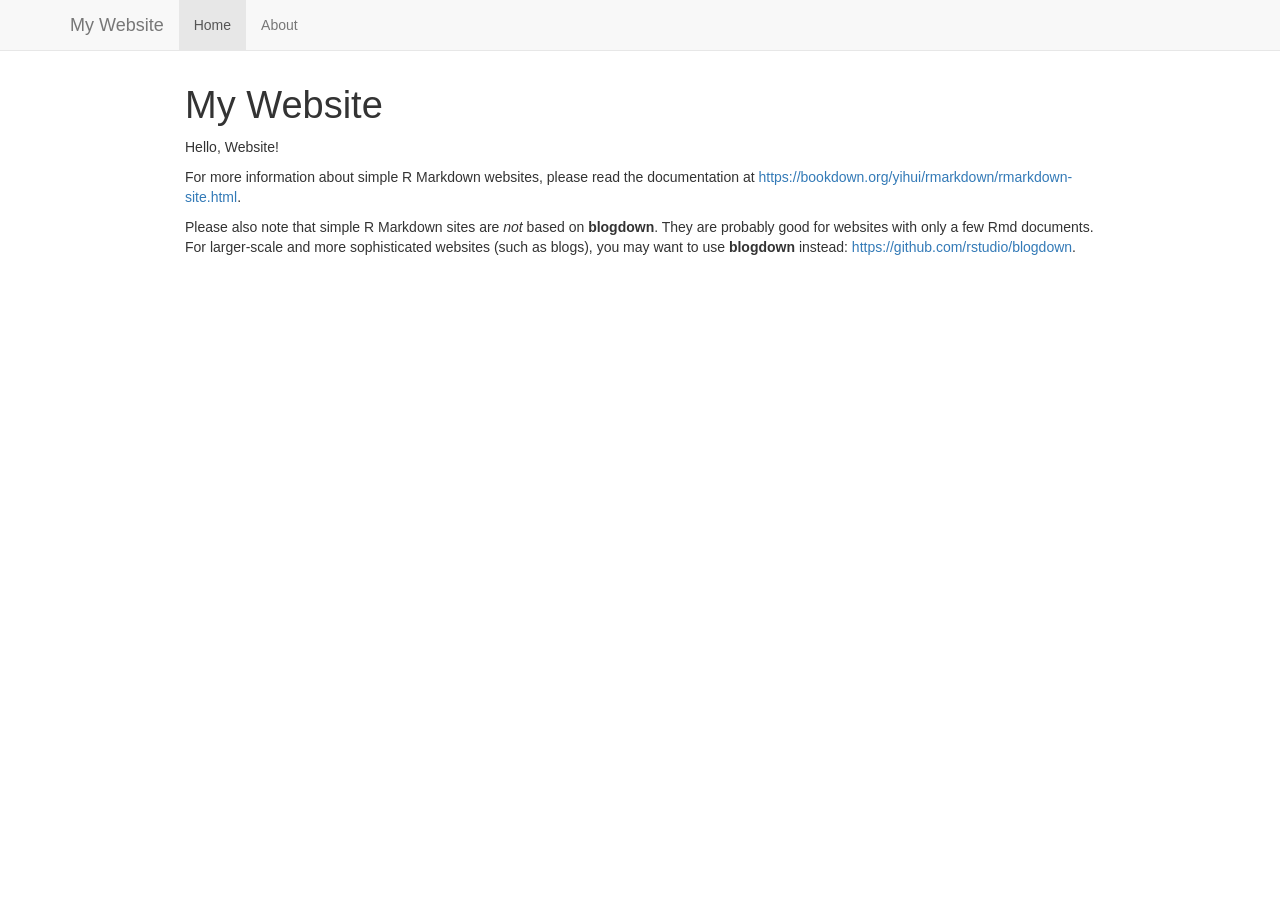
<file: _site/index.html>
<!DOCTYPE html>

<html>

<head>

<meta charset="utf-8" />
<meta name="generator" content="pandoc" />
<meta http-equiv="X-UA-Compatible" content="IE=EDGE" />




<title>My Website</title>

<script src="site_libs/header-attrs-2.29/header-attrs.js"></script>
<script src="site_libs/jquery-3.6.0/jquery-3.6.0.min.js"></script>
<meta name="viewport" content="width=device-width, initial-scale=1" />
<link href="site_libs/bootstrap-3.3.5/css/bootstrap.min.css" rel="stylesheet" />
<script src="site_libs/bootstrap-3.3.5/js/bootstrap.min.js"></script>
<script src="site_libs/bootstrap-3.3.5/shim/html5shiv.min.js"></script>
<script src="site_libs/bootstrap-3.3.5/shim/respond.min.js"></script>
<style>h1 {font-size: 34px;}
       h1.title {font-size: 38px;}
       h2 {font-size: 30px;}
       h3 {font-size: 24px;}
       h4 {font-size: 18px;}
       h5 {font-size: 16px;}
       h6 {font-size: 12px;}
       code {color: inherit; background-color: rgba(0, 0, 0, 0.04);}
       pre:not([class]) { background-color: white }</style>
<script src="site_libs/navigation-1.1/tabsets.js"></script>
<link href="site_libs/highlightjs-9.12.0/default.css" rel="stylesheet" />
<script src="site_libs/highlightjs-9.12.0/highlight.js"></script>

<style type="text/css">
  code{white-space: pre-wrap;}
  span.smallcaps{font-variant: small-caps;}
  span.underline{text-decoration: underline;}
  div.column{display: inline-block; vertical-align: top; width: 50%;}
  div.hanging-indent{margin-left: 1.5em; text-indent: -1.5em;}
  ul.task-list{list-style: none;}
    </style>

<style type="text/css">code{white-space: pre;}</style>
<script type="text/javascript">
if (window.hljs) {
  hljs.configure({languages: []});
  hljs.initHighlightingOnLoad();
  if (document.readyState && document.readyState === "complete") {
    window.setTimeout(function() { hljs.initHighlighting(); }, 0);
  }
}
</script>









<style type = "text/css">
.main-container {
  max-width: 940px;
  margin-left: auto;
  margin-right: auto;
}
img {
  max-width:100%;
}
.tabbed-pane {
  padding-top: 12px;
}
.html-widget {
  margin-bottom: 20px;
}
button.code-folding-btn:focus {
  outline: none;
}
summary {
  display: list-item;
}
details > summary > p:only-child {
  display: inline;
}
pre code {
  padding: 0;
}
</style>


<style type="text/css">
.dropdown-submenu {
  position: relative;
}
.dropdown-submenu>.dropdown-menu {
  top: 0;
  left: 100%;
  margin-top: -6px;
  margin-left: -1px;
  border-radius: 0 6px 6px 6px;
}
.dropdown-submenu:hover>.dropdown-menu {
  display: block;
}
.dropdown-submenu>a:after {
  display: block;
  content: " ";
  float: right;
  width: 0;
  height: 0;
  border-color: transparent;
  border-style: solid;
  border-width: 5px 0 5px 5px;
  border-left-color: #cccccc;
  margin-top: 5px;
  margin-right: -10px;
}
.dropdown-submenu:hover>a:after {
  border-left-color: #adb5bd;
}
.dropdown-submenu.pull-left {
  float: none;
}
.dropdown-submenu.pull-left>.dropdown-menu {
  left: -100%;
  margin-left: 10px;
  border-radius: 6px 0 6px 6px;
}
</style>

<script type="text/javascript">
// manage active state of menu based on current page
$(document).ready(function () {
  // active menu anchor
  href = window.location.pathname
  href = href.substr(href.lastIndexOf('/') + 1)
  if (href === "")
    href = "index.html";
  var menuAnchor = $('a[href="' + href + '"]');

  // mark the anchor link active (and if it's in a dropdown, also mark that active)
  var dropdown = menuAnchor.closest('li.dropdown');
  if (window.bootstrap) { // Bootstrap 4+
    menuAnchor.addClass('active');
    dropdown.find('> .dropdown-toggle').addClass('active');
  } else { // Bootstrap 3
    menuAnchor.parent().addClass('active');
    dropdown.addClass('active');
  }

  // Navbar adjustments
  var navHeight = $(".navbar").first().height() + 15;
  var style = document.createElement('style');
  var pt = "padding-top: " + navHeight + "px; ";
  var mt = "margin-top: -" + navHeight + "px; ";
  var css = "";
  // offset scroll position for anchor links (for fixed navbar)
  for (var i = 1; i <= 6; i++) {
    css += ".section h" + i + "{ " + pt + mt + "}\n";
  }
  style.innerHTML = "body {" + pt + "padding-bottom: 40px; }\n" + css;
  document.head.appendChild(style);
});
</script>

<!-- tabsets -->

<style type="text/css">
.tabset-dropdown > .nav-tabs {
  display: inline-table;
  max-height: 500px;
  min-height: 44px;
  overflow-y: auto;
  border: 1px solid #ddd;
  border-radius: 4px;
}

.tabset-dropdown > .nav-tabs > li.active:before, .tabset-dropdown > .nav-tabs.nav-tabs-open:before {
  content: "\e259";
  font-family: 'Glyphicons Halflings';
  display: inline-block;
  padding: 10px;
  border-right: 1px solid #ddd;
}

.tabset-dropdown > .nav-tabs.nav-tabs-open > li.active:before {
  content: "\e258";
  font-family: 'Glyphicons Halflings';
  border: none;
}

.tabset-dropdown > .nav-tabs > li.active {
  display: block;
}

.tabset-dropdown > .nav-tabs > li > a,
.tabset-dropdown > .nav-tabs > li > a:focus,
.tabset-dropdown > .nav-tabs > li > a:hover {
  border: none;
  display: inline-block;
  border-radius: 4px;
  background-color: transparent;
}

.tabset-dropdown > .nav-tabs.nav-tabs-open > li {
  display: block;
  float: none;
}

.tabset-dropdown > .nav-tabs > li {
  display: none;
}
</style>

<!-- code folding -->




</head>

<body>


<div class="container-fluid main-container">




<div class="navbar navbar-default  navbar-fixed-top" role="navigation">
  <div class="container">
    <div class="navbar-header">
      <button type="button" class="navbar-toggle collapsed" data-toggle="collapse" data-bs-toggle="collapse" data-target="#navbar" data-bs-target="#navbar">
        <span class="icon-bar"></span>
        <span class="icon-bar"></span>
        <span class="icon-bar"></span>
      </button>
      <a class="navbar-brand" href="index.html">My Website</a>
    </div>
    <div id="navbar" class="navbar-collapse collapse">
      <ul class="nav navbar-nav">
        <li>
  <a href="index.html">Home</a>
</li>
<li>
  <a href="about.html">About</a>
</li>
      </ul>
      <ul class="nav navbar-nav navbar-right">
        
      </ul>
    </div><!--/.nav-collapse -->
  </div><!--/.container -->
</div><!--/.navbar -->

<div id="header">



<h1 class="title toc-ignore">My Website</h1>

</div>


<p>Hello, Website!</p>
<p>For more information about simple R Markdown websites, please read
the documentation at <a
href="https://bookdown.org/yihui/rmarkdown/rmarkdown-site.html"
class="uri">https://bookdown.org/yihui/rmarkdown/rmarkdown-site.html</a>.</p>
<p>Please also note that simple R Markdown sites are <em>not</em> based
on <strong>blogdown</strong>. They are probably good for websites with
only a few Rmd documents. For larger-scale and more sophisticated
websites (such as blogs), you may want to use <strong>blogdown</strong>
instead: <a href="https://github.com/rstudio/blogdown"
class="uri">https://github.com/rstudio/blogdown</a>.</p>




</div>

<script>

// add bootstrap table styles to pandoc tables
function bootstrapStylePandocTables() {
  $('tr.odd').parent('tbody').parent('table').addClass('table table-condensed');
}
$(document).ready(function () {
  bootstrapStylePandocTables();
});


</script>

<!-- tabsets -->

<script>
$(document).ready(function () {
  window.buildTabsets("TOC");
});

$(document).ready(function () {
  $('.tabset-dropdown > .nav-tabs > li').click(function () {
    $(this).parent().toggleClass('nav-tabs-open');
  });
});
</script>

<!-- code folding -->


<!-- dynamically load mathjax for compatibility with self-contained -->
<script>
  (function () {
    var script = document.createElement("script");
    script.type = "text/javascript";
    script.src  = "https://mathjax.rstudio.com/latest/MathJax.js?config=TeX-AMS-MML_HTMLorMML";
    document.getElementsByTagName("head")[0].appendChild(script);
  })();
</script>

</body>
</html>
</file>
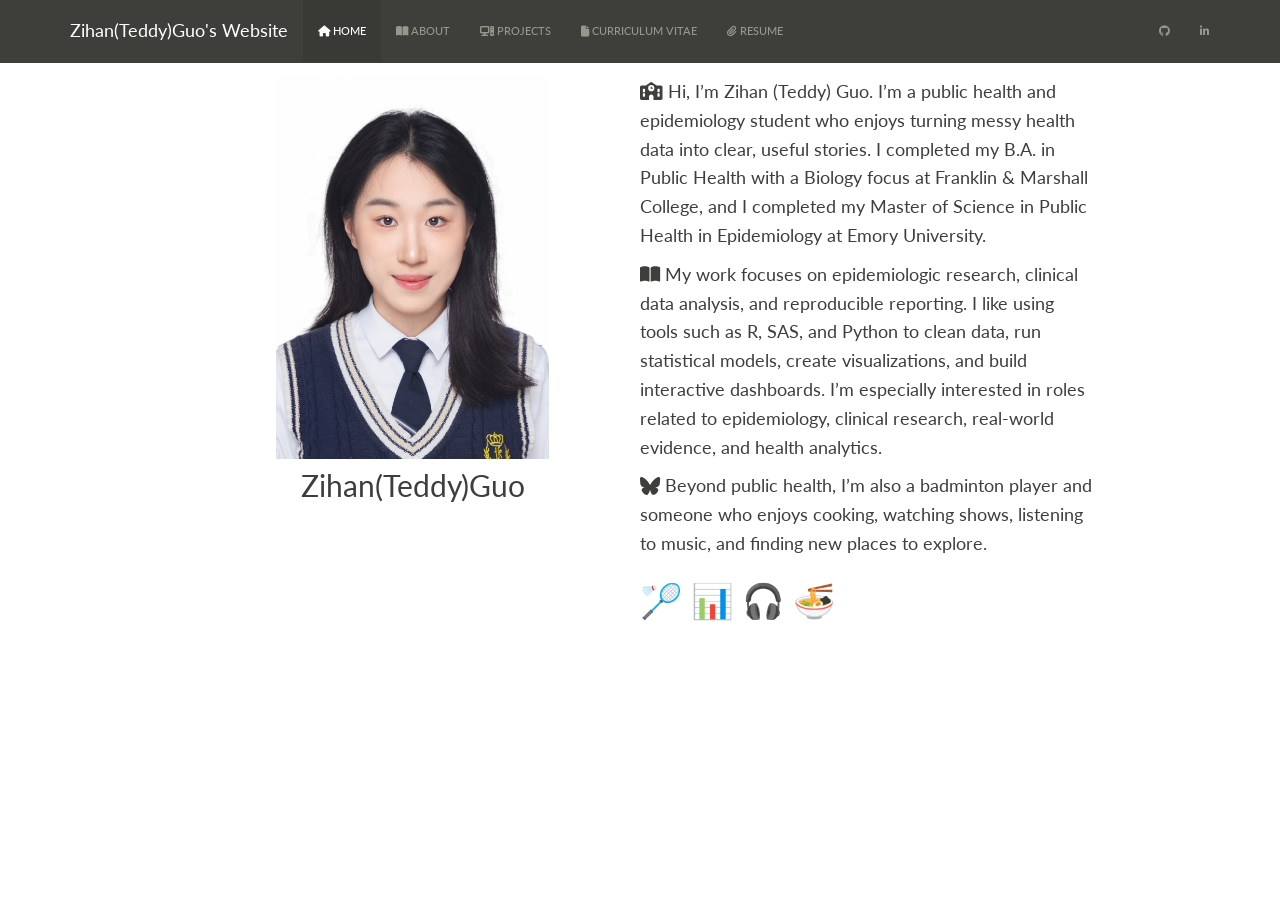
<file: docs/index.html>
<!DOCTYPE html>

<html>

<head>

<meta charset="utf-8" />
<meta name="generator" content="pandoc" />
<meta http-equiv="X-UA-Compatible" content="IE=EDGE" />




<title>index.knit</title>

<script src="site_libs/header-attrs-2.32/header-attrs.js"></script>
<script src="site_libs/jquery-3.6.0/jquery-3.6.0.min.js"></script>
<meta name="viewport" content="width=device-width, initial-scale=1" />
<link href="site_libs/bootstrap-3.3.5/css/sandstone.min.css" rel="stylesheet" />
<script src="site_libs/bootstrap-3.3.5/js/bootstrap.min.js"></script>
<script src="site_libs/bootstrap-3.3.5/shim/html5shiv.min.js"></script>
<script src="site_libs/bootstrap-3.3.5/shim/respond.min.js"></script>
<style>h1 {font-size: 34px;}
       h1.title {font-size: 38px;}
       h2 {font-size: 30px;}
       h3 {font-size: 24px;}
       h4 {font-size: 18px;}
       h5 {font-size: 16px;}
       h6 {font-size: 12px;}
       code {color: inherit; background-color: rgba(0, 0, 0, 0.04);}
       pre:not([class]) { background-color: white }</style>
<script src="site_libs/navigation-1.1/tabsets.js"></script>
<link href="site_libs/highlightjs-9.12.0/default.css" rel="stylesheet" />
<script src="site_libs/highlightjs-9.12.0/highlight.js"></script>
<link href="site_libs/font-awesome-6.5.2/css/all.min.css" rel="stylesheet" />
<link href="site_libs/font-awesome-6.5.2/css/v4-shims.min.css" rel="stylesheet" />
<link rel="icon" type="image/png" href="images/IMG_5248.ico"/>


<style type="text/css">
  code{white-space: pre-wrap;}
  span.smallcaps{font-variant: small-caps;}
  span.underline{text-decoration: underline;}
  div.column{display: inline-block; vertical-align: top; width: 50%;}
  div.hanging-indent{margin-left: 1.5em; text-indent: -1.5em;}
  ul.task-list{list-style: none;}
    </style>

<style type="text/css">code{white-space: pre;}</style>
<script type="text/javascript">
if (window.hljs) {
  hljs.configure({languages: []});
  hljs.initHighlightingOnLoad();
  if (document.readyState && document.readyState === "complete") {
    window.setTimeout(function() { hljs.initHighlighting(); }, 0);
  }
}
</script>






<link rel="stylesheet" href="style.css" type="text/css" />



<style type = "text/css">
.main-container {
  max-width: 940px;
  margin-left: auto;
  margin-right: auto;
}
img {
  max-width:100%;
}
.tabbed-pane {
  padding-top: 12px;
}
.html-widget {
  margin-bottom: 20px;
}
button.code-folding-btn:focus {
  outline: none;
}
summary {
  display: list-item;
}
details > summary > p:only-child {
  display: inline;
}
pre code {
  padding: 0;
}
</style>


<style type="text/css">
.dropdown-submenu {
  position: relative;
}
.dropdown-submenu>.dropdown-menu {
  top: 0;
  left: 100%;
  margin-top: -6px;
  margin-left: -1px;
  border-radius: 0 6px 6px 6px;
}
.dropdown-submenu:hover>.dropdown-menu {
  display: block;
}
.dropdown-submenu>a:after {
  display: block;
  content: " ";
  float: right;
  width: 0;
  height: 0;
  border-color: transparent;
  border-style: solid;
  border-width: 5px 0 5px 5px;
  border-left-color: #cccccc;
  margin-top: 5px;
  margin-right: -10px;
}
.dropdown-submenu:hover>a:after {
  border-left-color: #adb5bd;
}
.dropdown-submenu.pull-left {
  float: none;
}
.dropdown-submenu.pull-left>.dropdown-menu {
  left: -100%;
  margin-left: 10px;
  border-radius: 6px 0 6px 6px;
}
</style>

<script type="text/javascript">
// manage active state of menu based on current page
$(document).ready(function () {
  // active menu anchor
  href = window.location.pathname
  href = href.substr(href.lastIndexOf('/') + 1)
  if (href === "")
    href = "index.html";
  var menuAnchor = $('a[href="' + href + '"]');

  // mark the anchor link active (and if it's in a dropdown, also mark that active)
  var dropdown = menuAnchor.closest('li.dropdown');
  if (window.bootstrap) { // Bootstrap 4+
    menuAnchor.addClass('active');
    dropdown.find('> .dropdown-toggle').addClass('active');
  } else { // Bootstrap 3
    menuAnchor.parent().addClass('active');
    dropdown.addClass('active');
  }

  // Navbar adjustments
  var navHeight = $(".navbar").first().height() + 15;
  var style = document.createElement('style');
  var pt = "padding-top: " + navHeight + "px; ";
  var mt = "margin-top: -" + navHeight + "px; ";
  var css = "";
  // offset scroll position for anchor links (for fixed navbar)
  for (var i = 1; i <= 6; i++) {
    css += ".section h" + i + "{ " + pt + mt + "}\n";
  }
  style.innerHTML = "body {" + pt + "padding-bottom: 40px; }\n" + css;
  document.head.appendChild(style);
});
</script>

<!-- tabsets -->

<style type="text/css">
.tabset-dropdown > .nav-tabs {
  display: inline-table;
  max-height: 500px;
  min-height: 44px;
  overflow-y: auto;
  border: 1px solid #ddd;
  border-radius: 4px;
}

.tabset-dropdown > .nav-tabs > li.active:before, .tabset-dropdown > .nav-tabs.nav-tabs-open:before {
  content: "\e259";
  font-family: 'Glyphicons Halflings';
  display: inline-block;
  padding: 10px;
  border-right: 1px solid #ddd;
}

.tabset-dropdown > .nav-tabs.nav-tabs-open > li.active:before {
  content: "\e258";
  font-family: 'Glyphicons Halflings';
  border: none;
}

.tabset-dropdown > .nav-tabs > li.active {
  display: block;
}

.tabset-dropdown > .nav-tabs > li > a,
.tabset-dropdown > .nav-tabs > li > a:focus,
.tabset-dropdown > .nav-tabs > li > a:hover {
  border: none;
  display: inline-block;
  border-radius: 4px;
  background-color: transparent;
}

.tabset-dropdown > .nav-tabs.nav-tabs-open > li {
  display: block;
  float: none;
}

.tabset-dropdown > .nav-tabs > li {
  display: none;
}
</style>

<!-- code folding -->




</head>

<body>


<div class="container-fluid main-container">




<div class="navbar navbar-default  navbar-fixed-top" role="navigation">
  <div class="container">
    <div class="navbar-header">
      <button type="button" class="navbar-toggle collapsed" data-toggle="collapse" data-bs-toggle="collapse" data-target="#navbar" data-bs-target="#navbar">
        <span class="icon-bar"></span>
        <span class="icon-bar"></span>
        <span class="icon-bar"></span>
      </button>
      <a class="navbar-brand" href="index.html">Zihan(Teddy)Guo's Website</a>
    </div>
    <div id="navbar" class="navbar-collapse collapse">
      <ul class="nav navbar-nav">
        <li>
  <a href="index.html">
    <span class="fa fa-home"></span>
     
    Home
  </a>
</li>
<li>
  <a href="about.html">
    <span class="fa fa-book-open"></span>
     
    About
  </a>
</li>
<li>
  <a href="project.html">
    <span class="fa fa-computer"></span>
     
    Projects
  </a>
</li>
<li>
  <a href="files/zihan_teddy_guo-CV-2026.pdf">
    <span class="fa fa-file"></span>
     
    Curriculum Vitae
  </a>
</li>
<li>
  <a href="files/Zihan_Guo_Resume-2026.pdf">
    <span class="fa fa-paperclip"></span>
     
    Resume
  </a>
</li>
      </ul>
      <ul class="nav navbar-nav navbar-right">
        <li>
  <a href="https://github.com/teddy-guo933">
    <span class="fa fa-github"></span>
     
  </a>
</li>
<li>
  <a href="https://www.linkedin.com/in/zihan-guo-533598204/">
    <span class="fa fa-linkedin"></span>
     
  </a>
</li>
      </ul>
    </div><!--/.nav-collapse -->
  </div><!--/.container -->
</div><!--/.navbar -->

<div id="header">




</div>


<div class="columns">
<div class="column" style="text-align: center;">
<p><img src="images/profile.png" alt="" width="60%" style="display: block; margin: auto;" /></p>
<div id="zihanteddyguo" class="section level2">
<h2>Zihan(Teddy)Guo</h2>
</div>
</div><div class="column about-text" style="text-align: left;">
<p><svg aria-hidden="true" role="img" viewBox="0 0 640 512" style="height:1em;width:1.25em;vertical-align:-0.125em;margin-left:auto;margin-right:auto;font-size:inherit;fill:currentColor;overflow:visible;position:relative;"><path d="M337.8 5.4C327-1.8 313-1.8 302.2 5.4L166.3 96H48C21.5 96 0 117.5 0 144V464c0 26.5 21.5 48 48 48H256V416c0-35.3 28.7-64 64-64s64 28.7 64 64v96H592c26.5 0 48-21.5 48-48V144c0-26.5-21.5-48-48-48H473.7L337.8 5.4zM96 192h32c8.8 0 16 7.2 16 16v64c0 8.8-7.2 16-16 16H96c-8.8 0-16-7.2-16-16V208c0-8.8 7.2-16 16-16zm400 16c0-8.8 7.2-16 16-16h32c8.8 0 16 7.2 16 16v64c0 8.8-7.2 16-16 16H512c-8.8 0-16-7.2-16-16V208zM96 320h32c8.8 0 16 7.2 16 16v64c0 8.8-7.2 16-16 16H96c-8.8 0-16-7.2-16-16V336c0-8.8 7.2-16 16-16zm400 16c0-8.8 7.2-16 16-16h32c8.8 0 16 7.2 16 16v64c0 8.8-7.2 16-16 16H512c-8.8 0-16-7.2-16-16V336zM232 176a88 88 0 1 1 176 0 88 88 0 1 1 -176 0zm88-48c-8.8 0-16 7.2-16 16v32c0 8.8 7.2 16 16 16h32c8.8 0 16-7.2 16-16s-7.2-16-16-16H336V144c0-8.8-7.2-16-16-16z"/></svg>
Hi, I’m Zihan (Teddy) Guo. I’m a public health and epidemiology student
who enjoys turning messy health data into clear, useful stories. I
completed my B.A. in Public Health with a Biology focus at Franklin
&amp; Marshall College, and I completed my Master of Science in Public
Health in Epidemiology at Emory University.</p>
<p><svg aria-hidden="true" role="img" viewBox="0 0 576 512" style="height:1em;width:1.12em;vertical-align:-0.125em;margin-left:auto;margin-right:auto;font-size:inherit;fill:currentColor;overflow:visible;position:relative;"><path d="M249.6 471.5c10.8 3.8 22.4-4.1 22.4-15.5V78.6c0-4.2-1.6-8.4-5-11C247.4 52 202.4 32 144 32C93.5 32 46.3 45.3 18.1 56.1C6.8 60.5 0 71.7 0 83.8V454.1c0 11.9 12.8 20.2 24.1 16.5C55.6 460.1 105.5 448 144 448c33.9 0 79 14 105.6 23.5zm76.8 0C353 462 398.1 448 432 448c38.5 0 88.4 12.1 119.9 22.6c11.3 3.8 24.1-4.6 24.1-16.5V83.8c0-12.1-6.8-23.3-18.1-27.6C529.7 45.3 482.5 32 432 32c-58.4 0-103.4 20-123 35.6c-3.3 2.6-5 6.8-5 11V456c0 11.4 11.7 19.3 22.4 15.5z"/></svg>
My work focuses on epidemiologic research, clinical data analysis, and
reproducible reporting. I like using tools such as R, SAS, and Python to
clean data, run statistical models, create visualizations, and build
interactive dashboards. I’m especially interested in roles related to
epidemiology, clinical research, real-world evidence, and health
analytics.</p>
<svg aria-hidden="true" role="img" viewBox="0 0 576 512" style="height:1em;width:1.12em;vertical-align:-0.125em;margin-left:auto;margin-right:auto;font-size:inherit;fill:currentColor;overflow:visible;position:relative;"><path d="M407.8 294.7c-3.3-.4-6.7-.8-10-1.3c3.4 .4 6.7 .9 10 1.3zM288 227.1C261.9 176.4 190.9 81.9 124.9 35.3C61.6-9.4 37.5-1.7 21.6 5.5C3.3 13.8 0 41.9 0 58.4S9.1 194 15 213.9c19.5 65.7 89.1 87.9 153.2 80.7c3.3-.5 6.6-.9 10-1.4c-3.3 .5-6.6 1-10 1.4C74.3 308.6-9.1 342.8 100.3 464.5C220.6 589.1 265.1 437.8 288 361.1c22.9 76.7 49.2 222.5 185.6 103.4c102.4-103.4 28.1-156-65.8-169.9c-3.3-.4-6.7-.8-10-1.3c3.4 .4 6.7 .9 10 1.3c64.1 7.1 133.6-15.1 153.2-80.7C566.9 194 576 75 576 58.4s-3.3-44.7-21.6-52.9c-15.8-7.1-40-14.9-103.2 29.8C385.1 81.9 314.1 176.4 288 227.1z"/></svg>
Beyond public health, I’m also a badminton player and someone who enjoys
cooking, watching shows, listening to music, and finding new places to
explore.
<div class="fun-animation">
🏸 📊 🎧 🍜
</div>
</div>
</div>




</div>

<script>

// add bootstrap table styles to pandoc tables
function bootstrapStylePandocTables() {
  $('tr.odd').parent('tbody').parent('table').addClass('table table-condensed');
}
$(document).ready(function () {
  bootstrapStylePandocTables();
});


</script>

<!-- tabsets -->

<script>
$(document).ready(function () {
  window.buildTabsets("TOC");
});

$(document).ready(function () {
  $('.tabset-dropdown > .nav-tabs > li').click(function () {
    $(this).parent().toggleClass('nav-tabs-open');
  });
});
</script>

<!-- code folding -->


<!-- dynamically load mathjax for compatibility with self-contained -->
<script>
  (function () {
    var script = document.createElement("script");
    script.type = "text/javascript";
    script.src  = "https://mathjax.rstudio.com/latest/MathJax.js?config=TeX-AMS-MML_HTMLorMML";
    document.getElementsByTagName("head")[0].appendChild(script);
  })();
</script>

</body>
</html>
</file>
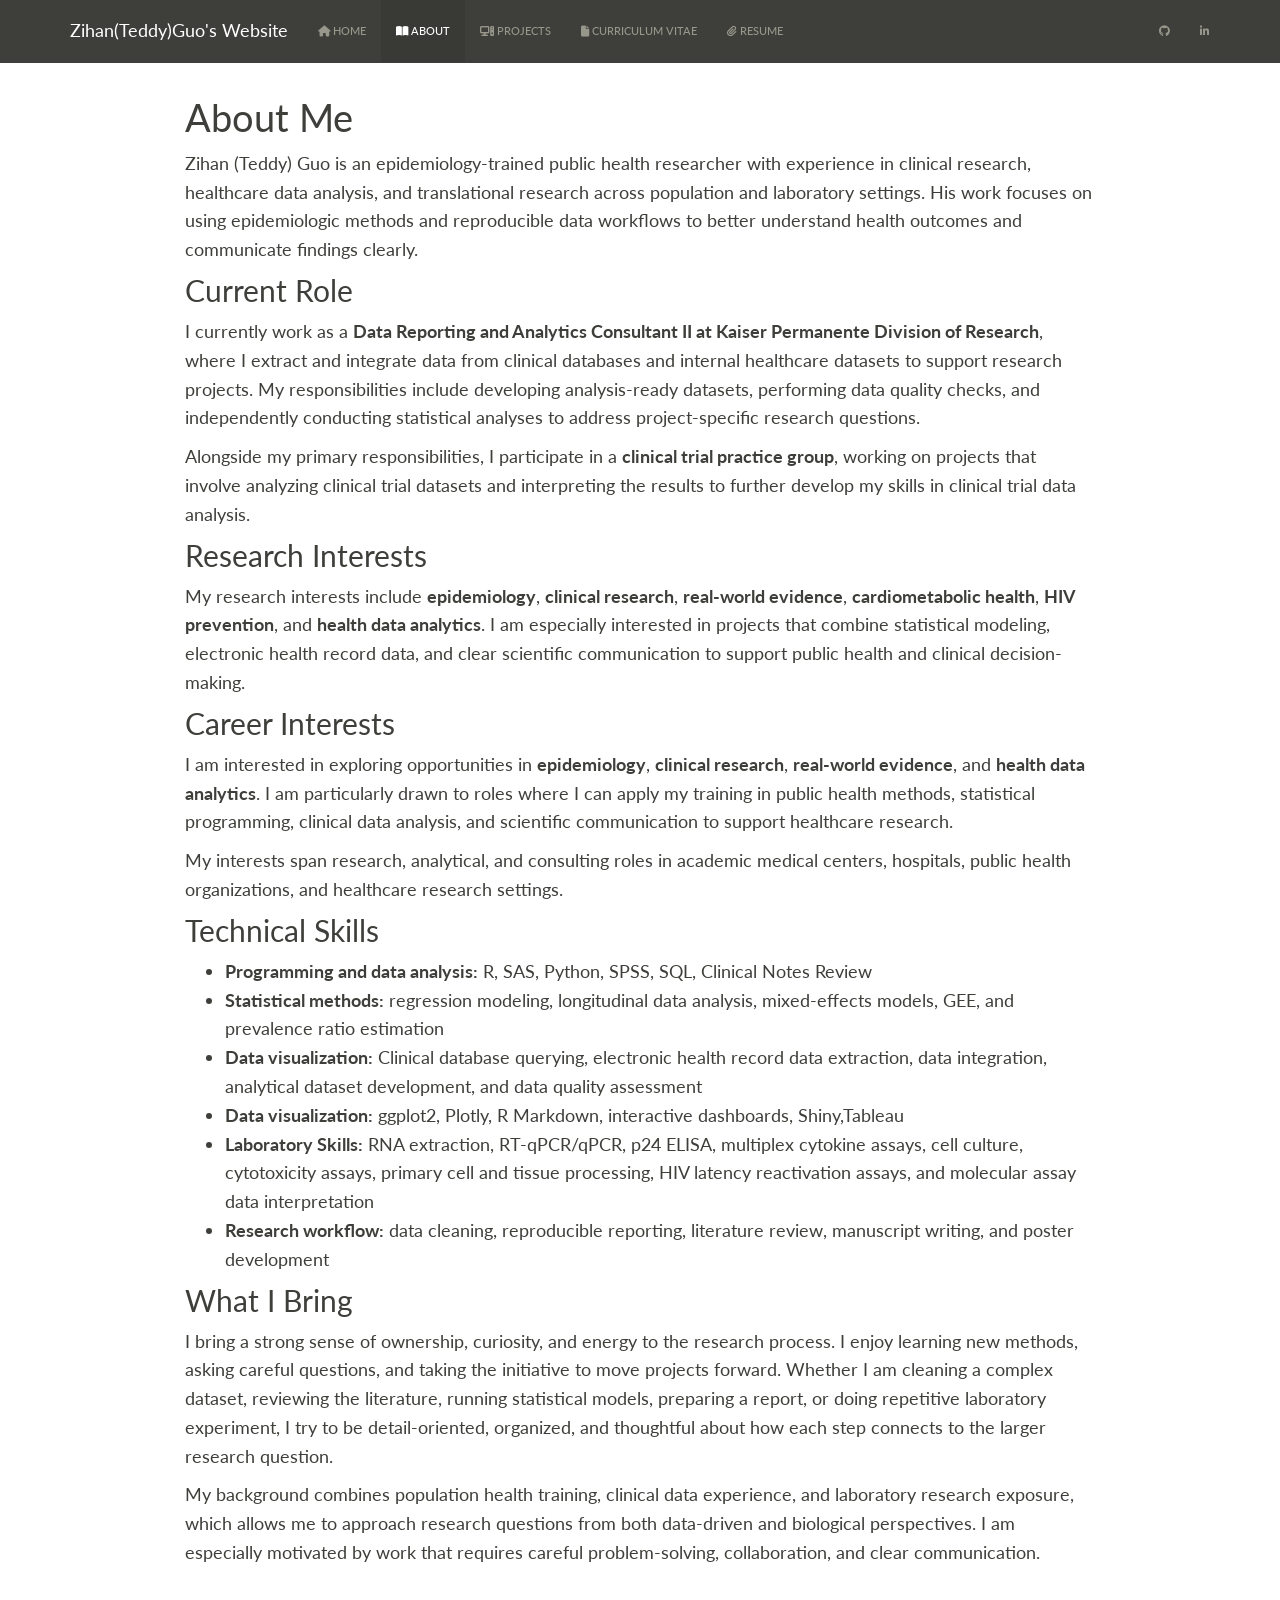
<file: docs/about.html>
<!DOCTYPE html>

<html>

<head>

<meta charset="utf-8" />
<meta name="generator" content="pandoc" />
<meta http-equiv="X-UA-Compatible" content="IE=EDGE" />




<title>About Me</title>

<script src="site_libs/header-attrs-2.32/header-attrs.js"></script>
<script src="site_libs/jquery-3.6.0/jquery-3.6.0.min.js"></script>
<meta name="viewport" content="width=device-width, initial-scale=1" />
<link href="site_libs/bootstrap-3.3.5/css/sandstone.min.css" rel="stylesheet" />
<script src="site_libs/bootstrap-3.3.5/js/bootstrap.min.js"></script>
<script src="site_libs/bootstrap-3.3.5/shim/html5shiv.min.js"></script>
<script src="site_libs/bootstrap-3.3.5/shim/respond.min.js"></script>
<style>h1 {font-size: 34px;}
       h1.title {font-size: 38px;}
       h2 {font-size: 30px;}
       h3 {font-size: 24px;}
       h4 {font-size: 18px;}
       h5 {font-size: 16px;}
       h6 {font-size: 12px;}
       code {color: inherit; background-color: rgba(0, 0, 0, 0.04);}
       pre:not([class]) { background-color: white }</style>
<script src="site_libs/navigation-1.1/tabsets.js"></script>
<link href="site_libs/highlightjs-9.12.0/default.css" rel="stylesheet" />
<script src="site_libs/highlightjs-9.12.0/highlight.js"></script>
<link href="site_libs/font-awesome-6.5.2/css/all.min.css" rel="stylesheet" />
<link href="site_libs/font-awesome-6.5.2/css/v4-shims.min.css" rel="stylesheet" />
<link rel="icon" type="image/png" href="images/IMG_5248.ico"/>


<style type="text/css">
  code{white-space: pre-wrap;}
  span.smallcaps{font-variant: small-caps;}
  span.underline{text-decoration: underline;}
  div.column{display: inline-block; vertical-align: top; width: 50%;}
  div.hanging-indent{margin-left: 1.5em; text-indent: -1.5em;}
  ul.task-list{list-style: none;}
    </style>

<style type="text/css">code{white-space: pre;}</style>
<script type="text/javascript">
if (window.hljs) {
  hljs.configure({languages: []});
  hljs.initHighlightingOnLoad();
  if (document.readyState && document.readyState === "complete") {
    window.setTimeout(function() { hljs.initHighlighting(); }, 0);
  }
}
</script>






<link rel="stylesheet" href="style.css" type="text/css" />



<style type = "text/css">
.main-container {
  max-width: 940px;
  margin-left: auto;
  margin-right: auto;
}
img {
  max-width:100%;
}
.tabbed-pane {
  padding-top: 12px;
}
.html-widget {
  margin-bottom: 20px;
}
button.code-folding-btn:focus {
  outline: none;
}
summary {
  display: list-item;
}
details > summary > p:only-child {
  display: inline;
}
pre code {
  padding: 0;
}
</style>


<style type="text/css">
.dropdown-submenu {
  position: relative;
}
.dropdown-submenu>.dropdown-menu {
  top: 0;
  left: 100%;
  margin-top: -6px;
  margin-left: -1px;
  border-radius: 0 6px 6px 6px;
}
.dropdown-submenu:hover>.dropdown-menu {
  display: block;
}
.dropdown-submenu>a:after {
  display: block;
  content: " ";
  float: right;
  width: 0;
  height: 0;
  border-color: transparent;
  border-style: solid;
  border-width: 5px 0 5px 5px;
  border-left-color: #cccccc;
  margin-top: 5px;
  margin-right: -10px;
}
.dropdown-submenu:hover>a:after {
  border-left-color: #adb5bd;
}
.dropdown-submenu.pull-left {
  float: none;
}
.dropdown-submenu.pull-left>.dropdown-menu {
  left: -100%;
  margin-left: 10px;
  border-radius: 6px 0 6px 6px;
}
</style>

<script type="text/javascript">
// manage active state of menu based on current page
$(document).ready(function () {
  // active menu anchor
  href = window.location.pathname
  href = href.substr(href.lastIndexOf('/') + 1)
  if (href === "")
    href = "index.html";
  var menuAnchor = $('a[href="' + href + '"]');

  // mark the anchor link active (and if it's in a dropdown, also mark that active)
  var dropdown = menuAnchor.closest('li.dropdown');
  if (window.bootstrap) { // Bootstrap 4+
    menuAnchor.addClass('active');
    dropdown.find('> .dropdown-toggle').addClass('active');
  } else { // Bootstrap 3
    menuAnchor.parent().addClass('active');
    dropdown.addClass('active');
  }

  // Navbar adjustments
  var navHeight = $(".navbar").first().height() + 15;
  var style = document.createElement('style');
  var pt = "padding-top: " + navHeight + "px; ";
  var mt = "margin-top: -" + navHeight + "px; ";
  var css = "";
  // offset scroll position for anchor links (for fixed navbar)
  for (var i = 1; i <= 6; i++) {
    css += ".section h" + i + "{ " + pt + mt + "}\n";
  }
  style.innerHTML = "body {" + pt + "padding-bottom: 40px; }\n" + css;
  document.head.appendChild(style);
});
</script>

<!-- tabsets -->

<style type="text/css">
.tabset-dropdown > .nav-tabs {
  display: inline-table;
  max-height: 500px;
  min-height: 44px;
  overflow-y: auto;
  border: 1px solid #ddd;
  border-radius: 4px;
}

.tabset-dropdown > .nav-tabs > li.active:before, .tabset-dropdown > .nav-tabs.nav-tabs-open:before {
  content: "\e259";
  font-family: 'Glyphicons Halflings';
  display: inline-block;
  padding: 10px;
  border-right: 1px solid #ddd;
}

.tabset-dropdown > .nav-tabs.nav-tabs-open > li.active:before {
  content: "\e258";
  font-family: 'Glyphicons Halflings';
  border: none;
}

.tabset-dropdown > .nav-tabs > li.active {
  display: block;
}

.tabset-dropdown > .nav-tabs > li > a,
.tabset-dropdown > .nav-tabs > li > a:focus,
.tabset-dropdown > .nav-tabs > li > a:hover {
  border: none;
  display: inline-block;
  border-radius: 4px;
  background-color: transparent;
}

.tabset-dropdown > .nav-tabs.nav-tabs-open > li {
  display: block;
  float: none;
}

.tabset-dropdown > .nav-tabs > li {
  display: none;
}
</style>

<!-- code folding -->




</head>

<body>


<div class="container-fluid main-container">




<div class="navbar navbar-default  navbar-fixed-top" role="navigation">
  <div class="container">
    <div class="navbar-header">
      <button type="button" class="navbar-toggle collapsed" data-toggle="collapse" data-bs-toggle="collapse" data-target="#navbar" data-bs-target="#navbar">
        <span class="icon-bar"></span>
        <span class="icon-bar"></span>
        <span class="icon-bar"></span>
      </button>
      <a class="navbar-brand" href="index.html">Zihan(Teddy)Guo's Website</a>
    </div>
    <div id="navbar" class="navbar-collapse collapse">
      <ul class="nav navbar-nav">
        <li>
  <a href="index.html">
    <span class="fa fa-home"></span>
     
    Home
  </a>
</li>
<li>
  <a href="about.html">
    <span class="fa fa-book-open"></span>
     
    About
  </a>
</li>
<li>
  <a href="project.html">
    <span class="fa fa-computer"></span>
     
    Projects
  </a>
</li>
<li>
  <a href="files/zihan_teddy_guo-CV-2026.pdf">
    <span class="fa fa-file"></span>
     
    Curriculum Vitae
  </a>
</li>
<li>
  <a href="files/Zihan_Guo_Resume-2026.pdf">
    <span class="fa fa-paperclip"></span>
     
    Resume
  </a>
</li>
      </ul>
      <ul class="nav navbar-nav navbar-right">
        <li>
  <a href="https://github.com/teddy-guo933">
    <span class="fa fa-github"></span>
     
  </a>
</li>
<li>
  <a href="https://www.linkedin.com/in/zihan-guo-533598204/">
    <span class="fa fa-linkedin"></span>
     
  </a>
</li>
      </ul>
    </div><!--/.nav-collapse -->
  </div><!--/.container -->
</div><!--/.navbar -->

<div id="header">



<h1 class="title toc-ignore">About Me</h1>

</div>


<div class="about-page">
<p>Zihan (Teddy) Guo is an epidemiology-trained public health researcher
with experience in clinical research, healthcare data analysis, and
translational research across population and laboratory settings. His
work focuses on using epidemiologic methods and reproducible data
workflows to better understand health outcomes and communicate findings
clearly.</p>
<div id="current-role" class="section level2">
<h2>Current Role</h2>
<p>I currently work as a <strong>Data Reporting and Analytics Consultant
II at Kaiser Permanente Division of Research</strong>, where I extract
and integrate data from clinical databases and internal healthcare
datasets to support research projects. My responsibilities include
developing analysis-ready datasets, performing data quality checks, and
independently conducting statistical analyses to address
project-specific research questions.</p>
<p>Alongside my primary responsibilities, I participate in a
<strong>clinical trial practice group</strong>, working on projects that
involve analyzing clinical trial datasets and interpreting the results
to further develop my skills in clinical trial data analysis.</p>
</div>
<div id="research-interests" class="section level2">
<h2>Research Interests</h2>
<p>My research interests include <strong>epidemiology</strong>,
<strong>clinical research</strong>, <strong>real-world
evidence</strong>, <strong>cardiometabolic health</strong>, <strong>HIV
prevention</strong>, and <strong>health data analytics</strong>. I am
especially interested in projects that combine statistical modeling,
electronic health record data, and clear scientific communication to
support public health and clinical decision-making.</p>
</div>
<div id="career-interests" class="section level2">
<h2>Career Interests</h2>
<p>I am interested in exploring opportunities in
<strong>epidemiology</strong>, <strong>clinical research</strong>,
<strong>real-world evidence</strong>, and <strong>health data
analytics</strong>. I am particularly drawn to roles where I can apply
my training in public health methods, statistical programming, clinical
data analysis, and scientific communication to support healthcare
research.</p>
<p>My interests span research, analytical, and consulting roles in
academic medical centers, hospitals, public health organizations, and
healthcare research settings.</p>
</div>
<div id="technical-skills" class="section level2">
<h2>Technical Skills</h2>
<ul>
<li><strong>Programming and data analysis:</strong> R, SAS, Python,
SPSS, SQL, Clinical Notes Review</li>
<li><strong>Statistical methods:</strong> regression modeling,
longitudinal data analysis, mixed-effects models, GEE, and prevalence
ratio estimation<br />
</li>
<li><strong>Data visualization:</strong> Clinical database querying,
electronic health record data extraction, data integration, analytical
dataset development, and data quality assessment</li>
<li><strong>Data visualization:</strong> ggplot2, Plotly, R Markdown,
interactive dashboards, Shiny,Tableau</li>
<li><strong>Laboratory Skills:</strong> RNA extraction, RT-qPCR/qPCR,
p24 ELISA, multiplex cytokine assays, cell culture, cytotoxicity assays,
primary cell and tissue processing, HIV latency reactivation assays, and
molecular assay data interpretation</li>
<li><strong>Research workflow:</strong> data cleaning, reproducible
reporting, literature review, manuscript writing, and poster
development</li>
</ul>
</div>
<div id="what-i-bring" class="section level2">
<h2>What I Bring</h2>
<p>I bring a strong sense of ownership, curiosity, and energy to the
research process. I enjoy learning new methods, asking careful
questions, and taking the initiative to move projects forward. Whether I
am cleaning a complex dataset, reviewing the literature, running
statistical models, preparing a report, or doing repetitive laboratory
experiment, I try to be detail-oriented, organized, and thoughtful about
how each step connects to the larger research question.</p>
<p>My background combines population health training, clinical data
experience, and laboratory research exposure, which allows me to
approach research questions from both data-driven and biological
perspectives. I am especially motivated by work that requires careful
problem-solving, collaboration, and clear communication.</p>
</div>
</div>




</div>

<script>

// add bootstrap table styles to pandoc tables
function bootstrapStylePandocTables() {
  $('tr.odd').parent('tbody').parent('table').addClass('table table-condensed');
}
$(document).ready(function () {
  bootstrapStylePandocTables();
});


</script>

<!-- tabsets -->

<script>
$(document).ready(function () {
  window.buildTabsets("TOC");
});

$(document).ready(function () {
  $('.tabset-dropdown > .nav-tabs > li').click(function () {
    $(this).parent().toggleClass('nav-tabs-open');
  });
});
</script>

<!-- code folding -->


<!-- dynamically load mathjax for compatibility with self-contained -->
<script>
  (function () {
    var script = document.createElement("script");
    script.type = "text/javascript";
    script.src  = "https://mathjax.rstudio.com/latest/MathJax.js?config=TeX-AMS-MML_HTMLorMML";
    document.getElementsByTagName("head")[0].appendChild(script);
  })();
</script>

</body>
</html>
</file>
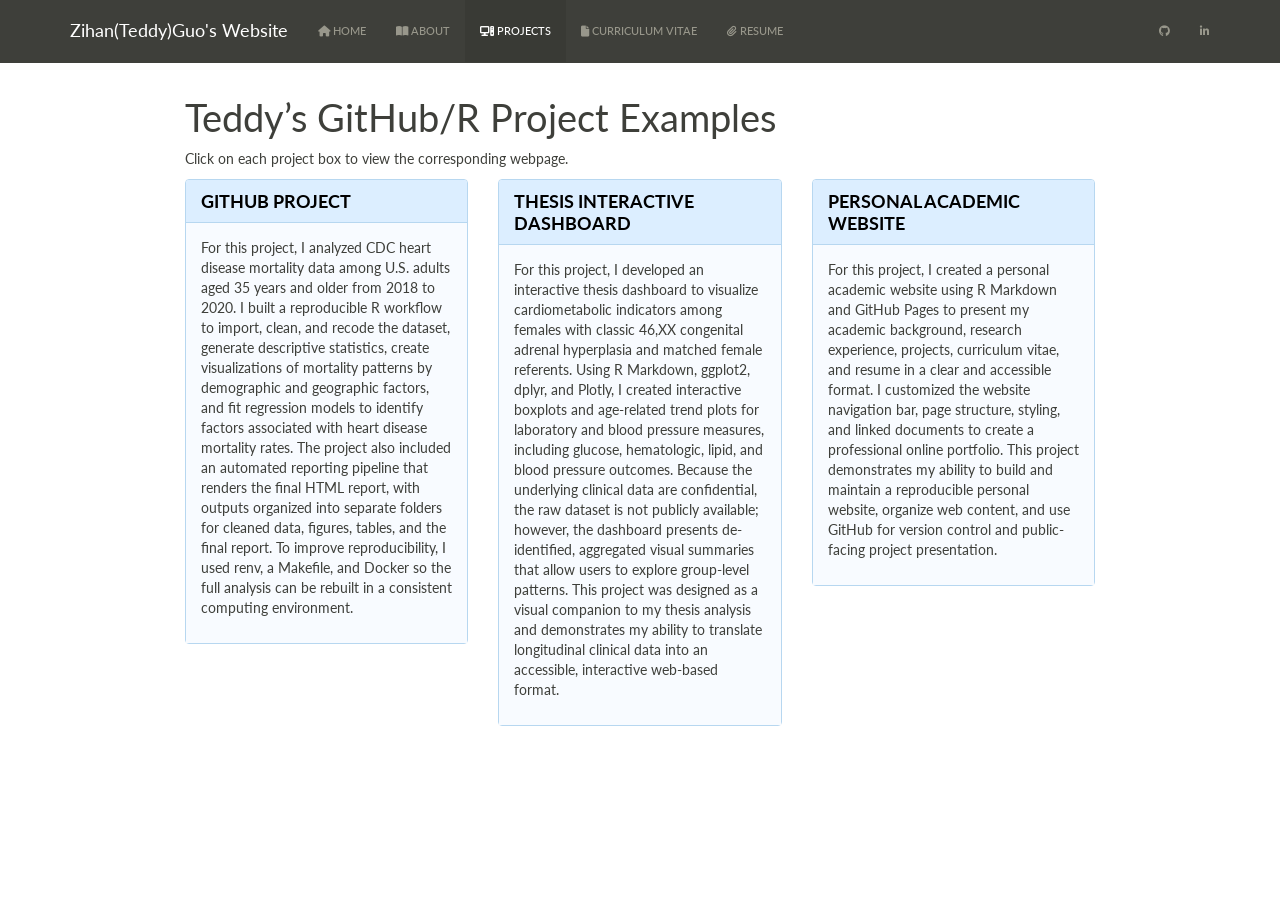
<file: docs/project.html>
<!DOCTYPE html>

<html>

<head>

<meta charset="utf-8" />
<meta name="generator" content="pandoc" />
<meta http-equiv="X-UA-Compatible" content="IE=EDGE" />




<title>Teddy’s GitHub/R Project Examples</title>

<script src="site_libs/header-attrs-2.32/header-attrs.js"></script>
<script src="site_libs/jquery-3.6.0/jquery-3.6.0.min.js"></script>
<meta name="viewport" content="width=device-width, initial-scale=1" />
<link href="site_libs/bootstrap-3.3.5/css/sandstone.min.css" rel="stylesheet" />
<script src="site_libs/bootstrap-3.3.5/js/bootstrap.min.js"></script>
<script src="site_libs/bootstrap-3.3.5/shim/html5shiv.min.js"></script>
<script src="site_libs/bootstrap-3.3.5/shim/respond.min.js"></script>
<style>h1 {font-size: 34px;}
       h1.title {font-size: 38px;}
       h2 {font-size: 30px;}
       h3 {font-size: 24px;}
       h4 {font-size: 18px;}
       h5 {font-size: 16px;}
       h6 {font-size: 12px;}
       code {color: inherit; background-color: rgba(0, 0, 0, 0.04);}
       pre:not([class]) { background-color: white }</style>
<script src="site_libs/navigation-1.1/tabsets.js"></script>
<link href="site_libs/highlightjs-9.12.0/default.css" rel="stylesheet" />
<script src="site_libs/highlightjs-9.12.0/highlight.js"></script>
<link href="site_libs/font-awesome-6.5.2/css/all.min.css" rel="stylesheet" />
<link href="site_libs/font-awesome-6.5.2/css/v4-shims.min.css" rel="stylesheet" />
<link rel="icon" type="image/png" href="images/IMG_5248.ico"/>


<style type="text/css">
  code{white-space: pre-wrap;}
  span.smallcaps{font-variant: small-caps;}
  span.underline{text-decoration: underline;}
  div.column{display: inline-block; vertical-align: top; width: 50%;}
  div.hanging-indent{margin-left: 1.5em; text-indent: -1.5em;}
  ul.task-list{list-style: none;}
    </style>

<style type="text/css">code{white-space: pre;}</style>
<script type="text/javascript">
if (window.hljs) {
  hljs.configure({languages: []});
  hljs.initHighlightingOnLoad();
  if (document.readyState && document.readyState === "complete") {
    window.setTimeout(function() { hljs.initHighlighting(); }, 0);
  }
}
</script>






<link rel="stylesheet" href="style.css" type="text/css" />



<style type = "text/css">
.main-container {
  max-width: 940px;
  margin-left: auto;
  margin-right: auto;
}
img {
  max-width:100%;
}
.tabbed-pane {
  padding-top: 12px;
}
.html-widget {
  margin-bottom: 20px;
}
button.code-folding-btn:focus {
  outline: none;
}
summary {
  display: list-item;
}
details > summary > p:only-child {
  display: inline;
}
pre code {
  padding: 0;
}
</style>


<style type="text/css">
.dropdown-submenu {
  position: relative;
}
.dropdown-submenu>.dropdown-menu {
  top: 0;
  left: 100%;
  margin-top: -6px;
  margin-left: -1px;
  border-radius: 0 6px 6px 6px;
}
.dropdown-submenu:hover>.dropdown-menu {
  display: block;
}
.dropdown-submenu>a:after {
  display: block;
  content: " ";
  float: right;
  width: 0;
  height: 0;
  border-color: transparent;
  border-style: solid;
  border-width: 5px 0 5px 5px;
  border-left-color: #cccccc;
  margin-top: 5px;
  margin-right: -10px;
}
.dropdown-submenu:hover>a:after {
  border-left-color: #adb5bd;
}
.dropdown-submenu.pull-left {
  float: none;
}
.dropdown-submenu.pull-left>.dropdown-menu {
  left: -100%;
  margin-left: 10px;
  border-radius: 6px 0 6px 6px;
}
</style>

<script type="text/javascript">
// manage active state of menu based on current page
$(document).ready(function () {
  // active menu anchor
  href = window.location.pathname
  href = href.substr(href.lastIndexOf('/') + 1)
  if (href === "")
    href = "index.html";
  var menuAnchor = $('a[href="' + href + '"]');

  // mark the anchor link active (and if it's in a dropdown, also mark that active)
  var dropdown = menuAnchor.closest('li.dropdown');
  if (window.bootstrap) { // Bootstrap 4+
    menuAnchor.addClass('active');
    dropdown.find('> .dropdown-toggle').addClass('active');
  } else { // Bootstrap 3
    menuAnchor.parent().addClass('active');
    dropdown.addClass('active');
  }

  // Navbar adjustments
  var navHeight = $(".navbar").first().height() + 15;
  var style = document.createElement('style');
  var pt = "padding-top: " + navHeight + "px; ";
  var mt = "margin-top: -" + navHeight + "px; ";
  var css = "";
  // offset scroll position for anchor links (for fixed navbar)
  for (var i = 1; i <= 6; i++) {
    css += ".section h" + i + "{ " + pt + mt + "}\n";
  }
  style.innerHTML = "body {" + pt + "padding-bottom: 40px; }\n" + css;
  document.head.appendChild(style);
});
</script>

<!-- tabsets -->

<style type="text/css">
.tabset-dropdown > .nav-tabs {
  display: inline-table;
  max-height: 500px;
  min-height: 44px;
  overflow-y: auto;
  border: 1px solid #ddd;
  border-radius: 4px;
}

.tabset-dropdown > .nav-tabs > li.active:before, .tabset-dropdown > .nav-tabs.nav-tabs-open:before {
  content: "\e259";
  font-family: 'Glyphicons Halflings';
  display: inline-block;
  padding: 10px;
  border-right: 1px solid #ddd;
}

.tabset-dropdown > .nav-tabs.nav-tabs-open > li.active:before {
  content: "\e258";
  font-family: 'Glyphicons Halflings';
  border: none;
}

.tabset-dropdown > .nav-tabs > li.active {
  display: block;
}

.tabset-dropdown > .nav-tabs > li > a,
.tabset-dropdown > .nav-tabs > li > a:focus,
.tabset-dropdown > .nav-tabs > li > a:hover {
  border: none;
  display: inline-block;
  border-radius: 4px;
  background-color: transparent;
}

.tabset-dropdown > .nav-tabs.nav-tabs-open > li {
  display: block;
  float: none;
}

.tabset-dropdown > .nav-tabs > li {
  display: none;
}
</style>

<!-- code folding -->




</head>

<body>


<div class="container-fluid main-container">




<div class="navbar navbar-default  navbar-fixed-top" role="navigation">
  <div class="container">
    <div class="navbar-header">
      <button type="button" class="navbar-toggle collapsed" data-toggle="collapse" data-bs-toggle="collapse" data-target="#navbar" data-bs-target="#navbar">
        <span class="icon-bar"></span>
        <span class="icon-bar"></span>
        <span class="icon-bar"></span>
      </button>
      <a class="navbar-brand" href="index.html">Zihan(Teddy)Guo's Website</a>
    </div>
    <div id="navbar" class="navbar-collapse collapse">
      <ul class="nav navbar-nav">
        <li>
  <a href="index.html">
    <span class="fa fa-home"></span>
     
    Home
  </a>
</li>
<li>
  <a href="about.html">
    <span class="fa fa-book-open"></span>
     
    About
  </a>
</li>
<li>
  <a href="project.html">
    <span class="fa fa-computer"></span>
     
    Projects
  </a>
</li>
<li>
  <a href="files/zihan_teddy_guo-CV-2026.pdf">
    <span class="fa fa-file"></span>
     
    Curriculum Vitae
  </a>
</li>
<li>
  <a href="files/Zihan_Guo_Resume-2026.pdf">
    <span class="fa fa-paperclip"></span>
     
    Resume
  </a>
</li>
      </ul>
      <ul class="nav navbar-nav navbar-right">
        <li>
  <a href="https://github.com/teddy-guo933">
    <span class="fa fa-github"></span>
     
  </a>
</li>
<li>
  <a href="https://www.linkedin.com/in/zihan-guo-533598204/">
    <span class="fa fa-linkedin"></span>
     
  </a>
</li>
      </ul>
    </div><!--/.nav-collapse -->
  </div><!--/.container -->
</div><!--/.navbar -->

<div id="header">



<h1 class="title toc-ignore">Teddy’s GitHub/R Project Examples</h1>

</div>


<style>
.panel-default {
  border-color: #b7d7f0;
}

.panel-default > .panel-heading {
  background-color: #dceeff;
  border-color: #b7d7f0;
}

.panel.panel-default > .panel-heading > .panel-title {
  color: #000000 !important;
  font-weight: 700 !important;
  font-size: 18px !important;
}

.panel-body {
  background-color: #f8fbff;
}

.project-link {
  text-decoration: none !important;
  color: inherit !important;
}

.project-link:hover {
  text-decoration: none !important;
  color: inherit !important;
}
</style>
<p class="subtitle">
Click on each project box to view the corresponding webpage.
</p>
<div class="row">
<div class="col-sm-4">
<a href="https://github.com/teddy-guo933/Final_project_cardio" class="project-link">
<div class="panel panel-default">
<div class="panel-heading">
<h3 class="panel-title">
GitHub Project
</h3>
</div>
<div class="panel-body">
<p>
For this project, I analyzed CDC heart disease mortality data among U.S.
adults aged 35 years and older from 2018 to 2020. I built a reproducible
R workflow to import, clean, and recode the dataset, generate
descriptive statistics, create visualizations of mortality patterns by
demographic and geographic factors, and fit regression models to
identify factors associated with heart disease mortality rates. The
project also included an automated reporting pipeline that renders the
final HTML report, with outputs organized into separate folders for
cleaned data, figures, tables, and the final report. To improve
reproducibility, I used renv, a Makefile, and Docker so the full
analysis can be rebuilt in a consistent computing environment.
</p>
</div>
</div>
<p></a></p>
</div>
<div class="col-sm-4">
<a href="https://teddy-guo933.github.io/Thesis_dashboard/" class="project-link">
<div class="panel panel-default">
<div class="panel-heading">
<h3 class="panel-title">
Thesis Interactive Dashboard
</h3>
</div>
<div class="panel-body">
<p>
For this project, I developed an interactive thesis dashboard to
visualize cardiometabolic indicators among females with classic 46,XX
congenital adrenal hyperplasia and matched female referents. Using R
Markdown, ggplot2, dplyr, and Plotly, I created interactive boxplots and
age-related trend plots for laboratory and blood pressure measures,
including glucose, hematologic, lipid, and blood pressure outcomes.
Because the underlying clinical data are confidential, the raw dataset
is not publicly available; however, the dashboard presents
de-identified, aggregated visual summaries that allow users to explore
group-level patterns. This project was designed as a visual companion to
my thesis analysis and demonstrates my ability to translate longitudinal
clinical data into an accessible, interactive web-based format.
</p>
</div>
</div>
<p></a></p>
</div>
<div class="col-sm-4">
<a href="https://github.com/teddy-guo933/website-" class="project-link">
<div class="panel panel-default">
<div class="panel-heading">
<h3 class="panel-title">
Personal Academic Website
</h3>
</div>
<div class="panel-body">
<p>
For this project, I created a personal academic website using R Markdown
and GitHub Pages to present my academic background, research experience,
projects, curriculum vitae, and resume in a clear and accessible format.
I customized the website navigation bar, page structure, styling, and
linked documents to create a professional online portfolio. This project
demonstrates my ability to build and maintain a reproducible personal
website, organize web content, and use GitHub for version control and
public-facing project presentation.
</p>
</div>
</div>
<p></a></p>
</div>
</div>




</div>

<script>

// add bootstrap table styles to pandoc tables
function bootstrapStylePandocTables() {
  $('tr.odd').parent('tbody').parent('table').addClass('table table-condensed');
}
$(document).ready(function () {
  bootstrapStylePandocTables();
});


</script>

<!-- tabsets -->

<script>
$(document).ready(function () {
  window.buildTabsets("TOC");
});

$(document).ready(function () {
  $('.tabset-dropdown > .nav-tabs > li').click(function () {
    $(this).parent().toggleClass('nav-tabs-open');
  });
});
</script>

<!-- code folding -->


<!-- dynamically load mathjax for compatibility with self-contained -->
<script>
  (function () {
    var script = document.createElement("script");
    script.type = "text/javascript";
    script.src  = "https://mathjax.rstudio.com/latest/MathJax.js?config=TeX-AMS-MML_HTMLorMML";
    document.getElementsByTagName("head")[0].appendChild(script);
  })();
</script>

</body>
</html>
</file>
<file: _site/site_libs/highlightjs-9.12.0/default.css>
.hljs-literal {
  color: #990073;
}

.hljs-number {
  color: #099;
}

.hljs-comment {
  color: #998;
  font-style: italic;
}

.hljs-keyword {
  color: #900;
  font-weight: bold;
}

.hljs-string {
  color: #d14;
}
</file>
<file: docs/site_libs/highlightjs-9.12.0/default.css>
.hljs-literal {
  color: #990073;
}

.hljs-number {
  color: #099;
}

.hljs-comment {
  color: #998;
  font-style: italic;
}

.hljs-keyword {
  color: #900;
  font-weight: bold;
}

.hljs-string {
  color: #d14;
}
</file>
<file: docs/style.css>
@import url('https://fonts.googleapis.com/css2?family=Lato:ital,wght@0,100;0,300;0,400;0,700;0,900;1,100;1,300;1,400;1,700;1,900&display=swap');
body {
    font-family: 'Lato';
}

/* Default link color */
a {
  color: #2C7BE5;  /* pick your favorite color for links */
  text-decoration: none;
}

/* Hover state */
a:hover {
  color: #1A5BB8;  /* pick your favorite color for links when mouse hovers */
  text-decoration: underline;
}

.about-text {
  font-size: 18px;
  line-height: 1.6;
}

.fun-animation {
  font-size: 34px;
  margin-top: 15px;
  animation: float 2.5s ease-in-out infinite;
}

@keyframes float {
  0% {
    transform: translateY(0px);
  }
  50% {
    transform: translateY(-8px);
  }
  100% {
    transform: translateY(0px);
  }
}

.about-page {
  font-size: 18px;
  line-height: 1.6;
}
</file>
<file: docs/site_libs/bootstrap-3.3.5/css/sandstone.min.css>
@font-face {
  font-family: 'Roboto';
  font-style: normal;
  font-weight: 400;
  src: url(fonts/Roboto.ttf) format('truetype');
}
@font-face {
  font-family: 'Roboto';
  font-style: normal;
  font-weight: 500;
  src: url(fonts/RobotoMedium.ttf) format('truetype');
}

/*!
 * bootswatch v3.3.6
 * Homepage: http://bootswatch.com
 * Copyright 2012-2015 Thomas Park
 * Licensed under MIT
 * Based on Bootstrap
*//*!
 * Bootstrap v3.3.6 (http://getbootstrap.com)
 * Copyright 2011-2015 Twitter, Inc.
 * Licensed under MIT (https://github.com/twbs/bootstrap/blob/master/LICENSE)
 *//*! normalize.css v3.0.3 | MIT License | github.com/necolas/normalize.css */html{font-family:sans-serif;-ms-text-size-adjust:100%;-webkit-text-size-adjust:100%}body{margin:0}article,aside,details,figcaption,figure,footer,header,hgroup,main,menu,nav,section,summary{display:block}audio,canvas,progress,video{display:inline-block;vertical-align:baseline}audio:not([controls]){display:none;height:0}[hidden],template{display:none}a{background-color:transparent}a:active,a:hover{outline:0}abbr[title]{border-bottom:1px dotted}b,strong{font-weight:bold}dfn{font-style:italic}h1{font-size:2em;margin:0.67em 0}mark{background:#ff0;color:#000}small{font-size:80%}sub,sup{font-size:75%;line-height:0;position:relative;vertical-align:baseline}sup{top:-0.5em}sub{bottom:-0.25em}img{border:0}svg:not(:root){overflow:hidden}figure{margin:1em 40px}hr{-webkit-box-sizing:content-box;-moz-box-sizing:content-box;box-sizing:content-box;height:0}pre{overflow:auto}code,kbd,pre,samp{font-family:monospace, monospace;font-size:1em}button,input,optgroup,select,textarea{color:inherit;font:inherit;margin:0}button{overflow:visible}button,select{text-transform:none}button,html input[type="button"],input[type="reset"],input[type="submit"]{-webkit-appearance:button;cursor:pointer}button[disabled],html input[disabled]{cursor:default}button::-moz-focus-inner,input::-moz-focus-inner{border:0;padding:0}input{line-height:normal}input[type="checkbox"],input[type="radio"]{-webkit-box-sizing:border-box;-moz-box-sizing:border-box;box-sizing:border-box;padding:0}input[type="number"]::-webkit-inner-spin-button,input[type="number"]::-webkit-outer-spin-button{height:auto}input[type="search"]{-webkit-appearance:textfield;-webkit-box-sizing:content-box;-moz-box-sizing:content-box;box-sizing:content-box}input[type="search"]::-webkit-search-cancel-button,input[type="search"]::-webkit-search-decoration{-webkit-appearance:none}fieldset{border:1px solid #c0c0c0;margin:0 2px;padding:0.35em 0.625em 0.75em}legend{border:0;padding:0}textarea{overflow:auto}optgroup{font-weight:bold}table{border-collapse:collapse;border-spacing:0}td,th{padding:0}/*! Source: https://github.com/h5bp/html5-boilerplate/blob/master/src/css/main.css */@media print{*,*:before,*:after{background:transparent !important;color:#000 !important;-webkit-box-shadow:none !important;box-shadow:none !important;text-shadow:none !important}a,a:visited{text-decoration:underline}a[href]:after{content:" (" attr(href) ")"}abbr[title]:after{content:" (" attr(title) ")"}a[href^="#"]:after,a[href^="javascript:"]:after{content:""}pre,blockquote{border:1px solid #999;page-break-inside:avoid}thead{display:table-header-group}tr,img{page-break-inside:avoid}img{max-width:100% !important}p,h2,h3{orphans:3;widows:3}h2,h3{page-break-after:avoid}.navbar{display:none}.btn>.caret,.dropup>.btn>.caret{border-top-color:#000 !important}.label{border:1px solid #000}.table{border-collapse:collapse !important}.table td,.table th{background-color:#fff !important}.table-bordered th,.table-bordered td{border:1px solid #ddd !important}}@font-face{font-family:'Glyphicons Halflings';src:url('../fonts/glyphicons-halflings-regular.eot');src:url('../fonts/glyphicons-halflings-regular.eot?#iefix') format('embedded-opentype'),url('../fonts/glyphicons-halflings-regular.woff') format('woff'),url('../fonts/glyphicons-halflings-regular.ttf') format('truetype'),url('../fonts/glyphicons-halflings-regular.svg#glyphicons_halflingsregular') format('svg')}.glyphicon{position:relative;top:1px;display:inline-block;font-family:'Glyphicons Halflings';font-style:normal;font-weight:normal;line-height:1;-webkit-font-smoothing:antialiased;-moz-osx-font-smoothing:grayscale}.glyphicon-asterisk:before{content:"\002a"}.glyphicon-plus:before{content:"\002b"}.glyphicon-euro:before,.glyphicon-eur:before{content:"\20ac"}.glyphicon-minus:before{content:"\2212"}.glyphicon-cloud:before{content:"\2601"}.glyphicon-envelope:before{content:"\2709"}.glyphicon-pencil:before{content:"\270f"}.glyphicon-glass:before{content:"\e001"}.glyphicon-music:before{content:"\e002"}.glyphicon-search:before{content:"\e003"}.glyphicon-heart:before{content:"\e005"}.glyphicon-star:before{content:"\e006"}.glyphicon-star-empty:before{content:"\e007"}.glyphicon-user:before{content:"\e008"}.glyphicon-film:before{content:"\e009"}.glyphicon-th-large:before{content:"\e010"}.glyphicon-th:before{content:"\e011"}.glyphicon-th-list:before{content:"\e012"}.glyphicon-ok:before{content:"\e013"}.glyphicon-remove:before{content:"\e014"}.glyphicon-zoom-in:before{content:"\e015"}.glyphicon-zoom-out:before{content:"\e016"}.glyphicon-off:before{content:"\e017"}.glyphicon-signal:before{content:"\e018"}.glyphicon-cog:before{content:"\e019"}.glyphicon-trash:before{content:"\e020"}.glyphicon-home:before{content:"\e021"}.glyphicon-file:before{content:"\e022"}.glyphicon-time:before{content:"\e023"}.glyphicon-road:before{content:"\e024"}.glyphicon-download-alt:before{content:"\e025"}.glyphicon-download:before{content:"\e026"}.glyphicon-upload:before{content:"\e027"}.glyphicon-inbox:before{content:"\e028"}.glyphicon-play-circle:before{content:"\e029"}.glyphicon-repeat:before{content:"\e030"}.glyphicon-refresh:before{content:"\e031"}.glyphicon-list-alt:before{content:"\e032"}.glyphicon-lock:before{content:"\e033"}.glyphicon-flag:before{content:"\e034"}.glyphicon-headphones:before{content:"\e035"}.glyphicon-volume-off:before{content:"\e036"}.glyphicon-volume-down:before{content:"\e037"}.glyphicon-volume-up:before{content:"\e038"}.glyphicon-qrcode:before{content:"\e039"}.glyphicon-barcode:before{content:"\e040"}.glyphicon-tag:before{content:"\e041"}.glyphicon-tags:before{content:"\e042"}.glyphicon-book:before{content:"\e043"}.glyphicon-bookmark:before{content:"\e044"}.glyphicon-print:before{content:"\e045"}.glyphicon-camera:before{content:"\e046"}.glyphicon-font:before{content:"\e047"}.glyphicon-bold:before{content:"\e048"}.glyphicon-italic:before{content:"\e049"}.glyphicon-text-height:before{content:"\e050"}.glyphicon-text-width:before{content:"\e051"}.glyphicon-align-left:before{content:"\e052"}.glyphicon-align-center:before{content:"\e053"}.glyphicon-align-right:before{content:"\e054"}.glyphicon-align-justify:before{content:"\e055"}.glyphicon-list:before{content:"\e056"}.glyphicon-indent-left:before{content:"\e057"}.glyphicon-indent-right:before{content:"\e058"}.glyphicon-facetime-video:before{content:"\e059"}.glyphicon-picture:before{content:"\e060"}.glyphicon-map-marker:before{content:"\e062"}.glyphicon-adjust:before{content:"\e063"}.glyphicon-tint:before{content:"\e064"}.glyphicon-edit:before{content:"\e065"}.glyphicon-share:before{content:"\e066"}.glyphicon-check:before{content:"\e067"}.glyphicon-move:before{content:"\e068"}.glyphicon-step-backward:before{content:"\e069"}.glyphicon-fast-backward:before{content:"\e070"}.glyphicon-backward:before{content:"\e071"}.glyphicon-play:before{content:"\e072"}.glyphicon-pause:before{content:"\e073"}.glyphicon-stop:before{content:"\e074"}.glyphicon-forward:before{content:"\e075"}.glyphicon-fast-forward:before{content:"\e076"}.glyphicon-step-forward:before{content:"\e077"}.glyphicon-eject:before{content:"\e078"}.glyphicon-chevron-left:before{content:"\e079"}.glyphicon-chevron-right:before{content:"\e080"}.glyphicon-plus-sign:before{content:"\e081"}.glyphicon-minus-sign:before{content:"\e082"}.glyphicon-remove-sign:before{content:"\e083"}.glyphicon-ok-sign:before{content:"\e084"}.glyphicon-question-sign:before{content:"\e085"}.glyphicon-info-sign:before{content:"\e086"}.glyphicon-screenshot:before{content:"\e087"}.glyphicon-remove-circle:before{content:"\e088"}.glyphicon-ok-circle:before{content:"\e089"}.glyphicon-ban-circle:before{content:"\e090"}.glyphicon-arrow-left:before{content:"\e091"}.glyphicon-arrow-right:before{content:"\e092"}.glyphicon-arrow-up:before{content:"\e093"}.glyphicon-arrow-down:before{content:"\e094"}.glyphicon-share-alt:before{content:"\e095"}.glyphicon-resize-full:before{content:"\e096"}.glyphicon-resize-small:before{content:"\e097"}.glyphicon-exclamation-sign:before{content:"\e101"}.glyphicon-gift:before{content:"\e102"}.glyphicon-leaf:before{content:"\e103"}.glyphicon-fire:before{content:"\e104"}.glyphicon-eye-open:before{content:"\e105"}.glyphicon-eye-close:before{content:"\e106"}.glyphicon-warning-sign:before{content:"\e107"}.glyphicon-plane:before{content:"\e108"}.glyphicon-calendar:before{content:"\e109"}.glyphicon-random:before{content:"\e110"}.glyphicon-comment:before{content:"\e111"}.glyphicon-magnet:before{content:"\e112"}.glyphicon-chevron-up:before{content:"\e113"}.glyphicon-chevron-down:before{content:"\e114"}.glyphicon-retweet:before{content:"\e115"}.glyphicon-shopping-cart:before{content:"\e116"}.glyphicon-folder-close:before{content:"\e117"}.glyphicon-folder-open:before{content:"\e118"}.glyphicon-resize-vertical:before{content:"\e119"}.glyphicon-resize-horizontal:before{content:"\e120"}.glyphicon-hdd:before{content:"\e121"}.glyphicon-bullhorn:before{content:"\e122"}.glyphicon-bell:before{content:"\e123"}.glyphicon-certificate:before{content:"\e124"}.glyphicon-thumbs-up:before{content:"\e125"}.glyphicon-thumbs-down:before{content:"\e126"}.glyphicon-hand-right:before{content:"\e127"}.glyphicon-hand-left:before{content:"\e128"}.glyphicon-hand-up:before{content:"\e129"}.glyphicon-hand-down:before{content:"\e130"}.glyphicon-circle-arrow-right:before{content:"\e131"}.glyphicon-circle-arrow-left:before{content:"\e132"}.glyphicon-circle-arrow-up:before{content:"\e133"}.glyphicon-circle-arrow-down:before{content:"\e134"}.glyphicon-globe:before{content:"\e135"}.glyphicon-wrench:before{content:"\e136"}.glyphicon-tasks:before{content:"\e137"}.glyphicon-filter:before{content:"\e138"}.glyphicon-briefcase:before{content:"\e139"}.glyphicon-fullscreen:before{content:"\e140"}.glyphicon-dashboard:before{content:"\e141"}.glyphicon-paperclip:before{content:"\e142"}.glyphicon-heart-empty:before{content:"\e143"}.glyphicon-link:before{content:"\e144"}.glyphicon-phone:before{content:"\e145"}.glyphicon-pushpin:before{content:"\e146"}.glyphicon-usd:before{content:"\e148"}.glyphicon-gbp:before{content:"\e149"}.glyphicon-sort:before{content:"\e150"}.glyphicon-sort-by-alphabet:before{content:"\e151"}.glyphicon-sort-by-alphabet-alt:before{content:"\e152"}.glyphicon-sort-by-order:before{content:"\e153"}.glyphicon-sort-by-order-alt:before{content:"\e154"}.glyphicon-sort-by-attributes:before{content:"\e155"}.glyphicon-sort-by-attributes-alt:before{content:"\e156"}.glyphicon-unchecked:before{content:"\e157"}.glyphicon-expand:before{content:"\e158"}.glyphicon-collapse-down:before{content:"\e159"}.glyphicon-collapse-up:before{content:"\e160"}.glyphicon-log-in:before{content:"\e161"}.glyphicon-flash:before{content:"\e162"}.glyphicon-log-out:before{content:"\e163"}.glyphicon-new-window:before{content:"\e164"}.glyphicon-record:before{content:"\e165"}.glyphicon-save:before{content:"\e166"}.glyphicon-open:before{content:"\e167"}.glyphicon-saved:before{content:"\e168"}.glyphicon-import:before{content:"\e169"}.glyphicon-export:before{content:"\e170"}.glyphicon-send:before{content:"\e171"}.glyphicon-floppy-disk:before{content:"\e172"}.glyphicon-floppy-saved:before{content:"\e173"}.glyphicon-floppy-remove:before{content:"\e174"}.glyphicon-floppy-save:before{content:"\e175"}.glyphicon-floppy-open:before{content:"\e176"}.glyphicon-credit-card:before{content:"\e177"}.glyphicon-transfer:before{content:"\e178"}.glyphicon-cutlery:before{content:"\e179"}.glyphicon-header:before{content:"\e180"}.glyphicon-compressed:before{content:"\e181"}.glyphicon-earphone:before{content:"\e182"}.glyphicon-phone-alt:before{content:"\e183"}.glyphicon-tower:before{content:"\e184"}.glyphicon-stats:before{content:"\e185"}.glyphicon-sd-video:before{content:"\e186"}.glyphicon-hd-video:before{content:"\e187"}.glyphicon-subtitles:before{content:"\e188"}.glyphicon-sound-stereo:before{content:"\e189"}.glyphicon-sound-dolby:before{content:"\e190"}.glyphicon-sound-5-1:before{content:"\e191"}.glyphicon-sound-6-1:before{content:"\e192"}.glyphicon-sound-7-1:before{content:"\e193"}.glyphicon-copyright-mark:before{content:"\e194"}.glyphicon-registration-mark:before{content:"\e195"}.glyphicon-cloud-download:before{content:"\e197"}.glyphicon-cloud-upload:before{content:"\e198"}.glyphicon-tree-conifer:before{content:"\e199"}.glyphicon-tree-deciduous:before{content:"\e200"}.glyphicon-cd:before{content:"\e201"}.glyphicon-save-file:before{content:"\e202"}.glyphicon-open-file:before{content:"\e203"}.glyphicon-level-up:before{content:"\e204"}.glyphicon-copy:before{content:"\e205"}.glyphicon-paste:before{content:"\e206"}.glyphicon-alert:before{content:"\e209"}.glyphicon-equalizer:before{content:"\e210"}.glyphicon-king:before{content:"\e211"}.glyphicon-queen:before{content:"\e212"}.glyphicon-pawn:before{content:"\e213"}.glyphicon-bishop:before{content:"\e214"}.glyphicon-knight:before{content:"\e215"}.glyphicon-baby-formula:before{content:"\e216"}.glyphicon-tent:before{content:"\26fa"}.glyphicon-blackboard:before{content:"\e218"}.glyphicon-bed:before{content:"\e219"}.glyphicon-apple:before{content:"\f8ff"}.glyphicon-erase:before{content:"\e221"}.glyphicon-hourglass:before{content:"\231b"}.glyphicon-lamp:before{content:"\e223"}.glyphicon-duplicate:before{content:"\e224"}.glyphicon-piggy-bank:before{content:"\e225"}.glyphicon-scissors:before{content:"\e226"}.glyphicon-bitcoin:before{content:"\e227"}.glyphicon-btc:before{content:"\e227"}.glyphicon-xbt:before{content:"\e227"}.glyphicon-yen:before{content:"\00a5"}.glyphicon-jpy:before{content:"\00a5"}.glyphicon-ruble:before{content:"\20bd"}.glyphicon-rub:before{content:"\20bd"}.glyphicon-scale:before{content:"\e230"}.glyphicon-ice-lolly:before{content:"\e231"}.glyphicon-ice-lolly-tasted:before{content:"\e232"}.glyphicon-education:before{content:"\e233"}.glyphicon-option-horizontal:before{content:"\e234"}.glyphicon-option-vertical:before{content:"\e235"}.glyphicon-menu-hamburger:before{content:"\e236"}.glyphicon-modal-window:before{content:"\e237"}.glyphicon-oil:before{content:"\e238"}.glyphicon-grain:before{content:"\e239"}.glyphicon-sunglasses:before{content:"\e240"}.glyphicon-text-size:before{content:"\e241"}.glyphicon-text-color:before{content:"\e242"}.glyphicon-text-background:before{content:"\e243"}.glyphicon-object-align-top:before{content:"\e244"}.glyphicon-object-align-bottom:before{content:"\e245"}.glyphicon-object-align-horizontal:before{content:"\e246"}.glyphicon-object-align-left:before{content:"\e247"}.glyphicon-object-align-vertical:before{content:"\e248"}.glyphicon-object-align-right:before{content:"\e249"}.glyphicon-triangle-right:before{content:"\e250"}.glyphicon-triangle-left:before{content:"\e251"}.glyphicon-triangle-bottom:before{content:"\e252"}.glyphicon-triangle-top:before{content:"\e253"}.glyphicon-console:before{content:"\e254"}.glyphicon-superscript:before{content:"\e255"}.glyphicon-subscript:before{content:"\e256"}.glyphicon-menu-left:before{content:"\e257"}.glyphicon-menu-right:before{content:"\e258"}.glyphicon-menu-down:before{content:"\e259"}.glyphicon-menu-up:before{content:"\e260"}*{-webkit-box-sizing:border-box;-moz-box-sizing:border-box;box-sizing:border-box}*:before,*:after{-webkit-box-sizing:border-box;-moz-box-sizing:border-box;box-sizing:border-box}html{font-size:10px;-webkit-tap-highlight-color:rgba(0,0,0,0)}body{font-family:"Roboto","Helvetica Neue",Helvetica,Arial,sans-serif;font-size:14px;line-height:1.42857143;color:#3e3f3a;background-color:#ffffff}input,button,select,textarea{font-family:inherit;font-size:inherit;line-height:inherit}a{color:#93c54b;text-decoration:none}a:hover,a:focus{color:#79a736;text-decoration:underline}a:focus{outline:thin dotted;outline:5px auto -webkit-focus-ring-color;outline-offset:-2px}figure{margin:0}img{vertical-align:middle}.img-responsive,.thumbnail>img,.thumbnail a>img,.carousel-inner>.item>img,.carousel-inner>.item>a>img{display:block;max-width:100%;height:auto}.img-rounded{border-radius:6px}.img-thumbnail{padding:4px;line-height:1.42857143;background-color:#f8f5f0;border:1px solid #dfd7ca;border-radius:4px;-webkit-transition:all .2s ease-in-out;-o-transition:all .2s ease-in-out;transition:all .2s ease-in-out;display:inline-block;max-width:100%;height:auto}.img-circle{border-radius:50%}hr{margin-top:20px;margin-bottom:20px;border:0;border-top:1px solid #f8f5f0}.sr-only{position:absolute;width:1px;height:1px;margin:-1px;padding:0;overflow:hidden;clip:rect(0, 0, 0, 0);border:0}.sr-only-focusable:active,.sr-only-focusable:focus{position:static;width:auto;height:auto;margin:0;overflow:visible;clip:auto}[role="button"]{cursor:pointer}h1,h2,h3,h4,h5,h6,.h1,.h2,.h3,.h4,.h5,.h6{font-family:inherit;font-weight:400;line-height:1.1;color:inherit}h1 small,h2 small,h3 small,h4 small,h5 small,h6 small,.h1 small,.h2 small,.h3 small,.h4 small,.h5 small,.h6 small,h1 .small,h2 .small,h3 .small,h4 .small,h5 .small,h6 .small,.h1 .small,.h2 .small,.h3 .small,.h4 .small,.h5 .small,.h6 .small{font-weight:normal;line-height:1;color:#98978b}h1,.h1,h2,.h2,h3,.h3{margin-top:20px;margin-bottom:10px}h1 small,.h1 small,h2 small,.h2 small,h3 small,.h3 small,h1 .small,.h1 .small,h2 .small,.h2 .small,h3 .small,.h3 .small{font-size:65%}h4,.h4,h5,.h5,h6,.h6{margin-top:10px;margin-bottom:10px}h4 small,.h4 small,h5 small,.h5 small,h6 small,.h6 small,h4 .small,.h4 .small,h5 .small,.h5 .small,h6 .small,.h6 .small{font-size:75%}h1,.h1{font-size:36px}h2,.h2{font-size:30px}h3,.h3{font-size:24px}h4,.h4{font-size:18px}h5,.h5{font-size:14px}h6,.h6{font-size:12px}p{margin:0 0 10px}.lead{margin-bottom:20px;font-size:16px;font-weight:300;line-height:1.4}@media (min-width:768px){.lead{font-size:21px}}small,.small{font-size:85%}mark,.mark{background-color:#fcf8e3;padding:.2em}.text-left{text-align:left}.text-right{text-align:right}.text-center{text-align:center}.text-justify{text-align:justify}.text-nowrap{white-space:nowrap}.text-lowercase{text-transform:lowercase}.text-uppercase{text-transform:uppercase}.text-capitalize{text-transform:capitalize}.text-muted{color:#98978b}.text-primary{color:#325d88}a.text-primary:hover,a.text-primary:focus{color:#244363}.text-success{color:#93c54b}a.text-success:hover,a.text-success:focus{color:#79a736}.text-info{color:#29abe0}a.text-info:hover,a.text-info:focus{color:#1b8dbb}.text-warning{color:#f47c3c}a.text-warning:hover,a.text-warning:focus{color:#ef5c0e}.text-danger{color:#d9534f}a.text-danger:hover,a.text-danger:focus{color:#c9302c}.bg-primary{color:#fff;background-color:#325d88}a.bg-primary:hover,a.bg-primary:focus{background-color:#244363}.bg-success{background-color:#dff0d8}a.bg-success:hover,a.bg-success:focus{background-color:#c1e2b3}.bg-info{background-color:#d9edf7}a.bg-info:hover,a.bg-info:focus{background-color:#afd9ee}.bg-warning{background-color:#fcf8e3}a.bg-warning:hover,a.bg-warning:focus{background-color:#f7ecb5}.bg-danger{background-color:#f2dede}a.bg-danger:hover,a.bg-danger:focus{background-color:#e4b9b9}.page-header{padding-bottom:9px;margin:40px 0 20px;border-bottom:1px solid #f8f5f0}ul,ol{margin-top:0;margin-bottom:10px}ul ul,ol ul,ul ol,ol ol{margin-bottom:0}.list-unstyled{padding-left:0;list-style:none}.list-inline{padding-left:0;list-style:none;margin-left:-5px}.list-inline>li{display:inline-block;padding-left:5px;padding-right:5px}dl{margin-top:0;margin-bottom:20px}dt,dd{line-height:1.42857143}dt{font-weight:bold}dd{margin-left:0}@media (min-width:768px){.dl-horizontal dt{float:left;width:160px;clear:left;text-align:right;overflow:hidden;text-overflow:ellipsis;white-space:nowrap}.dl-horizontal dd{margin-left:180px}}abbr[title],abbr[data-original-title]{cursor:help;border-bottom:1px dotted #98978b}.initialism{font-size:90%;text-transform:uppercase}blockquote{padding:10px 20px;margin:0 0 20px;font-size:17.5px;border-left:5px solid #dfd7ca}blockquote p:last-child,blockquote ul:last-child,blockquote ol:last-child{margin-bottom:0}blockquote footer,blockquote small,blockquote .small{display:block;font-size:80%;line-height:1.42857143;color:#3e3f3a}blockquote footer:before,blockquote small:before,blockquote .small:before{content:'\2014 \00A0'}.blockquote-reverse,blockquote.pull-right{padding-right:15px;padding-left:0;border-right:5px solid #dfd7ca;border-left:0;text-align:right}.blockquote-reverse footer:before,blockquote.pull-right footer:before,.blockquote-reverse small:before,blockquote.pull-right small:before,.blockquote-reverse .small:before,blockquote.pull-right .small:before{content:''}.blockquote-reverse footer:after,blockquote.pull-right footer:after,.blockquote-reverse small:after,blockquote.pull-right small:after,.blockquote-reverse .small:after,blockquote.pull-right .small:after{content:'\00A0 \2014'}address{margin-bottom:20px;font-style:normal;line-height:1.42857143}code,kbd,pre,samp{font-family:monospace}code{padding:2px 4px;font-size:90%;color:#c7254e;background-color:#f9f2f4;border-radius:4px}kbd{padding:2px 4px;font-size:90%;color:#ffffff;background-color:#333333;border-radius:3px;-webkit-box-shadow:inset 0 -1px 0 rgba(0,0,0,0.25);box-shadow:inset 0 -1px 0 rgba(0,0,0,0.25)}kbd kbd{padding:0;font-size:100%;font-weight:bold;-webkit-box-shadow:none;box-shadow:none}pre{display:block;padding:9.5px;margin:0 0 10px;font-size:13px;line-height:1.42857143;word-break:break-all;word-wrap:break-word;color:#8e8c84;background-color:#f5f5f5;border:1px solid #cccccc;border-radius:4px}pre code{padding:0;font-size:inherit;color:inherit;white-space:pre-wrap;background-color:transparent;border-radius:0}.pre-scrollable{max-height:340px;overflow-y:scroll}.container{margin-right:auto;margin-left:auto;padding-left:15px;padding-right:15px}@media (min-width:768px){.container{width:750px}}@media (min-width:992px){.container{width:970px}}@media (min-width:1200px){.container{width:1170px}}.container-fluid{margin-right:auto;margin-left:auto;padding-left:15px;padding-right:15px}.row{margin-left:-15px;margin-right:-15px}.col-xs-1,.col-sm-1,.col-md-1,.col-lg-1,.col-xs-2,.col-sm-2,.col-md-2,.col-lg-2,.col-xs-3,.col-sm-3,.col-md-3,.col-lg-3,.col-xs-4,.col-sm-4,.col-md-4,.col-lg-4,.col-xs-5,.col-sm-5,.col-md-5,.col-lg-5,.col-xs-6,.col-sm-6,.col-md-6,.col-lg-6,.col-xs-7,.col-sm-7,.col-md-7,.col-lg-7,.col-xs-8,.col-sm-8,.col-md-8,.col-lg-8,.col-xs-9,.col-sm-9,.col-md-9,.col-lg-9,.col-xs-10,.col-sm-10,.col-md-10,.col-lg-10,.col-xs-11,.col-sm-11,.col-md-11,.col-lg-11,.col-xs-12,.col-sm-12,.col-md-12,.col-lg-12{position:relative;min-height:1px;padding-left:15px;padding-right:15px}.col-xs-1,.col-xs-2,.col-xs-3,.col-xs-4,.col-xs-5,.col-xs-6,.col-xs-7,.col-xs-8,.col-xs-9,.col-xs-10,.col-xs-11,.col-xs-12{float:left}.col-xs-12{width:100%}.col-xs-11{width:91.66666667%}.col-xs-10{width:83.33333333%}.col-xs-9{width:75%}.col-xs-8{width:66.66666667%}.col-xs-7{width:58.33333333%}.col-xs-6{width:50%}.col-xs-5{width:41.66666667%}.col-xs-4{width:33.33333333%}.col-xs-3{width:25%}.col-xs-2{width:16.66666667%}.col-xs-1{width:8.33333333%}.col-xs-pull-12{right:100%}.col-xs-pull-11{right:91.66666667%}.col-xs-pull-10{right:83.33333333%}.col-xs-pull-9{right:75%}.col-xs-pull-8{right:66.66666667%}.col-xs-pull-7{right:58.33333333%}.col-xs-pull-6{right:50%}.col-xs-pull-5{right:41.66666667%}.col-xs-pull-4{right:33.33333333%}.col-xs-pull-3{right:25%}.col-xs-pull-2{right:16.66666667%}.col-xs-pull-1{right:8.33333333%}.col-xs-pull-0{right:auto}.col-xs-push-12{left:100%}.col-xs-push-11{left:91.66666667%}.col-xs-push-10{left:83.33333333%}.col-xs-push-9{left:75%}.col-xs-push-8{left:66.66666667%}.col-xs-push-7{left:58.33333333%}.col-xs-push-6{left:50%}.col-xs-push-5{left:41.66666667%}.col-xs-push-4{left:33.33333333%}.col-xs-push-3{left:25%}.col-xs-push-2{left:16.66666667%}.col-xs-push-1{left:8.33333333%}.col-xs-push-0{left:auto}.col-xs-offset-12{margin-left:100%}.col-xs-offset-11{margin-left:91.66666667%}.col-xs-offset-10{margin-left:83.33333333%}.col-xs-offset-9{margin-left:75%}.col-xs-offset-8{margin-left:66.66666667%}.col-xs-offset-7{margin-left:58.33333333%}.col-xs-offset-6{margin-left:50%}.col-xs-offset-5{margin-left:41.66666667%}.col-xs-offset-4{margin-left:33.33333333%}.col-xs-offset-3{margin-left:25%}.col-xs-offset-2{margin-left:16.66666667%}.col-xs-offset-1{margin-left:8.33333333%}.col-xs-offset-0{margin-left:0%}@media (min-width:768px){.col-sm-1,.col-sm-2,.col-sm-3,.col-sm-4,.col-sm-5,.col-sm-6,.col-sm-7,.col-sm-8,.col-sm-9,.col-sm-10,.col-sm-11,.col-sm-12{float:left}.col-sm-12{width:100%}.col-sm-11{width:91.66666667%}.col-sm-10{width:83.33333333%}.col-sm-9{width:75%}.col-sm-8{width:66.66666667%}.col-sm-7{width:58.33333333%}.col-sm-6{width:50%}.col-sm-5{width:41.66666667%}.col-sm-4{width:33.33333333%}.col-sm-3{width:25%}.col-sm-2{width:16.66666667%}.col-sm-1{width:8.33333333%}.col-sm-pull-12{right:100%}.col-sm-pull-11{right:91.66666667%}.col-sm-pull-10{right:83.33333333%}.col-sm-pull-9{right:75%}.col-sm-pull-8{right:66.66666667%}.col-sm-pull-7{right:58.33333333%}.col-sm-pull-6{right:50%}.col-sm-pull-5{right:41.66666667%}.col-sm-pull-4{right:33.33333333%}.col-sm-pull-3{right:25%}.col-sm-pull-2{right:16.66666667%}.col-sm-pull-1{right:8.33333333%}.col-sm-pull-0{right:auto}.col-sm-push-12{left:100%}.col-sm-push-11{left:91.66666667%}.col-sm-push-10{left:83.33333333%}.col-sm-push-9{left:75%}.col-sm-push-8{left:66.66666667%}.col-sm-push-7{left:58.33333333%}.col-sm-push-6{left:50%}.col-sm-push-5{left:41.66666667%}.col-sm-push-4{left:33.33333333%}.col-sm-push-3{left:25%}.col-sm-push-2{left:16.66666667%}.col-sm-push-1{left:8.33333333%}.col-sm-push-0{left:auto}.col-sm-offset-12{margin-left:100%}.col-sm-offset-11{margin-left:91.66666667%}.col-sm-offset-10{margin-left:83.33333333%}.col-sm-offset-9{margin-left:75%}.col-sm-offset-8{margin-left:66.66666667%}.col-sm-offset-7{margin-left:58.33333333%}.col-sm-offset-6{margin-left:50%}.col-sm-offset-5{margin-left:41.66666667%}.col-sm-offset-4{margin-left:33.33333333%}.col-sm-offset-3{margin-left:25%}.col-sm-offset-2{margin-left:16.66666667%}.col-sm-offset-1{margin-left:8.33333333%}.col-sm-offset-0{margin-left:0%}}@media (min-width:992px){.col-md-1,.col-md-2,.col-md-3,.col-md-4,.col-md-5,.col-md-6,.col-md-7,.col-md-8,.col-md-9,.col-md-10,.col-md-11,.col-md-12{float:left}.col-md-12{width:100%}.col-md-11{width:91.66666667%}.col-md-10{width:83.33333333%}.col-md-9{width:75%}.col-md-8{width:66.66666667%}.col-md-7{width:58.33333333%}.col-md-6{width:50%}.col-md-5{width:41.66666667%}.col-md-4{width:33.33333333%}.col-md-3{width:25%}.col-md-2{width:16.66666667%}.col-md-1{width:8.33333333%}.col-md-pull-12{right:100%}.col-md-pull-11{right:91.66666667%}.col-md-pull-10{right:83.33333333%}.col-md-pull-9{right:75%}.col-md-pull-8{right:66.66666667%}.col-md-pull-7{right:58.33333333%}.col-md-pull-6{right:50%}.col-md-pull-5{right:41.66666667%}.col-md-pull-4{right:33.33333333%}.col-md-pull-3{right:25%}.col-md-pull-2{right:16.66666667%}.col-md-pull-1{right:8.33333333%}.col-md-pull-0{right:auto}.col-md-push-12{left:100%}.col-md-push-11{left:91.66666667%}.col-md-push-10{left:83.33333333%}.col-md-push-9{left:75%}.col-md-push-8{left:66.66666667%}.col-md-push-7{left:58.33333333%}.col-md-push-6{left:50%}.col-md-push-5{left:41.66666667%}.col-md-push-4{left:33.33333333%}.col-md-push-3{left:25%}.col-md-push-2{left:16.66666667%}.col-md-push-1{left:8.33333333%}.col-md-push-0{left:auto}.col-md-offset-12{margin-left:100%}.col-md-offset-11{margin-left:91.66666667%}.col-md-offset-10{margin-left:83.33333333%}.col-md-offset-9{margin-left:75%}.col-md-offset-8{margin-left:66.66666667%}.col-md-offset-7{margin-left:58.33333333%}.col-md-offset-6{margin-left:50%}.col-md-offset-5{margin-left:41.66666667%}.col-md-offset-4{margin-left:33.33333333%}.col-md-offset-3{margin-left:25%}.col-md-offset-2{margin-left:16.66666667%}.col-md-offset-1{margin-left:8.33333333%}.col-md-offset-0{margin-left:0%}}@media (min-width:1200px){.col-lg-1,.col-lg-2,.col-lg-3,.col-lg-4,.col-lg-5,.col-lg-6,.col-lg-7,.col-lg-8,.col-lg-9,.col-lg-10,.col-lg-11,.col-lg-12{float:left}.col-lg-12{width:100%}.col-lg-11{width:91.66666667%}.col-lg-10{width:83.33333333%}.col-lg-9{width:75%}.col-lg-8{width:66.66666667%}.col-lg-7{width:58.33333333%}.col-lg-6{width:50%}.col-lg-5{width:41.66666667%}.col-lg-4{width:33.33333333%}.col-lg-3{width:25%}.col-lg-2{width:16.66666667%}.col-lg-1{width:8.33333333%}.col-lg-pull-12{right:100%}.col-lg-pull-11{right:91.66666667%}.col-lg-pull-10{right:83.33333333%}.col-lg-pull-9{right:75%}.col-lg-pull-8{right:66.66666667%}.col-lg-pull-7{right:58.33333333%}.col-lg-pull-6{right:50%}.col-lg-pull-5{right:41.66666667%}.col-lg-pull-4{right:33.33333333%}.col-lg-pull-3{right:25%}.col-lg-pull-2{right:16.66666667%}.col-lg-pull-1{right:8.33333333%}.col-lg-pull-0{right:auto}.col-lg-push-12{left:100%}.col-lg-push-11{left:91.66666667%}.col-lg-push-10{left:83.33333333%}.col-lg-push-9{left:75%}.col-lg-push-8{left:66.66666667%}.col-lg-push-7{left:58.33333333%}.col-lg-push-6{left:50%}.col-lg-push-5{left:41.66666667%}.col-lg-push-4{left:33.33333333%}.col-lg-push-3{left:25%}.col-lg-push-2{left:16.66666667%}.col-lg-push-1{left:8.33333333%}.col-lg-push-0{left:auto}.col-lg-offset-12{margin-left:100%}.col-lg-offset-11{margin-left:91.66666667%}.col-lg-offset-10{margin-left:83.33333333%}.col-lg-offset-9{margin-left:75%}.col-lg-offset-8{margin-left:66.66666667%}.col-lg-offset-7{margin-left:58.33333333%}.col-lg-offset-6{margin-left:50%}.col-lg-offset-5{margin-left:41.66666667%}.col-lg-offset-4{margin-left:33.33333333%}.col-lg-offset-3{margin-left:25%}.col-lg-offset-2{margin-left:16.66666667%}.col-lg-offset-1{margin-left:8.33333333%}.col-lg-offset-0{margin-left:0%}}table{background-color:transparent}caption{padding-top:8px;padding-bottom:8px;color:#98978b;text-align:left}th{}.table{width:100%;max-width:100%;margin-bottom:20px}.table>thead>tr>th,.table>tbody>tr>th,.table>tfoot>tr>th,.table>thead>tr>td,.table>tbody>tr>td,.table>tfoot>tr>td{padding:8px;line-height:1.42857143;vertical-align:top;border-top:1px solid #dfd7ca}.table>thead>tr>th{vertical-align:bottom;border-bottom:2px solid #dfd7ca}.table>caption+thead>tr:first-child>th,.table>colgroup+thead>tr:first-child>th,.table>thead:first-child>tr:first-child>th,.table>caption+thead>tr:first-child>td,.table>colgroup+thead>tr:first-child>td,.table>thead:first-child>tr:first-child>td{border-top:0}.table>tbody+tbody{border-top:2px solid #dfd7ca}.table .table{background-color:#ffffff}.table-condensed>thead>tr>th,.table-condensed>tbody>tr>th,.table-condensed>tfoot>tr>th,.table-condensed>thead>tr>td,.table-condensed>tbody>tr>td,.table-condensed>tfoot>tr>td{padding:5px}.table-bordered{border:1px solid #dfd7ca}.table-bordered>thead>tr>th,.table-bordered>tbody>tr>th,.table-bordered>tfoot>tr>th,.table-bordered>thead>tr>td,.table-bordered>tbody>tr>td,.table-bordered>tfoot>tr>td{border:1px solid #dfd7ca}.table-bordered>thead>tr>th,.table-bordered>thead>tr>td{border-bottom-width:2px}.table-striped>tbody>tr:nth-of-type(odd){background-color:#f8f5f0}.table-hover>tbody>tr:hover{background-color:#f8f5f0}table col[class*="col-"]{position:static;float:none;display:table-column}table td[class*="col-"],table th[class*="col-"]{position:static;float:none;display:table-cell}.table>thead>tr>td.active,.table>tbody>tr>td.active,.table>tfoot>tr>td.active,.table>thead>tr>th.active,.table>tbody>tr>th.active,.table>tfoot>tr>th.active,.table>thead>tr.active>td,.table>tbody>tr.active>td,.table>tfoot>tr.active>td,.table>thead>tr.active>th,.table>tbody>tr.active>th,.table>tfoot>tr.active>th{background-color:#f8f5f0}.table-hover>tbody>tr>td.active:hover,.table-hover>tbody>tr>th.active:hover,.table-hover>tbody>tr.active:hover>td,.table-hover>tbody>tr:hover>.active,.table-hover>tbody>tr.active:hover>th{background-color:#f0e9df}.table>thead>tr>td.success,.table>tbody>tr>td.success,.table>tfoot>tr>td.success,.table>thead>tr>th.success,.table>tbody>tr>th.success,.table>tfoot>tr>th.success,.table>thead>tr.success>td,.table>tbody>tr.success>td,.table>tfoot>tr.success>td,.table>thead>tr.success>th,.table>tbody>tr.success>th,.table>tfoot>tr.success>th{background-color:#dff0d8}.table-hover>tbody>tr>td.success:hover,.table-hover>tbody>tr>th.success:hover,.table-hover>tbody>tr.success:hover>td,.table-hover>tbody>tr:hover>.success,.table-hover>tbody>tr.success:hover>th{background-color:#d0e9c6}.table>thead>tr>td.info,.table>tbody>tr>td.info,.table>tfoot>tr>td.info,.table>thead>tr>th.info,.table>tbody>tr>th.info,.table>tfoot>tr>th.info,.table>thead>tr.info>td,.table>tbody>tr.info>td,.table>tfoot>tr.info>td,.table>thead>tr.info>th,.table>tbody>tr.info>th,.table>tfoot>tr.info>th{background-color:#d9edf7}.table-hover>tbody>tr>td.info:hover,.table-hover>tbody>tr>th.info:hover,.table-hover>tbody>tr.info:hover>td,.table-hover>tbody>tr:hover>.info,.table-hover>tbody>tr.info:hover>th{background-color:#c4e3f3}.table>thead>tr>td.warning,.table>tbody>tr>td.warning,.table>tfoot>tr>td.warning,.table>thead>tr>th.warning,.table>tbody>tr>th.warning,.table>tfoot>tr>th.warning,.table>thead>tr.warning>td,.table>tbody>tr.warning>td,.table>tfoot>tr.warning>td,.table>thead>tr.warning>th,.table>tbody>tr.warning>th,.table>tfoot>tr.warning>th{background-color:#fcf8e3}.table-hover>tbody>tr>td.warning:hover,.table-hover>tbody>tr>th.warning:hover,.table-hover>tbody>tr.warning:hover>td,.table-hover>tbody>tr:hover>.warning,.table-hover>tbody>tr.warning:hover>th{background-color:#faf2cc}.table>thead>tr>td.danger,.table>tbody>tr>td.danger,.table>tfoot>tr>td.danger,.table>thead>tr>th.danger,.table>tbody>tr>th.danger,.table>tfoot>tr>th.danger,.table>thead>tr.danger>td,.table>tbody>tr.danger>td,.table>tfoot>tr.danger>td,.table>thead>tr.danger>th,.table>tbody>tr.danger>th,.table>tfoot>tr.danger>th{background-color:#f2dede}.table-hover>tbody>tr>td.danger:hover,.table-hover>tbody>tr>th.danger:hover,.table-hover>tbody>tr.danger:hover>td,.table-hover>tbody>tr:hover>.danger,.table-hover>tbody>tr.danger:hover>th{background-color:#ebcccc}.table-responsive{overflow-x:auto;min-height:0.01%}@media screen and (max-width:767px){.table-responsive{width:100%;margin-bottom:15px;overflow-y:hidden;-ms-overflow-style:-ms-autohiding-scrollbar;border:1px solid #dfd7ca}.table-responsive>.table{margin-bottom:0}.table-responsive>.table>thead>tr>th,.table-responsive>.table>tbody>tr>th,.table-responsive>.table>tfoot>tr>th,.table-responsive>.table>thead>tr>td,.table-responsive>.table>tbody>tr>td,.table-responsive>.table>tfoot>tr>td{white-space:nowrap}.table-responsive>.table-bordered{border:0}.table-responsive>.table-bordered>thead>tr>th:first-child,.table-responsive>.table-bordered>tbody>tr>th:first-child,.table-responsive>.table-bordered>tfoot>tr>th:first-child,.table-responsive>.table-bordered>thead>tr>td:first-child,.table-responsive>.table-bordered>tbody>tr>td:first-child,.table-responsive>.table-bordered>tfoot>tr>td:first-child{border-left:0}.table-responsive>.table-bordered>thead>tr>th:last-child,.table-responsive>.table-bordered>tbody>tr>th:last-child,.table-responsive>.table-bordered>tfoot>tr>th:last-child,.table-responsive>.table-bordered>thead>tr>td:last-child,.table-responsive>.table-bordered>tbody>tr>td:last-child,.table-responsive>.table-bordered>tfoot>tr>td:last-child{border-right:0}.table-responsive>.table-bordered>tbody>tr:last-child>th,.table-responsive>.table-bordered>tfoot>tr:last-child>th,.table-responsive>.table-bordered>tbody>tr:last-child>td,.table-responsive>.table-bordered>tfoot>tr:last-child>td{border-bottom:0}}fieldset{padding:0;margin:0;border:0;min-width:0}legend{display:block;width:100%;padding:0;margin-bottom:20px;font-size:21px;line-height:inherit;color:inherit;border:0;border-bottom:1px solid transparent}label{display:inline-block;max-width:100%;margin-bottom:5px;font-weight:bold}input[type="search"]{-webkit-box-sizing:border-box;-moz-box-sizing:border-box;box-sizing:border-box}input[type="radio"],input[type="checkbox"]{margin:4px 0 0;margin-top:1px \9;line-height:normal}input[type="file"]{display:block}input[type="range"]{display:block;width:100%}select[multiple],select[size]{height:auto}input[type="file"]:focus,input[type="radio"]:focus,input[type="checkbox"]:focus{outline:thin dotted;outline:5px auto -webkit-focus-ring-color;outline-offset:-2px}output{display:block;padding-top:13px;font-size:14px;line-height:1.42857143;color:#3e3f3a}.form-control{display:block;width:100%;height:46px;padding:12px 16px;font-size:14px;line-height:1.42857143;color:#3e3f3a;background-color:#ffffff;background-image:none;border:1px solid #dfd7ca;border-radius:4px;-webkit-box-shadow:inset 0 1px 1px rgba(0,0,0,0.075);box-shadow:inset 0 1px 1px rgba(0,0,0,0.075);-webkit-transition:border-color ease-in-out .15s,-webkit-box-shadow ease-in-out .15s;-o-transition:border-color ease-in-out .15s,box-shadow ease-in-out .15s;transition:border-color ease-in-out .15s,box-shadow ease-in-out .15s}.form-control:focus{border-color:transparent;outline:0;-webkit-box-shadow:inset 0 1px 1px rgba(0,0,0,0.075),0 0 8px rgba(0,0,0,0.6);box-shadow:inset 0 1px 1px rgba(0,0,0,0.075),0 0 8px rgba(0,0,0,0.6)}.form-control::-moz-placeholder{color:#dfd7ca;opacity:1}.form-control:-ms-input-placeholder{color:#dfd7ca}.form-control::-webkit-input-placeholder{color:#dfd7ca}.form-control::-ms-expand{border:0;background-color:transparent}.form-control[disabled],.form-control[readonly],fieldset[disabled] .form-control{background-color:#f8f5f0;opacity:1}.form-control[disabled],fieldset[disabled] .form-control{cursor:not-allowed}textarea.form-control{height:auto}input[type="search"]{-webkit-appearance:none}@media screen and (-webkit-min-device-pixel-ratio:0){input[type="date"].form-control,input[type="time"].form-control,input[type="datetime-local"].form-control,input[type="month"].form-control{line-height:46px}input[type="date"].input-sm,input[type="time"].input-sm,input[type="datetime-local"].input-sm,input[type="month"].input-sm,.input-group-sm input[type="date"],.input-group-sm input[type="time"],.input-group-sm input[type="datetime-local"],.input-group-sm input[type="month"]{line-height:30px}input[type="date"].input-lg,input[type="time"].input-lg,input[type="datetime-local"].input-lg,input[type="month"].input-lg,.input-group-lg input[type="date"],.input-group-lg input[type="time"],.input-group-lg input[type="datetime-local"],.input-group-lg input[type="month"]{line-height:66px}}.form-group{margin-bottom:15px}.radio,.checkbox{position:relative;display:block;margin-top:10px;margin-bottom:10px}.radio label,.checkbox label{min-height:20px;padding-left:20px;margin-bottom:0;font-weight:normal;cursor:pointer}.radio input[type="radio"],.radio-inline input[type="radio"],.checkbox input[type="checkbox"],.checkbox-inline input[type="checkbox"]{position:absolute;margin-left:-20px;margin-top:4px \9}.radio+.radio,.checkbox+.checkbox{margin-top:-5px}.radio-inline,.checkbox-inline{position:relative;display:inline-block;padding-left:20px;margin-bottom:0;vertical-align:middle;font-weight:normal;cursor:pointer}.radio-inline+.radio-inline,.checkbox-inline+.checkbox-inline{margin-top:0;margin-left:10px}input[type="radio"][disabled],input[type="checkbox"][disabled],input[type="radio"].disabled,input[type="checkbox"].disabled,fieldset[disabled] input[type="radio"],fieldset[disabled] input[type="checkbox"]{cursor:not-allowed}.radio-inline.disabled,.checkbox-inline.disabled,fieldset[disabled] .radio-inline,fieldset[disabled] .checkbox-inline{cursor:not-allowed}.radio.disabled label,.checkbox.disabled label,fieldset[disabled] .radio label,fieldset[disabled] .checkbox label{cursor:not-allowed}.form-control-static{padding-top:13px;padding-bottom:13px;margin-bottom:0;min-height:34px}.form-control-static.input-lg,.form-control-static.input-sm{padding-left:0;padding-right:0}.input-sm{height:30px;padding:5px 10px;font-size:12px;line-height:1.5;border-radius:3px}select.input-sm{height:30px;line-height:30px}textarea.input-sm,select[multiple].input-sm{height:auto}.form-group-sm .form-control{height:30px;padding:5px 10px;font-size:12px;line-height:1.5;border-radius:3px}.form-group-sm select.form-control{height:30px;line-height:30px}.form-group-sm textarea.form-control,.form-group-sm select[multiple].form-control{height:auto}.form-group-sm .form-control-static{height:30px;min-height:32px;padding:6px 10px;font-size:12px;line-height:1.5}.input-lg{height:66px;padding:20px 30px;font-size:18px;line-height:1.3333333;border-radius:6px}select.input-lg{height:66px;line-height:66px}textarea.input-lg,select[multiple].input-lg{height:auto}.form-group-lg .form-control{height:66px;padding:20px 30px;font-size:18px;line-height:1.3333333;border-radius:6px}.form-group-lg select.form-control{height:66px;line-height:66px}.form-group-lg textarea.form-control,.form-group-lg select[multiple].form-control{height:auto}.form-group-lg .form-control-static{height:66px;min-height:38px;padding:21px 30px;font-size:18px;line-height:1.3333333}.has-feedback{position:relative}.has-feedback .form-control{padding-right:57.5px}.form-control-feedback{position:absolute;top:0;right:0;z-index:2;display:block;width:46px;height:46px;line-height:46px;text-align:center;pointer-events:none}.input-lg+.form-control-feedback,.input-group-lg+.form-control-feedback,.form-group-lg .form-control+.form-control-feedback{width:66px;height:66px;line-height:66px}.input-sm+.form-control-feedback,.input-group-sm+.form-control-feedback,.form-group-sm .form-control+.form-control-feedback{width:30px;height:30px;line-height:30px}.has-success .help-block,.has-success .control-label,.has-success .radio,.has-success .checkbox,.has-success .radio-inline,.has-success .checkbox-inline,.has-success.radio label,.has-success.checkbox label,.has-success.radio-inline label,.has-success.checkbox-inline label{color:#93c54b}.has-success .form-control{border-color:#93c54b;-webkit-box-shadow:inset 0 1px 1px rgba(0,0,0,0.075);box-shadow:inset 0 1px 1px rgba(0,0,0,0.075)}.has-success .form-control:focus{border-color:#79a736;-webkit-box-shadow:inset 0 1px 1px rgba(0,0,0,0.075),0 0 6px #c1de98;box-shadow:inset 0 1px 1px rgba(0,0,0,0.075),0 0 6px #c1de98}.has-success .input-group-addon{color:#93c54b;border-color:#93c54b;background-color:#dff0d8}.has-success .form-control-feedback{color:#93c54b}.has-warning .help-block,.has-warning .control-label,.has-warning .radio,.has-warning .checkbox,.has-warning .radio-inline,.has-warning .checkbox-inline,.has-warning.radio label,.has-warning.checkbox label,.has-warning.radio-inline label,.has-warning.checkbox-inline label{color:#f47c3c}.has-warning .form-control{border-color:#f47c3c;-webkit-box-shadow:inset 0 1px 1px rgba(0,0,0,0.075);box-shadow:inset 0 1px 1px rgba(0,0,0,0.075)}.has-warning .form-control:focus{border-color:#ef5c0e;-webkit-box-shadow:inset 0 1px 1px rgba(0,0,0,0.075),0 0 6px #f9bd9d;box-shadow:inset 0 1px 1px rgba(0,0,0,0.075),0 0 6px #f9bd9d}.has-warning .input-group-addon{color:#f47c3c;border-color:#f47c3c;background-color:#fcf8e3}.has-warning .form-control-feedback{color:#f47c3c}.has-error .help-block,.has-error .control-label,.has-error .radio,.has-error .checkbox,.has-error .radio-inline,.has-error .checkbox-inline,.has-error.radio label,.has-error.checkbox label,.has-error.radio-inline label,.has-error.checkbox-inline label{color:#d9534f}.has-error .form-control{border-color:#d9534f;-webkit-box-shadow:inset 0 1px 1px rgba(0,0,0,0.075);box-shadow:inset 0 1px 1px rgba(0,0,0,0.075)}.has-error .form-control:focus{border-color:#c9302c;-webkit-box-shadow:inset 0 1px 1px rgba(0,0,0,0.075),0 0 6px #eba5a3;box-shadow:inset 0 1px 1px rgba(0,0,0,0.075),0 0 6px #eba5a3}.has-error .input-group-addon{color:#d9534f;border-color:#d9534f;background-color:#f2dede}.has-error .form-control-feedback{color:#d9534f}.has-feedback label~.form-control-feedback{top:25px}.has-feedback label.sr-only~.form-control-feedback{top:0}.help-block{display:block;margin-top:5px;margin-bottom:10px;color:#7f8177}@media (min-width:768px){.form-inline .form-group{display:inline-block;margin-bottom:0;vertical-align:middle}.form-inline .form-control{display:inline-block;width:auto;vertical-align:middle}.form-inline .form-control-static{display:inline-block}.form-inline .input-group{display:inline-table;vertical-align:middle}.form-inline .input-group .input-group-addon,.form-inline .input-group .input-group-btn,.form-inline .input-group .form-control{width:auto}.form-inline .input-group>.form-control{width:100%}.form-inline .control-label{margin-bottom:0;vertical-align:middle}.form-inline .radio,.form-inline .checkbox{display:inline-block;margin-top:0;margin-bottom:0;vertical-align:middle}.form-inline .radio label,.form-inline .checkbox label{padding-left:0}.form-inline .radio input[type="radio"],.form-inline .checkbox input[type="checkbox"]{position:relative;margin-left:0}.form-inline .has-feedback .form-control-feedback{top:0}}.form-horizontal .radio,.form-horizontal .checkbox,.form-horizontal .radio-inline,.form-horizontal .checkbox-inline{margin-top:0;margin-bottom:0;padding-top:13px}.form-horizontal .radio,.form-horizontal .checkbox{min-height:33px}.form-horizontal .form-group{margin-left:-15px;margin-right:-15px}@media (min-width:768px){.form-horizontal .control-label{text-align:right;margin-bottom:0;padding-top:13px}}.form-horizontal .has-feedback .form-control-feedback{right:15px}@media (min-width:768px){.form-horizontal .form-group-lg .control-label{padding-top:21px;font-size:18px}}@media (min-width:768px){.form-horizontal .form-group-sm .control-label{padding-top:6px;font-size:12px}}.btn{display:inline-block;margin-bottom:0;font-weight:normal;text-align:center;vertical-align:middle;-ms-touch-action:manipulation;touch-action:manipulation;cursor:pointer;background-image:none;border:1px solid transparent;white-space:nowrap;padding:12px 16px;font-size:14px;line-height:1.42857143;border-radius:4px;-webkit-user-select:none;-moz-user-select:none;-ms-user-select:none;user-select:none}.btn:focus,.btn:active:focus,.btn.active:focus,.btn.focus,.btn:active.focus,.btn.active.focus{outline:thin dotted;outline:5px auto -webkit-focus-ring-color;outline-offset:-2px}.btn:hover,.btn:focus,.btn.focus{color:#ffffff;text-decoration:none}.btn:active,.btn.active{outline:0;background-image:none;-webkit-box-shadow:inset 0 3px 5px rgba(0,0,0,0.125);box-shadow:inset 0 3px 5px rgba(0,0,0,0.125)}.btn.disabled,.btn[disabled],fieldset[disabled] .btn{cursor:not-allowed;opacity:0.65;filter:alpha(opacity=65);-webkit-box-shadow:none;box-shadow:none}a.btn.disabled,fieldset[disabled] a.btn{pointer-events:none}.btn-default{color:#ffffff;background-color:#3e3f3a;border-color:transparent}.btn-default:focus,.btn-default.focus{color:#ffffff;background-color:#242422;border-color:rgba(0,0,0,0)}.btn-default:hover{color:#ffffff;background-color:#242422;border-color:rgba(0,0,0,0)}.btn-default:active,.btn-default.active,.open>.dropdown-toggle.btn-default{color:#ffffff;background-color:#242422;border-color:rgba(0,0,0,0)}.btn-default:active:hover,.btn-default.active:hover,.open>.dropdown-toggle.btn-default:hover,.btn-default:active:focus,.btn-default.active:focus,.open>.dropdown-toggle.btn-default:focus,.btn-default:active.focus,.btn-default.active.focus,.open>.dropdown-toggle.btn-default.focus{color:#ffffff;background-color:#121210;border-color:rgba(0,0,0,0)}.btn-default:active,.btn-default.active,.open>.dropdown-toggle.btn-default{background-image:none}.btn-default.disabled:hover,.btn-default[disabled]:hover,fieldset[disabled] .btn-default:hover,.btn-default.disabled:focus,.btn-default[disabled]:focus,fieldset[disabled] .btn-default:focus,.btn-default.disabled.focus,.btn-default[disabled].focus,fieldset[disabled] .btn-default.focus{background-color:#3e3f3a;border-color:transparent}.btn-default .badge{color:#3e3f3a;background-color:#ffffff}.btn-primary{color:#ffffff;background-color:#325d88;border-color:transparent}.btn-primary:focus,.btn-primary.focus{color:#ffffff;background-color:#244363;border-color:rgba(0,0,0,0)}.btn-primary:hover{color:#ffffff;background-color:#244363;border-color:rgba(0,0,0,0)}.btn-primary:active,.btn-primary.active,.open>.dropdown-toggle.btn-primary{color:#ffffff;background-color:#244363;border-color:rgba(0,0,0,0)}.btn-primary:active:hover,.btn-primary.active:hover,.open>.dropdown-toggle.btn-primary:hover,.btn-primary:active:focus,.btn-primary.active:focus,.open>.dropdown-toggle.btn-primary:focus,.btn-primary:active.focus,.btn-primary.active.focus,.open>.dropdown-toggle.btn-primary.focus{color:#ffffff;background-color:#1b3249;border-color:rgba(0,0,0,0)}.btn-primary:active,.btn-primary.active,.open>.dropdown-toggle.btn-primary{background-image:none}.btn-primary.disabled:hover,.btn-primary[disabled]:hover,fieldset[disabled] .btn-primary:hover,.btn-primary.disabled:focus,.btn-primary[disabled]:focus,fieldset[disabled] .btn-primary:focus,.btn-primary.disabled.focus,.btn-primary[disabled].focus,fieldset[disabled] .btn-primary.focus{background-color:#325d88;border-color:transparent}.btn-primary .badge{color:#325d88;background-color:#ffffff}.btn-success{color:#ffffff;background-color:#93c54b;border-color:transparent}.btn-success:focus,.btn-success.focus{color:#ffffff;background-color:#79a736;border-color:rgba(0,0,0,0)}.btn-success:hover{color:#ffffff;background-color:#79a736;border-color:rgba(0,0,0,0)}.btn-success:active,.btn-success.active,.open>.dropdown-toggle.btn-success{color:#ffffff;background-color:#79a736;border-color:rgba(0,0,0,0)}.btn-success:active:hover,.btn-success.active:hover,.open>.dropdown-toggle.btn-success:hover,.btn-success:active:focus,.btn-success.active:focus,.open>.dropdown-toggle.btn-success:focus,.btn-success:active.focus,.btn-success.active.focus,.open>.dropdown-toggle.btn-success.focus{color:#ffffff;background-color:#658c2d;border-color:rgba(0,0,0,0)}.btn-success:active,.btn-success.active,.open>.dropdown-toggle.btn-success{background-image:none}.btn-success.disabled:hover,.btn-success[disabled]:hover,fieldset[disabled] .btn-success:hover,.btn-success.disabled:focus,.btn-success[disabled]:focus,fieldset[disabled] .btn-success:focus,.btn-success.disabled.focus,.btn-success[disabled].focus,fieldset[disabled] .btn-success.focus{background-color:#93c54b;border-color:transparent}.btn-success .badge{color:#93c54b;background-color:#ffffff}.btn-info{color:#ffffff;background-color:#29abe0;border-color:transparent}.btn-info:focus,.btn-info.focus{color:#ffffff;background-color:#1b8dbb;border-color:rgba(0,0,0,0)}.btn-info:hover{color:#ffffff;background-color:#1b8dbb;border-color:rgba(0,0,0,0)}.btn-info:active,.btn-info.active,.open>.dropdown-toggle.btn-info{color:#ffffff;background-color:#1b8dbb;border-color:rgba(0,0,0,0)}.btn-info:active:hover,.btn-info.active:hover,.open>.dropdown-toggle.btn-info:hover,.btn-info:active:focus,.btn-info.active:focus,.open>.dropdown-toggle.btn-info:focus,.btn-info:active.focus,.btn-info.active.focus,.open>.dropdown-toggle.btn-info.focus{color:#ffffff;background-color:#17759c;border-color:rgba(0,0,0,0)}.btn-info:active,.btn-info.active,.open>.dropdown-toggle.btn-info{background-image:none}.btn-info.disabled:hover,.btn-info[disabled]:hover,fieldset[disabled] .btn-info:hover,.btn-info.disabled:focus,.btn-info[disabled]:focus,fieldset[disabled] .btn-info:focus,.btn-info.disabled.focus,.btn-info[disabled].focus,fieldset[disabled] .btn-info.focus{background-color:#29abe0;border-color:transparent}.btn-info .badge{color:#29abe0;background-color:#ffffff}.btn-warning{color:#ffffff;background-color:#f47c3c;border-color:transparent}.btn-warning:focus,.btn-warning.focus{color:#ffffff;background-color:#ef5c0e;border-color:rgba(0,0,0,0)}.btn-warning:hover{color:#ffffff;background-color:#ef5c0e;border-color:rgba(0,0,0,0)}.btn-warning:active,.btn-warning.active,.open>.dropdown-toggle.btn-warning{color:#ffffff;background-color:#ef5c0e;border-color:rgba(0,0,0,0)}.btn-warning:active:hover,.btn-warning.active:hover,.open>.dropdown-toggle.btn-warning:hover,.btn-warning:active:focus,.btn-warning.active:focus,.open>.dropdown-toggle.btn-warning:focus,.btn-warning:active.focus,.btn-warning.active.focus,.open>.dropdown-toggle.btn-warning.focus{color:#ffffff;background-color:#ce4f0c;border-color:rgba(0,0,0,0)}.btn-warning:active,.btn-warning.active,.open>.dropdown-toggle.btn-warning{background-image:none}.btn-warning.disabled:hover,.btn-warning[disabled]:hover,fieldset[disabled] .btn-warning:hover,.btn-warning.disabled:focus,.btn-warning[disabled]:focus,fieldset[disabled] .btn-warning:focus,.btn-warning.disabled.focus,.btn-warning[disabled].focus,fieldset[disabled] .btn-warning.focus{background-color:#f47c3c;border-color:transparent}.btn-warning .badge{color:#f47c3c;background-color:#ffffff}.btn-danger{color:#ffffff;background-color:#d9534f;border-color:transparent}.btn-danger:focus,.btn-danger.focus{color:#ffffff;background-color:#c9302c;border-color:rgba(0,0,0,0)}.btn-danger:hover{color:#ffffff;background-color:#c9302c;border-color:rgba(0,0,0,0)}.btn-danger:active,.btn-danger.active,.open>.dropdown-toggle.btn-danger{color:#ffffff;background-color:#c9302c;border-color:rgba(0,0,0,0)}.btn-danger:active:hover,.btn-danger.active:hover,.open>.dropdown-toggle.btn-danger:hover,.btn-danger:active:focus,.btn-danger.active:focus,.open>.dropdown-toggle.btn-danger:focus,.btn-danger:active.focus,.btn-danger.active.focus,.open>.dropdown-toggle.btn-danger.focus{color:#ffffff;background-color:#ac2925;border-color:rgba(0,0,0,0)}.btn-danger:active,.btn-danger.active,.open>.dropdown-toggle.btn-danger{background-image:none}.btn-danger.disabled:hover,.btn-danger[disabled]:hover,fieldset[disabled] .btn-danger:hover,.btn-danger.disabled:focus,.btn-danger[disabled]:focus,fieldset[disabled] .btn-danger:focus,.btn-danger.disabled.focus,.btn-danger[disabled].focus,fieldset[disabled] .btn-danger.focus{background-color:#d9534f;border-color:transparent}.btn-danger .badge{color:#d9534f;background-color:#ffffff}.btn-link{color:#93c54b;font-weight:normal;border-radius:0}.btn-link,.btn-link:active,.btn-link.active,.btn-link[disabled],fieldset[disabled] .btn-link{background-color:transparent;-webkit-box-shadow:none;box-shadow:none}.btn-link,.btn-link:hover,.btn-link:focus,.btn-link:active{border-color:transparent}.btn-link:hover,.btn-link:focus{color:#79a736;text-decoration:underline;background-color:transparent}.btn-link[disabled]:hover,fieldset[disabled] .btn-link:hover,.btn-link[disabled]:focus,fieldset[disabled] .btn-link:focus{color:#dfd7ca;text-decoration:none}.btn-lg,.btn-group-lg>.btn{padding:20px 30px;font-size:18px;line-height:1.3333333;border-radius:6px}.btn-sm,.btn-group-sm>.btn{padding:5px 10px;font-size:12px;line-height:1.5;border-radius:3px}.btn-xs,.btn-group-xs>.btn{padding:1px 5px;font-size:12px;line-height:1.5;border-radius:3px}.btn-block{display:block;width:100%}.btn-block+.btn-block{margin-top:5px}input[type="submit"].btn-block,input[type="reset"].btn-block,input[type="button"].btn-block{width:100%}.fade{opacity:0;-webkit-transition:opacity 0.15s linear;-o-transition:opacity 0.15s linear;transition:opacity 0.15s linear}.fade.in{opacity:1}.collapse{display:none}.collapse.in{display:block}tr.collapse.in{display:table-row}tbody.collapse.in{display:table-row-group}.collapsing{position:relative;height:0;overflow:hidden;-webkit-transition-property:height, visibility;-o-transition-property:height, visibility;transition-property:height, visibility;-webkit-transition-duration:0.35s;-o-transition-duration:0.35s;transition-duration:0.35s;-webkit-transition-timing-function:ease;-o-transition-timing-function:ease;transition-timing-function:ease}.caret{display:inline-block;width:0;height:0;margin-left:2px;vertical-align:middle;border-top:4px dashed;border-top:4px solid \9;border-right:4px solid transparent;border-left:4px solid transparent}.dropup,.dropdown{position:relative}.dropdown-toggle:focus{outline:0}.dropdown-menu{position:absolute;top:100%;left:0;z-index:1000;display:none;float:left;min-width:160px;padding:5px 0;margin:2px 0 0;list-style:none;font-size:14px;text-align:left;background-color:#ffffff;border:1px solid #dfd7ca;border-radius:4px;-webkit-box-shadow:0 6px 12px rgba(0,0,0,0.175);box-shadow:0 6px 12px rgba(0,0,0,0.175);-webkit-background-clip:padding-box;background-clip:padding-box}.dropdown-menu.pull-right{right:0;left:auto}.dropdown-menu .divider{height:1px;margin:9px 0;overflow:hidden;background-color:#f8f5f0}.dropdown-menu>li>a{display:block;padding:3px 20px;clear:both;font-weight:normal;line-height:1.42857143;color:#98978b;white-space:nowrap}.dropdown-menu>li>a:hover,.dropdown-menu>li>a:focus{text-decoration:none;color:#98978b;background-color:#f8f5f0}.dropdown-menu>.active>a,.dropdown-menu>.active>a:hover,.dropdown-menu>.active>a:focus{color:#98978b;text-decoration:none;outline:0;background-color:#f8f5f0}.dropdown-menu>.disabled>a,.dropdown-menu>.disabled>a:hover,.dropdown-menu>.disabled>a:focus{color:#dfd7ca}.dropdown-menu>.disabled>a:hover,.dropdown-menu>.disabled>a:focus{text-decoration:none;background-color:transparent;background-image:none;filter:progid:DXImageTransform.Microsoft.gradient(enabled=false);cursor:not-allowed}.open>.dropdown-menu{display:block}.open>a{outline:0}.dropdown-menu-right{left:auto;right:0}.dropdown-menu-left{left:0;right:auto}.dropdown-header{display:block;padding:3px 20px;font-size:12px;line-height:1.42857143;color:#dfd7ca;white-space:nowrap}.dropdown-backdrop{position:fixed;left:0;right:0;bottom:0;top:0;z-index:990}.pull-right>.dropdown-menu{right:0;left:auto}.dropup .caret,.navbar-fixed-bottom .dropdown .caret{border-top:0;border-bottom:4px dashed;border-bottom:4px solid \9;content:""}.dropup .dropdown-menu,.navbar-fixed-bottom .dropdown .dropdown-menu{top:auto;bottom:100%;margin-bottom:2px}@media (min-width:768px){.navbar-right .dropdown-menu{left:auto;right:0}.navbar-right .dropdown-menu-left{left:0;right:auto}}.btn-group,.btn-group-vertical{position:relative;display:inline-block;vertical-align:middle}.btn-group>.btn,.btn-group-vertical>.btn{position:relative;float:left}.btn-group>.btn:hover,.btn-group-vertical>.btn:hover,.btn-group>.btn:focus,.btn-group-vertical>.btn:focus,.btn-group>.btn:active,.btn-group-vertical>.btn:active,.btn-group>.btn.active,.btn-group-vertical>.btn.active{z-index:2}.btn-group .btn+.btn,.btn-group .btn+.btn-group,.btn-group .btn-group+.btn,.btn-group .btn-group+.btn-group{margin-left:-1px}.btn-toolbar{margin-left:-5px}.btn-toolbar .btn,.btn-toolbar .btn-group,.btn-toolbar .input-group{float:left}.btn-toolbar>.btn,.btn-toolbar>.btn-group,.btn-toolbar>.input-group{margin-left:5px}.btn-group>.btn:not(:first-child):not(:last-child):not(.dropdown-toggle){border-radius:0}.btn-group>.btn:first-child{margin-left:0}.btn-group>.btn:first-child:not(:last-child):not(.dropdown-toggle){border-bottom-right-radius:0;border-top-right-radius:0}.btn-group>.btn:last-child:not(:first-child),.btn-group>.dropdown-toggle:not(:first-child){border-bottom-left-radius:0;border-top-left-radius:0}.btn-group>.btn-group{float:left}.btn-group>.btn-group:not(:first-child):not(:last-child)>.btn{border-radius:0}.btn-group>.btn-group:first-child:not(:last-child)>.btn:last-child,.btn-group>.btn-group:first-child:not(:last-child)>.dropdown-toggle{border-bottom-right-radius:0;border-top-right-radius:0}.btn-group>.btn-group:last-child:not(:first-child)>.btn:first-child{border-bottom-left-radius:0;border-top-left-radius:0}.btn-group .dropdown-toggle:active,.btn-group.open .dropdown-toggle{outline:0}.btn-group>.btn+.dropdown-toggle{padding-left:8px;padding-right:8px}.btn-group>.btn-lg+.dropdown-toggle{padding-left:12px;padding-right:12px}.btn-group.open .dropdown-toggle{-webkit-box-shadow:inset 0 3px 5px rgba(0,0,0,0.125);box-shadow:inset 0 3px 5px rgba(0,0,0,0.125)}.btn-group.open .dropdown-toggle.btn-link{-webkit-box-shadow:none;box-shadow:none}.btn .caret{margin-left:0}.btn-lg .caret{border-width:5px 5px 0;border-bottom-width:0}.dropup .btn-lg .caret{border-width:0 5px 5px}.btn-group-vertical>.btn,.btn-group-vertical>.btn-group,.btn-group-vertical>.btn-group>.btn{display:block;float:none;width:100%;max-width:100%}.btn-group-vertical>.btn-group>.btn{float:none}.btn-group-vertical>.btn+.btn,.btn-group-vertical>.btn+.btn-group,.btn-group-vertical>.btn-group+.btn,.btn-group-vertical>.btn-group+.btn-group{margin-top:-1px;margin-left:0}.btn-group-vertical>.btn:not(:first-child):not(:last-child){border-radius:0}.btn-group-vertical>.btn:first-child:not(:last-child){border-top-right-radius:4px;border-top-left-radius:4px;border-bottom-right-radius:0;border-bottom-left-radius:0}.btn-group-vertical>.btn:last-child:not(:first-child){border-top-right-radius:0;border-top-left-radius:0;border-bottom-right-radius:4px;border-bottom-left-radius:4px}.btn-group-vertical>.btn-group:not(:first-child):not(:last-child)>.btn{border-radius:0}.btn-group-vertical>.btn-group:first-child:not(:last-child)>.btn:last-child,.btn-group-vertical>.btn-group:first-child:not(:last-child)>.dropdown-toggle{border-bottom-right-radius:0;border-bottom-left-radius:0}.btn-group-vertical>.btn-group:last-child:not(:first-child)>.btn:first-child{border-top-right-radius:0;border-top-left-radius:0}.btn-group-justified{display:table;width:100%;table-layout:fixed;border-collapse:separate}.btn-group-justified>.btn,.btn-group-justified>.btn-group{float:none;display:table-cell;width:1%}.btn-group-justified>.btn-group .btn{width:100%}.btn-group-justified>.btn-group .dropdown-menu{left:auto}[data-toggle="buttons"]>.btn input[type="radio"],[data-toggle="buttons"]>.btn-group>.btn input[type="radio"],[data-toggle="buttons"]>.btn input[type="checkbox"],[data-toggle="buttons"]>.btn-group>.btn input[type="checkbox"]{position:absolute;clip:rect(0, 0, 0, 0);pointer-events:none}.input-group{position:relative;display:table;border-collapse:separate}.input-group[class*="col-"]{float:none;padding-left:0;padding-right:0}.input-group .form-control{position:relative;z-index:2;float:left;width:100%;margin-bottom:0}.input-group .form-control:focus{z-index:3}.input-group-lg>.form-control,.input-group-lg>.input-group-addon,.input-group-lg>.input-group-btn>.btn{height:66px;padding:20px 30px;font-size:18px;line-height:1.3333333;border-radius:6px}select.input-group-lg>.form-control,select.input-group-lg>.input-group-addon,select.input-group-lg>.input-group-btn>.btn{height:66px;line-height:66px}textarea.input-group-lg>.form-control,textarea.input-group-lg>.input-group-addon,textarea.input-group-lg>.input-group-btn>.btn,select[multiple].input-group-lg>.form-control,select[multiple].input-group-lg>.input-group-addon,select[multiple].input-group-lg>.input-group-btn>.btn{height:auto}.input-group-sm>.form-control,.input-group-sm>.input-group-addon,.input-group-sm>.input-group-btn>.btn{height:30px;padding:5px 10px;font-size:12px;line-height:1.5;border-radius:3px}select.input-group-sm>.form-control,select.input-group-sm>.input-group-addon,select.input-group-sm>.input-group-btn>.btn{height:30px;line-height:30px}textarea.input-group-sm>.form-control,textarea.input-group-sm>.input-group-addon,textarea.input-group-sm>.input-group-btn>.btn,select[multiple].input-group-sm>.form-control,select[multiple].input-group-sm>.input-group-addon,select[multiple].input-group-sm>.input-group-btn>.btn{height:auto}.input-group-addon,.input-group-btn,.input-group .form-control{display:table-cell}.input-group-addon:not(:first-child):not(:last-child),.input-group-btn:not(:first-child):not(:last-child),.input-group .form-control:not(:first-child):not(:last-child){border-radius:0}.input-group-addon,.input-group-btn{width:1%;white-space:nowrap;vertical-align:middle}.input-group-addon{padding:12px 16px;font-size:14px;font-weight:normal;line-height:1;color:#3e3f3a;text-align:center;background-color:#f8f5f0;border:1px solid #dfd7ca;border-radius:4px}.input-group-addon.input-sm{padding:5px 10px;font-size:12px;border-radius:3px}.input-group-addon.input-lg{padding:20px 30px;font-size:18px;border-radius:6px}.input-group-addon input[type="radio"],.input-group-addon input[type="checkbox"]{margin-top:0}.input-group .form-control:first-child,.input-group-addon:first-child,.input-group-btn:first-child>.btn,.input-group-btn:first-child>.btn-group>.btn,.input-group-btn:first-child>.dropdown-toggle,.input-group-btn:last-child>.btn:not(:last-child):not(.dropdown-toggle),.input-group-btn:last-child>.btn-group:not(:last-child)>.btn{border-bottom-right-radius:0;border-top-right-radius:0}.input-group-addon:first-child{border-right:0}.input-group .form-control:last-child,.input-group-addon:last-child,.input-group-btn:last-child>.btn,.input-group-btn:last-child>.btn-group>.btn,.input-group-btn:last-child>.dropdown-toggle,.input-group-btn:first-child>.btn:not(:first-child),.input-group-btn:first-child>.btn-group:not(:first-child)>.btn{border-bottom-left-radius:0;border-top-left-radius:0}.input-group-addon:last-child{border-left:0}.input-group-btn{position:relative;font-size:0;white-space:nowrap}.input-group-btn>.btn{position:relative}.input-group-btn>.btn+.btn{margin-left:-1px}.input-group-btn>.btn:hover,.input-group-btn>.btn:focus,.input-group-btn>.btn:active{z-index:2}.input-group-btn:first-child>.btn,.input-group-btn:first-child>.btn-group{margin-right:-1px}.input-group-btn:last-child>.btn,.input-group-btn:last-child>.btn-group{z-index:2;margin-left:-1px}.nav{margin-bottom:0;padding-left:0;list-style:none}.nav>li{position:relative;display:block}.nav>li>a{position:relative;display:block;padding:10px 15px}.nav>li>a:hover,.nav>li>a:focus{text-decoration:none;background-color:#f8f5f0}.nav>li.disabled>a{color:#dfd7ca}.nav>li.disabled>a:hover,.nav>li.disabled>a:focus{color:#dfd7ca;text-decoration:none;background-color:transparent;cursor:not-allowed}.nav .open>a,.nav .open>a:hover,.nav .open>a:focus{background-color:#f8f5f0;border-color:#93c54b}.nav .nav-divider{height:1px;margin:9px 0;overflow:hidden;background-color:#e5e5e5}.nav>li>a>img{max-width:none}.nav-tabs{border-bottom:1px solid #dfd7ca}.nav-tabs>li{float:left;margin-bottom:-1px}.nav-tabs>li>a{margin-right:2px;line-height:1.42857143;border:1px solid transparent;border-radius:4px 4px 0 0}.nav-tabs>li>a:hover{border-color:#dfd7ca #dfd7ca #dfd7ca}.nav-tabs>li.active>a,.nav-tabs>li.active>a:hover,.nav-tabs>li.active>a:focus{color:#98978b;background-color:#ffffff;border:1px solid #dfd7ca;border-bottom-color:transparent;cursor:default}.nav-tabs.nav-justified{width:100%;border-bottom:0}.nav-tabs.nav-justified>li{float:none}.nav-tabs.nav-justified>li>a{text-align:center;margin-bottom:5px}.nav-tabs.nav-justified>.dropdown .dropdown-menu{top:auto;left:auto}@media (min-width:768px){.nav-tabs.nav-justified>li{display:table-cell;width:1%}.nav-tabs.nav-justified>li>a{margin-bottom:0}}.nav-tabs.nav-justified>li>a{margin-right:0;border-radius:4px}.nav-tabs.nav-justified>.active>a,.nav-tabs.nav-justified>.active>a:hover,.nav-tabs.nav-justified>.active>a:focus{border:1px solid #dfd7ca}@media (min-width:768px){.nav-tabs.nav-justified>li>a{border-bottom:1px solid #dfd7ca;border-radius:4px 4px 0 0}.nav-tabs.nav-justified>.active>a,.nav-tabs.nav-justified>.active>a:hover,.nav-tabs.nav-justified>.active>a:focus{border-bottom-color:#ffffff}}.nav-pills>li{float:left}.nav-pills>li>a{border-radius:4px}.nav-pills>li+li{margin-left:2px}.nav-pills>li.active>a,.nav-pills>li.active>a:hover,.nav-pills>li.active>a:focus{color:#98978b;background-color:#f8f5f0}.nav-stacked>li{float:none}.nav-stacked>li+li{margin-top:2px;margin-left:0}.nav-justified{width:100%}.nav-justified>li{float:none}.nav-justified>li>a{text-align:center;margin-bottom:5px}.nav-justified>.dropdown .dropdown-menu{top:auto;left:auto}@media (min-width:768px){.nav-justified>li{display:table-cell;width:1%}.nav-justified>li>a{margin-bottom:0}}.nav-tabs-justified{border-bottom:0}.nav-tabs-justified>li>a{margin-right:0;border-radius:4px}.nav-tabs-justified>.active>a,.nav-tabs-justified>.active>a:hover,.nav-tabs-justified>.active>a:focus{border:1px solid #dfd7ca}@media (min-width:768px){.nav-tabs-justified>li>a{border-bottom:1px solid #dfd7ca;border-radius:4px 4px 0 0}.nav-tabs-justified>.active>a,.nav-tabs-justified>.active>a:hover,.nav-tabs-justified>.active>a:focus{border-bottom-color:#ffffff}}.tab-content>.tab-pane{display:none}.tab-content>.active{display:block}.nav-tabs .dropdown-menu{margin-top:-1px;border-top-right-radius:0;border-top-left-radius:0}.navbar{position:relative;min-height:60px;margin-bottom:20px;border:1px solid transparent}@media (min-width:768px){.navbar{border-radius:4px}}@media (min-width:768px){.navbar-header{float:left}}.navbar-collapse{overflow-x:visible;padding-right:15px;padding-left:15px;border-top:1px solid transparent;-webkit-box-shadow:inset 0 1px 0 rgba(255,255,255,0.1);box-shadow:inset 0 1px 0 rgba(255,255,255,0.1);-webkit-overflow-scrolling:touch}.navbar-collapse.in{overflow-y:auto}@media (min-width:768px){.navbar-collapse{width:auto;border-top:0;-webkit-box-shadow:none;box-shadow:none}.navbar-collapse.collapse{display:block !important;height:auto !important;padding-bottom:0;overflow:visible !important}.navbar-collapse.in{overflow-y:visible}.navbar-fixed-top .navbar-collapse,.navbar-static-top .navbar-collapse,.navbar-fixed-bottom .navbar-collapse{padding-left:0;padding-right:0}}.navbar-fixed-top .navbar-collapse,.navbar-fixed-bottom .navbar-collapse{max-height:340px}@media (max-device-width:480px) and (orientation:landscape){.navbar-fixed-top .navbar-collapse,.navbar-fixed-bottom .navbar-collapse{max-height:200px}}.container>.navbar-header,.container-fluid>.navbar-header,.container>.navbar-collapse,.container-fluid>.navbar-collapse{margin-right:-15px;margin-left:-15px}@media (min-width:768px){.container>.navbar-header,.container-fluid>.navbar-header,.container>.navbar-collapse,.container-fluid>.navbar-collapse{margin-right:0;margin-left:0}}.navbar-static-top{z-index:1000;border-width:0 0 1px}@media (min-width:768px){.navbar-static-top{border-radius:0}}.navbar-fixed-top,.navbar-fixed-bottom{position:fixed;right:0;left:0;z-index:1030}@media (min-width:768px){.navbar-fixed-top,.navbar-fixed-bottom{border-radius:0}}.navbar-fixed-top{top:0;border-width:0 0 1px}.navbar-fixed-bottom{bottom:0;margin-bottom:0;border-width:1px 0 0}.navbar-brand{float:left;padding:20px 15px;font-size:18px;line-height:20px;height:60px}.navbar-brand:hover,.navbar-brand:focus{text-decoration:none}.navbar-brand>img{display:block}@media (min-width:768px){.navbar>.container .navbar-brand,.navbar>.container-fluid .navbar-brand{margin-left:-15px}}.navbar-toggle{position:relative;float:right;margin-right:15px;padding:9px 10px;margin-top:13px;margin-bottom:13px;background-color:transparent;background-image:none;border:1px solid transparent;border-radius:4px}.navbar-toggle:focus{outline:0}.navbar-toggle .icon-bar{display:block;width:22px;height:2px;border-radius:1px}.navbar-toggle .icon-bar+.icon-bar{margin-top:4px}@media (min-width:768px){.navbar-toggle{display:none}}.navbar-nav{margin:10px -15px}.navbar-nav>li>a{padding-top:10px;padding-bottom:10px;line-height:20px}@media (max-width:767px){.navbar-nav .open .dropdown-menu{position:static;float:none;width:auto;margin-top:0;background-color:transparent;border:0;-webkit-box-shadow:none;box-shadow:none}.navbar-nav .open .dropdown-menu>li>a,.navbar-nav .open .dropdown-menu .dropdown-header{padding:5px 15px 5px 25px}.navbar-nav .open .dropdown-menu>li>a{line-height:20px}.navbar-nav .open .dropdown-menu>li>a:hover,.navbar-nav .open .dropdown-menu>li>a:focus{background-image:none}}@media (min-width:768px){.navbar-nav{float:left;margin:0}.navbar-nav>li{float:left}.navbar-nav>li>a{padding-top:20px;padding-bottom:20px}}.navbar-form{margin-left:-15px;margin-right:-15px;padding:10px 15px;border-top:1px solid transparent;border-bottom:1px solid transparent;-webkit-box-shadow:inset 0 1px 0 rgba(255,255,255,0.1),0 1px 0 rgba(255,255,255,0.1);box-shadow:inset 0 1px 0 rgba(255,255,255,0.1),0 1px 0 rgba(255,255,255,0.1);margin-top:7px;margin-bottom:7px}@media (min-width:768px){.navbar-form .form-group{display:inline-block;margin-bottom:0;vertical-align:middle}.navbar-form .form-control{display:inline-block;width:auto;vertical-align:middle}.navbar-form .form-control-static{display:inline-block}.navbar-form .input-group{display:inline-table;vertical-align:middle}.navbar-form .input-group .input-group-addon,.navbar-form .input-group .input-group-btn,.navbar-form .input-group .form-control{width:auto}.navbar-form .input-group>.form-control{width:100%}.navbar-form .control-label{margin-bottom:0;vertical-align:middle}.navbar-form .radio,.navbar-form .checkbox{display:inline-block;margin-top:0;margin-bottom:0;vertical-align:middle}.navbar-form .radio label,.navbar-form .checkbox label{padding-left:0}.navbar-form .radio input[type="radio"],.navbar-form .checkbox input[type="checkbox"]{position:relative;margin-left:0}.navbar-form .has-feedback .form-control-feedback{top:0}}@media (max-width:767px){.navbar-form .form-group{margin-bottom:5px}.navbar-form .form-group:last-child{margin-bottom:0}}@media (min-width:768px){.navbar-form{width:auto;border:0;margin-left:0;margin-right:0;padding-top:0;padding-bottom:0;-webkit-box-shadow:none;box-shadow:none}}.navbar-nav>li>.dropdown-menu{margin-top:0;border-top-right-radius:0;border-top-left-radius:0}.navbar-fixed-bottom .navbar-nav>li>.dropdown-menu{margin-bottom:0;border-top-right-radius:4px;border-top-left-radius:4px;border-bottom-right-radius:0;border-bottom-left-radius:0}.navbar-btn{margin-top:7px;margin-bottom:7px}.navbar-btn.btn-sm{margin-top:15px;margin-bottom:15px}.navbar-btn.btn-xs{margin-top:19px;margin-bottom:19px}.navbar-text{margin-top:20px;margin-bottom:20px}@media (min-width:768px){.navbar-text{float:left;margin-left:15px;margin-right:15px}}@media (min-width:768px){.navbar-left{float:left !important}.navbar-right{float:right !important;margin-right:-15px}.navbar-right~.navbar-right{margin-right:0}}.navbar-default{background-color:#3e3f3a;border-color:#3e3f3a}.navbar-default .navbar-brand{color:#ffffff}.navbar-default .navbar-brand:hover,.navbar-default .navbar-brand:focus{color:#ffffff;background-color:transparent}.navbar-default .navbar-text{color:#8e8c84}.navbar-default .navbar-nav>li>a{color:#98978b}.navbar-default .navbar-nav>li>a:hover,.navbar-default .navbar-nav>li>a:focus{color:#ffffff;background-color:transparent}.navbar-default .navbar-nav>.active>a,.navbar-default .navbar-nav>.active>a:hover,.navbar-default .navbar-nav>.active>a:focus{color:#ffffff;background-color:#393a35}.navbar-default .navbar-nav>.disabled>a,.navbar-default .navbar-nav>.disabled>a:hover,.navbar-default .navbar-nav>.disabled>a:focus{color:#cccccc;background-color:transparent}.navbar-default .navbar-toggle{border-color:transparent}.navbar-default .navbar-toggle:hover,.navbar-default .navbar-toggle:focus{background-color:#393a35}.navbar-default .navbar-toggle .icon-bar{background-color:#98978b}.navbar-default .navbar-collapse,.navbar-default .navbar-form{border-color:#3e3f3a}.navbar-default .navbar-nav>.open>a,.navbar-default .navbar-nav>.open>a:hover,.navbar-default .navbar-nav>.open>a:focus{background-color:#393a35;color:#ffffff}@media (max-width:767px){.navbar-default .navbar-nav .open .dropdown-menu>li>a{color:#98978b}.navbar-default .navbar-nav .open .dropdown-menu>li>a:hover,.navbar-default .navbar-nav .open .dropdown-menu>li>a:focus{color:#ffffff;background-color:transparent}.navbar-default .navbar-nav .open .dropdown-menu>.active>a,.navbar-default .navbar-nav .open .dropdown-menu>.active>a:hover,.navbar-default .navbar-nav .open .dropdown-menu>.active>a:focus{color:#ffffff;background-color:#393a35}.navbar-default .navbar-nav .open .dropdown-menu>.disabled>a,.navbar-default .navbar-nav .open .dropdown-menu>.disabled>a:hover,.navbar-default .navbar-nav .open .dropdown-menu>.disabled>a:focus{color:#cccccc;background-color:transparent}}.navbar-default .navbar-link{color:#98978b}.navbar-default .navbar-link:hover{color:#ffffff}.navbar-default .btn-link{color:#98978b}.navbar-default .btn-link:hover,.navbar-default .btn-link:focus{color:#ffffff}.navbar-default .btn-link[disabled]:hover,fieldset[disabled] .navbar-default .btn-link:hover,.navbar-default .btn-link[disabled]:focus,fieldset[disabled] .navbar-default .btn-link:focus{color:#cccccc}.navbar-inverse{background-color:#93c54b;border-color:#93c54b}.navbar-inverse .navbar-brand{color:#ffffff}.navbar-inverse .navbar-brand:hover,.navbar-inverse .navbar-brand:focus{color:#ffffff;background-color:transparent}.navbar-inverse .navbar-text{color:#dfd7ca}.navbar-inverse .navbar-nav>li>a{color:#6b9430}.navbar-inverse .navbar-nav>li>a:hover,.navbar-inverse .navbar-nav>li>a:focus{color:#ffffff;background-color:transparent}.navbar-inverse .navbar-nav>.active>a,.navbar-inverse .navbar-nav>.active>a:hover,.navbar-inverse .navbar-nav>.active>a:focus{color:#ffffff;background-color:#89be3d}.navbar-inverse .navbar-nav>.disabled>a,.navbar-inverse .navbar-nav>.disabled>a:hover,.navbar-inverse .navbar-nav>.disabled>a:focus{color:#444444;background-color:transparent}.navbar-inverse .navbar-toggle{border-color:transparent}.navbar-inverse .navbar-toggle:hover,.navbar-inverse .navbar-toggle:focus{background-color:#89be3d}.navbar-inverse .navbar-toggle .icon-bar{background-color:#6b9430}.navbar-inverse .navbar-collapse,.navbar-inverse .navbar-form{border-color:#81b33a}.navbar-inverse .navbar-nav>.open>a,.navbar-inverse .navbar-nav>.open>a:hover,.navbar-inverse .navbar-nav>.open>a:focus{background-color:#89be3d;color:#ffffff}@media (max-width:767px){.navbar-inverse .navbar-nav .open .dropdown-menu>.dropdown-header{border-color:#93c54b}.navbar-inverse .navbar-nav .open .dropdown-menu .divider{background-color:#93c54b}.navbar-inverse .navbar-nav .open .dropdown-menu>li>a{color:#6b9430}.navbar-inverse .navbar-nav .open .dropdown-menu>li>a:hover,.navbar-inverse .navbar-nav .open .dropdown-menu>li>a:focus{color:#ffffff;background-color:transparent}.navbar-inverse .navbar-nav .open .dropdown-menu>.active>a,.navbar-inverse .navbar-nav .open .dropdown-menu>.active>a:hover,.navbar-inverse .navbar-nav .open .dropdown-menu>.active>a:focus{color:#ffffff;background-color:#89be3d}.navbar-inverse .navbar-nav .open .dropdown-menu>.disabled>a,.navbar-inverse .navbar-nav .open .dropdown-menu>.disabled>a:hover,.navbar-inverse .navbar-nav .open .dropdown-menu>.disabled>a:focus{color:#444444;background-color:transparent}}.navbar-inverse .navbar-link{color:#6b9430}.navbar-inverse .navbar-link:hover{color:#ffffff}.navbar-inverse .btn-link{color:#6b9430}.navbar-inverse .btn-link:hover,.navbar-inverse .btn-link:focus{color:#ffffff}.navbar-inverse .btn-link[disabled]:hover,fieldset[disabled] .navbar-inverse .btn-link:hover,.navbar-inverse .btn-link[disabled]:focus,fieldset[disabled] .navbar-inverse .btn-link:focus{color:#444444}.breadcrumb{padding:8px 15px;margin-bottom:20px;list-style:none;background-color:#f8f5f0;border-radius:4px}.breadcrumb>li{display:inline-block}.breadcrumb>li+li:before{content:"/\00a0";padding:0 5px;color:#dfd7ca}.breadcrumb>.active{color:#98978b}.pagination{display:inline-block;padding-left:0;margin:20px 0;border-radius:4px}.pagination>li{display:inline}.pagination>li>a,.pagination>li>span{position:relative;float:left;padding:12px 16px;line-height:1.42857143;text-decoration:none;color:#98978b;background-color:#f8f5f0;border:1px solid #dfd7ca;margin-left:-1px}.pagination>li:first-child>a,.pagination>li:first-child>span{margin-left:0;border-bottom-left-radius:4px;border-top-left-radius:4px}.pagination>li:last-child>a,.pagination>li:last-child>span{border-bottom-right-radius:4px;border-top-right-radius:4px}.pagination>li>a:hover,.pagination>li>span:hover,.pagination>li>a:focus,.pagination>li>span:focus{z-index:2;color:#8e8c84;background-color:#dfd7ca;border-color:#dfd7ca}.pagination>.active>a,.pagination>.active>span,.pagination>.active>a:hover,.pagination>.active>span:hover,.pagination>.active>a:focus,.pagination>.active>span:focus{z-index:3;color:#8e8c84;background-color:#dfd7ca;border-color:#dfd7ca;cursor:default}.pagination>.disabled>span,.pagination>.disabled>span:hover,.pagination>.disabled>span:focus,.pagination>.disabled>a,.pagination>.disabled>a:hover,.pagination>.disabled>a:focus{color:#dfd7ca;background-color:#f8f5f0;border-color:#dfd7ca;cursor:not-allowed}.pagination-lg>li>a,.pagination-lg>li>span{padding:20px 30px;font-size:18px;line-height:1.3333333}.pagination-lg>li:first-child>a,.pagination-lg>li:first-child>span{border-bottom-left-radius:6px;border-top-left-radius:6px}.pagination-lg>li:last-child>a,.pagination-lg>li:last-child>span{border-bottom-right-radius:6px;border-top-right-radius:6px}.pagination-sm>li>a,.pagination-sm>li>span{padding:5px 10px;font-size:12px;line-height:1.5}.pagination-sm>li:first-child>a,.pagination-sm>li:first-child>span{border-bottom-left-radius:3px;border-top-left-radius:3px}.pagination-sm>li:last-child>a,.pagination-sm>li:last-child>span{border-bottom-right-radius:3px;border-top-right-radius:3px}.pager{padding-left:0;margin:20px 0;list-style:none;text-align:center}.pager li{display:inline}.pager li>a,.pager li>span{display:inline-block;padding:5px 14px;background-color:#f8f5f0;border:1px solid #dfd7ca;border-radius:15px}.pager li>a:hover,.pager li>a:focus{text-decoration:none;background-color:#dfd7ca}.pager .next>a,.pager .next>span{float:right}.pager .previous>a,.pager .previous>span{float:left}.pager .disabled>a,.pager .disabled>a:hover,.pager .disabled>a:focus,.pager .disabled>span{color:#dfd7ca;background-color:#f8f5f0;cursor:not-allowed}.label{display:inline;padding:.2em .6em .3em;font-size:75%;font-weight:bold;line-height:1;color:#ffffff;text-align:center;white-space:nowrap;vertical-align:baseline;border-radius:.25em}a.label:hover,a.label:focus{color:#ffffff;text-decoration:none;cursor:pointer}.label:empty{display:none}.btn .label{position:relative;top:-1px}.label-default{background-color:#3e3f3a}.label-default[href]:hover,.label-default[href]:focus{background-color:#242422}.label-primary{background-color:#325d88}.label-primary[href]:hover,.label-primary[href]:focus{background-color:#244363}.label-success{background-color:#93c54b}.label-success[href]:hover,.label-success[href]:focus{background-color:#79a736}.label-info{background-color:#29abe0}.label-info[href]:hover,.label-info[href]:focus{background-color:#1b8dbb}.label-warning{background-color:#f47c3c}.label-warning[href]:hover,.label-warning[href]:focus{background-color:#ef5c0e}.label-danger{background-color:#d9534f}.label-danger[href]:hover,.label-danger[href]:focus{background-color:#c9302c}.badge{display:inline-block;min-width:10px;padding:3px 7px;font-size:12px;font-weight:normal;color:#ffffff;line-height:1;vertical-align:middle;white-space:nowrap;text-align:center;background-color:#93c54b;border-radius:10px}.badge:empty{display:none}.btn .badge{position:relative;top:-1px}.btn-xs .badge,.btn-group-xs>.btn .badge{top:0;padding:1px 5px}a.badge:hover,a.badge:focus{color:#ffffff;text-decoration:none;cursor:pointer}.list-group-item.active>.badge,.nav-pills>.active>a>.badge{color:#ffffff;background-color:#93c54b}.list-group-item>.badge{float:right}.list-group-item>.badge+.badge{margin-right:5px}.nav-pills>li>a>.badge{margin-left:3px}.jumbotron{padding-top:30px;padding-bottom:30px;margin-bottom:30px;color:inherit;background-color:#f8f5f0}.jumbotron h1,.jumbotron .h1{color:inherit}.jumbotron p{margin-bottom:15px;font-size:21px;font-weight:200}.jumbotron>hr{border-top-color:#e8decd}.container .jumbotron,.container-fluid .jumbotron{border-radius:6px;padding-left:15px;padding-right:15px}.jumbotron .container{max-width:100%}@media screen and (min-width:768px){.jumbotron{padding-top:48px;padding-bottom:48px}.container .jumbotron,.container-fluid .jumbotron{padding-left:60px;padding-right:60px}.jumbotron h1,.jumbotron .h1{font-size:63px}}.thumbnail{display:block;padding:4px;margin-bottom:20px;line-height:1.42857143;background-color:#f8f5f0;border:1px solid #dfd7ca;border-radius:4px;-webkit-transition:border .2s ease-in-out;-o-transition:border .2s ease-in-out;transition:border .2s ease-in-out}.thumbnail>img,.thumbnail a>img{margin-left:auto;margin-right:auto}a.thumbnail:hover,a.thumbnail:focus,a.thumbnail.active{border-color:#93c54b}.thumbnail .caption{padding:9px;color:#3e3f3a}.alert{padding:15px;margin-bottom:20px;border:1px solid transparent;border-radius:4px}.alert h4{margin-top:0;color:inherit}.alert .alert-link{font-weight:bold}.alert>p,.alert>ul{margin-bottom:0}.alert>p+p{margin-top:5px}.alert-dismissable,.alert-dismissible{padding-right:35px}.alert-dismissable .close,.alert-dismissible .close{position:relative;top:-2px;right:-21px;color:inherit}.alert-success{background-color:#93c54b;border-color:transparent;color:#ffffff}.alert-success hr{border-top-color:rgba(0,0,0,0)}.alert-success .alert-link{color:#e6e6e6}.alert-info{background-color:#29abe0;border-color:transparent;color:#ffffff}.alert-info hr{border-top-color:rgba(0,0,0,0)}.alert-info .alert-link{color:#e6e6e6}.alert-warning{background-color:#f47c3c;border-color:transparent;color:#ffffff}.alert-warning hr{border-top-color:rgba(0,0,0,0)}.alert-warning .alert-link{color:#e6e6e6}.alert-danger{background-color:#d9534f;border-color:transparent;color:#ffffff}.alert-danger hr{border-top-color:rgba(0,0,0,0)}.alert-danger .alert-link{color:#e6e6e6}@-webkit-keyframes progress-bar-stripes{from{background-position:40px 0}to{background-position:0 0}}@-o-keyframes progress-bar-stripes{from{background-position:40px 0}to{background-position:0 0}}@keyframes progress-bar-stripes{from{background-position:40px 0}to{background-position:0 0}}.progress{overflow:hidden;height:20px;margin-bottom:20px;background-color:#f5f5f5;border-radius:4px;-webkit-box-shadow:inset 0 1px 2px rgba(0,0,0,0.1);box-shadow:inset 0 1px 2px rgba(0,0,0,0.1)}.progress-bar{float:left;width:0%;height:100%;font-size:12px;line-height:20px;color:#ffffff;text-align:center;background-color:#325d88;-webkit-box-shadow:inset 0 -1px 0 rgba(0,0,0,0.15);box-shadow:inset 0 -1px 0 rgba(0,0,0,0.15);-webkit-transition:width 0.6s ease;-o-transition:width 0.6s ease;transition:width 0.6s ease}.progress-striped .progress-bar,.progress-bar-striped{background-image:-webkit-linear-gradient(45deg, rgba(255,255,255,0.15) 25%, transparent 25%, transparent 50%, rgba(255,255,255,0.15) 50%, rgba(255,255,255,0.15) 75%, transparent 75%, transparent);background-image:-o-linear-gradient(45deg, rgba(255,255,255,0.15) 25%, transparent 25%, transparent 50%, rgba(255,255,255,0.15) 50%, rgba(255,255,255,0.15) 75%, transparent 75%, transparent);background-image:linear-gradient(45deg, rgba(255,255,255,0.15) 25%, transparent 25%, transparent 50%, rgba(255,255,255,0.15) 50%, rgba(255,255,255,0.15) 75%, transparent 75%, transparent);-webkit-background-size:40px 40px;background-size:40px 40px}.progress.active .progress-bar,.progress-bar.active{-webkit-animation:progress-bar-stripes 2s linear infinite;-o-animation:progress-bar-stripes 2s linear infinite;animation:progress-bar-stripes 2s linear infinite}.progress-bar-success{background-color:#93c54b}.progress-striped .progress-bar-success{background-image:-webkit-linear-gradient(45deg, rgba(255,255,255,0.15) 25%, transparent 25%, transparent 50%, rgba(255,255,255,0.15) 50%, rgba(255,255,255,0.15) 75%, transparent 75%, transparent);background-image:-o-linear-gradient(45deg, rgba(255,255,255,0.15) 25%, transparent 25%, transparent 50%, rgba(255,255,255,0.15) 50%, rgba(255,255,255,0.15) 75%, transparent 75%, transparent);background-image:linear-gradient(45deg, rgba(255,255,255,0.15) 25%, transparent 25%, transparent 50%, rgba(255,255,255,0.15) 50%, rgba(255,255,255,0.15) 75%, transparent 75%, transparent)}.progress-bar-info{background-color:#29abe0}.progress-striped .progress-bar-info{background-image:-webkit-linear-gradient(45deg, rgba(255,255,255,0.15) 25%, transparent 25%, transparent 50%, rgba(255,255,255,0.15) 50%, rgba(255,255,255,0.15) 75%, transparent 75%, transparent);background-image:-o-linear-gradient(45deg, rgba(255,255,255,0.15) 25%, transparent 25%, transparent 50%, rgba(255,255,255,0.15) 50%, rgba(255,255,255,0.15) 75%, transparent 75%, transparent);background-image:linear-gradient(45deg, rgba(255,255,255,0.15) 25%, transparent 25%, transparent 50%, rgba(255,255,255,0.15) 50%, rgba(255,255,255,0.15) 75%, transparent 75%, transparent)}.progress-bar-warning{background-color:#f47c3c}.progress-striped .progress-bar-warning{background-image:-webkit-linear-gradient(45deg, rgba(255,255,255,0.15) 25%, transparent 25%, transparent 50%, rgba(255,255,255,0.15) 50%, rgba(255,255,255,0.15) 75%, transparent 75%, transparent);background-image:-o-linear-gradient(45deg, rgba(255,255,255,0.15) 25%, transparent 25%, transparent 50%, rgba(255,255,255,0.15) 50%, rgba(255,255,255,0.15) 75%, transparent 75%, transparent);background-image:linear-gradient(45deg, rgba(255,255,255,0.15) 25%, transparent 25%, transparent 50%, rgba(255,255,255,0.15) 50%, rgba(255,255,255,0.15) 75%, transparent 75%, transparent)}.progress-bar-danger{background-color:#d9534f}.progress-striped .progress-bar-danger{background-image:-webkit-linear-gradient(45deg, rgba(255,255,255,0.15) 25%, transparent 25%, transparent 50%, rgba(255,255,255,0.15) 50%, rgba(255,255,255,0.15) 75%, transparent 75%, transparent);background-image:-o-linear-gradient(45deg, rgba(255,255,255,0.15) 25%, transparent 25%, transparent 50%, rgba(255,255,255,0.15) 50%, rgba(255,255,255,0.15) 75%, transparent 75%, transparent);background-image:linear-gradient(45deg, rgba(255,255,255,0.15) 25%, transparent 25%, transparent 50%, rgba(255,255,255,0.15) 50%, rgba(255,255,255,0.15) 75%, transparent 75%, transparent)}.media{margin-top:15px}.media:first-child{margin-top:0}.media,.media-body{zoom:1;overflow:hidden}.media-body{width:10000px}.media-object{display:block}.media-object.img-thumbnail{max-width:none}.media-right,.media>.pull-right{padding-left:10px}.media-left,.media>.pull-left{padding-right:10px}.media-left,.media-right,.media-body{display:table-cell;vertical-align:top}.media-middle{vertical-align:middle}.media-bottom{vertical-align:bottom}.media-heading{margin-top:0;margin-bottom:5px}.media-list{padding-left:0;list-style:none}.list-group{margin-bottom:20px;padding-left:0}.list-group-item{position:relative;display:block;padding:10px 15px;margin-bottom:-1px;background-color:#ffffff;border:1px solid #dfd7ca}.list-group-item:first-child{border-top-right-radius:4px;border-top-left-radius:4px}.list-group-item:last-child{margin-bottom:0;border-bottom-right-radius:4px;border-bottom-left-radius:4px}a.list-group-item,button.list-group-item{color:#3e3f3a}a.list-group-item .list-group-item-heading,button.list-group-item .list-group-item-heading{color:inherit}a.list-group-item:hover,button.list-group-item:hover,a.list-group-item:focus,button.list-group-item:focus{text-decoration:none;color:#3e3f3a;background-color:#f8f5f0}button.list-group-item{width:100%;text-align:left}.list-group-item.disabled,.list-group-item.disabled:hover,.list-group-item.disabled:focus{background-color:#f8f5f0;color:#dfd7ca;cursor:not-allowed}.list-group-item.disabled .list-group-item-heading,.list-group-item.disabled:hover .list-group-item-heading,.list-group-item.disabled:focus .list-group-item-heading{color:inherit}.list-group-item.disabled .list-group-item-text,.list-group-item.disabled:hover .list-group-item-text,.list-group-item.disabled:focus .list-group-item-text{color:#dfd7ca}.list-group-item.active,.list-group-item.active:hover,.list-group-item.active:focus{z-index:2;color:#3e3f3a;background-color:#f8f5f0;border-color:#dfd7ca}.list-group-item.active .list-group-item-heading,.list-group-item.active:hover .list-group-item-heading,.list-group-item.active:focus .list-group-item-heading,.list-group-item.active .list-group-item-heading>small,.list-group-item.active:hover .list-group-item-heading>small,.list-group-item.active:focus .list-group-item-heading>small,.list-group-item.active .list-group-item-heading>.small,.list-group-item.active:hover .list-group-item-heading>.small,.list-group-item.active:focus .list-group-item-heading>.small{color:inherit}.list-group-item.active .list-group-item-text,.list-group-item.active:hover .list-group-item-text,.list-group-item.active:focus .list-group-item-text{color:#3e3f3a}.list-group-item-success{color:#93c54b;background-color:#dff0d8}a.list-group-item-success,button.list-group-item-success{color:#93c54b}a.list-group-item-success .list-group-item-heading,button.list-group-item-success .list-group-item-heading{color:inherit}a.list-group-item-success:hover,button.list-group-item-success:hover,a.list-group-item-success:focus,button.list-group-item-success:focus{color:#93c54b;background-color:#d0e9c6}a.list-group-item-success.active,button.list-group-item-success.active,a.list-group-item-success.active:hover,button.list-group-item-success.active:hover,a.list-group-item-success.active:focus,button.list-group-item-success.active:focus{color:#fff;background-color:#93c54b;border-color:#93c54b}.list-group-item-info{color:#29abe0;background-color:#d9edf7}a.list-group-item-info,button.list-group-item-info{color:#29abe0}a.list-group-item-info .list-group-item-heading,button.list-group-item-info .list-group-item-heading{color:inherit}a.list-group-item-info:hover,button.list-group-item-info:hover,a.list-group-item-info:focus,button.list-group-item-info:focus{color:#29abe0;background-color:#c4e3f3}a.list-group-item-info.active,button.list-group-item-info.active,a.list-group-item-info.active:hover,button.list-group-item-info.active:hover,a.list-group-item-info.active:focus,button.list-group-item-info.active:focus{color:#fff;background-color:#29abe0;border-color:#29abe0}.list-group-item-warning{color:#f47c3c;background-color:#fcf8e3}a.list-group-item-warning,button.list-group-item-warning{color:#f47c3c}a.list-group-item-warning .list-group-item-heading,button.list-group-item-warning .list-group-item-heading{color:inherit}a.list-group-item-warning:hover,button.list-group-item-warning:hover,a.list-group-item-warning:focus,button.list-group-item-warning:focus{color:#f47c3c;background-color:#faf2cc}a.list-group-item-warning.active,button.list-group-item-warning.active,a.list-group-item-warning.active:hover,button.list-group-item-warning.active:hover,a.list-group-item-warning.active:focus,button.list-group-item-warning.active:focus{color:#fff;background-color:#f47c3c;border-color:#f47c3c}.list-group-item-danger{color:#d9534f;background-color:#f2dede}a.list-group-item-danger,button.list-group-item-danger{color:#d9534f}a.list-group-item-danger .list-group-item-heading,button.list-group-item-danger .list-group-item-heading{color:inherit}a.list-group-item-danger:hover,button.list-group-item-danger:hover,a.list-group-item-danger:focus,button.list-group-item-danger:focus{color:#d9534f;background-color:#ebcccc}a.list-group-item-danger.active,button.list-group-item-danger.active,a.list-group-item-danger.active:hover,button.list-group-item-danger.active:hover,a.list-group-item-danger.active:focus,button.list-group-item-danger.active:focus{color:#fff;background-color:#d9534f;border-color:#d9534f}.list-group-item-heading{margin-top:0;margin-bottom:5px}.list-group-item-text{margin-bottom:0;line-height:1.3}.panel{margin-bottom:20px;background-color:#ffffff;border:1px solid transparent;border-radius:4px;-webkit-box-shadow:0 1px 1px rgba(0,0,0,0.05);box-shadow:0 1px 1px rgba(0,0,0,0.05)}.panel-body{padding:15px}.panel-heading{padding:10px 15px;border-bottom:1px solid transparent;border-top-right-radius:3px;border-top-left-radius:3px}.panel-heading>.dropdown .dropdown-toggle{color:inherit}.panel-title{margin-top:0;margin-bottom:0;font-size:16px;color:inherit}.panel-title>a,.panel-title>small,.panel-title>.small,.panel-title>small>a,.panel-title>.small>a{color:inherit}.panel-footer{padding:10px 15px;background-color:#f8f5f0;border-top:1px solid #dfd7ca;border-bottom-right-radius:3px;border-bottom-left-radius:3px}.panel>.list-group,.panel>.panel-collapse>.list-group{margin-bottom:0}.panel>.list-group .list-group-item,.panel>.panel-collapse>.list-group .list-group-item{border-width:1px 0;border-radius:0}.panel>.list-group:first-child .list-group-item:first-child,.panel>.panel-collapse>.list-group:first-child .list-group-item:first-child{border-top:0;border-top-right-radius:3px;border-top-left-radius:3px}.panel>.list-group:last-child .list-group-item:last-child,.panel>.panel-collapse>.list-group:last-child .list-group-item:last-child{border-bottom:0;border-bottom-right-radius:3px;border-bottom-left-radius:3px}.panel>.panel-heading+.panel-collapse>.list-group .list-group-item:first-child{border-top-right-radius:0;border-top-left-radius:0}.panel-heading+.list-group .list-group-item:first-child{border-top-width:0}.list-group+.panel-footer{border-top-width:0}.panel>.table,.panel>.table-responsive>.table,.panel>.panel-collapse>.table{margin-bottom:0}.panel>.table caption,.panel>.table-responsive>.table caption,.panel>.panel-collapse>.table caption{padding-left:15px;padding-right:15px}.panel>.table:first-child,.panel>.table-responsive:first-child>.table:first-child{border-top-right-radius:3px;border-top-left-radius:3px}.panel>.table:first-child>thead:first-child>tr:first-child,.panel>.table-responsive:first-child>.table:first-child>thead:first-child>tr:first-child,.panel>.table:first-child>tbody:first-child>tr:first-child,.panel>.table-responsive:first-child>.table:first-child>tbody:first-child>tr:first-child{border-top-left-radius:3px;border-top-right-radius:3px}.panel>.table:first-child>thead:first-child>tr:first-child td:first-child,.panel>.table-responsive:first-child>.table:first-child>thead:first-child>tr:first-child td:first-child,.panel>.table:first-child>tbody:first-child>tr:first-child td:first-child,.panel>.table-responsive:first-child>.table:first-child>tbody:first-child>tr:first-child td:first-child,.panel>.table:first-child>thead:first-child>tr:first-child th:first-child,.panel>.table-responsive:first-child>.table:first-child>thead:first-child>tr:first-child th:first-child,.panel>.table:first-child>tbody:first-child>tr:first-child th:first-child,.panel>.table-responsive:first-child>.table:first-child>tbody:first-child>tr:first-child th:first-child{border-top-left-radius:3px}.panel>.table:first-child>thead:first-child>tr:first-child td:last-child,.panel>.table-responsive:first-child>.table:first-child>thead:first-child>tr:first-child td:last-child,.panel>.table:first-child>tbody:first-child>tr:first-child td:last-child,.panel>.table-responsive:first-child>.table:first-child>tbody:first-child>tr:first-child td:last-child,.panel>.table:first-child>thead:first-child>tr:first-child th:last-child,.panel>.table-responsive:first-child>.table:first-child>thead:first-child>tr:first-child th:last-child,.panel>.table:first-child>tbody:first-child>tr:first-child th:last-child,.panel>.table-responsive:first-child>.table:first-child>tbody:first-child>tr:first-child th:last-child{border-top-right-radius:3px}.panel>.table:last-child,.panel>.table-responsive:last-child>.table:last-child{border-bottom-right-radius:3px;border-bottom-left-radius:3px}.panel>.table:last-child>tbody:last-child>tr:last-child,.panel>.table-responsive:last-child>.table:last-child>tbody:last-child>tr:last-child,.panel>.table:last-child>tfoot:last-child>tr:last-child,.panel>.table-responsive:last-child>.table:last-child>tfoot:last-child>tr:last-child{border-bottom-left-radius:3px;border-bottom-right-radius:3px}.panel>.table:last-child>tbody:last-child>tr:last-child td:first-child,.panel>.table-responsive:last-child>.table:last-child>tbody:last-child>tr:last-child td:first-child,.panel>.table:last-child>tfoot:last-child>tr:last-child td:first-child,.panel>.table-responsive:last-child>.table:last-child>tfoot:last-child>tr:last-child td:first-child,.panel>.table:last-child>tbody:last-child>tr:last-child th:first-child,.panel>.table-responsive:last-child>.table:last-child>tbody:last-child>tr:last-child th:first-child,.panel>.table:last-child>tfoot:last-child>tr:last-child th:first-child,.panel>.table-responsive:last-child>.table:last-child>tfoot:last-child>tr:last-child th:first-child{border-bottom-left-radius:3px}.panel>.table:last-child>tbody:last-child>tr:last-child td:last-child,.panel>.table-responsive:last-child>.table:last-child>tbody:last-child>tr:last-child td:last-child,.panel>.table:last-child>tfoot:last-child>tr:last-child td:last-child,.panel>.table-responsive:last-child>.table:last-child>tfoot:last-child>tr:last-child td:last-child,.panel>.table:last-child>tbody:last-child>tr:last-child th:last-child,.panel>.table-responsive:last-child>.table:last-child>tbody:last-child>tr:last-child th:last-child,.panel>.table:last-child>tfoot:last-child>tr:last-child th:last-child,.panel>.table-responsive:last-child>.table:last-child>tfoot:last-child>tr:last-child th:last-child{border-bottom-right-radius:3px}.panel>.panel-body+.table,.panel>.panel-body+.table-responsive,.panel>.table+.panel-body,.panel>.table-responsive+.panel-body{border-top:1px solid #dfd7ca}.panel>.table>tbody:first-child>tr:first-child th,.panel>.table>tbody:first-child>tr:first-child td{border-top:0}.panel>.table-bordered,.panel>.table-responsive>.table-bordered{border:0}.panel>.table-bordered>thead>tr>th:first-child,.panel>.table-responsive>.table-bordered>thead>tr>th:first-child,.panel>.table-bordered>tbody>tr>th:first-child,.panel>.table-responsive>.table-bordered>tbody>tr>th:first-child,.panel>.table-bordered>tfoot>tr>th:first-child,.panel>.table-responsive>.table-bordered>tfoot>tr>th:first-child,.panel>.table-bordered>thead>tr>td:first-child,.panel>.table-responsive>.table-bordered>thead>tr>td:first-child,.panel>.table-bordered>tbody>tr>td:first-child,.panel>.table-responsive>.table-bordered>tbody>tr>td:first-child,.panel>.table-bordered>tfoot>tr>td:first-child,.panel>.table-responsive>.table-bordered>tfoot>tr>td:first-child{border-left:0}.panel>.table-bordered>thead>tr>th:last-child,.panel>.table-responsive>.table-bordered>thead>tr>th:last-child,.panel>.table-bordered>tbody>tr>th:last-child,.panel>.table-responsive>.table-bordered>tbody>tr>th:last-child,.panel>.table-bordered>tfoot>tr>th:last-child,.panel>.table-responsive>.table-bordered>tfoot>tr>th:last-child,.panel>.table-bordered>thead>tr>td:last-child,.panel>.table-responsive>.table-bordered>thead>tr>td:last-child,.panel>.table-bordered>tbody>tr>td:last-child,.panel>.table-responsive>.table-bordered>tbody>tr>td:last-child,.panel>.table-bordered>tfoot>tr>td:last-child,.panel>.table-responsive>.table-bordered>tfoot>tr>td:last-child{border-right:0}.panel>.table-bordered>thead>tr:first-child>td,.panel>.table-responsive>.table-bordered>thead>tr:first-child>td,.panel>.table-bordered>tbody>tr:first-child>td,.panel>.table-responsive>.table-bordered>tbody>tr:first-child>td,.panel>.table-bordered>thead>tr:first-child>th,.panel>.table-responsive>.table-bordered>thead>tr:first-child>th,.panel>.table-bordered>tbody>tr:first-child>th,.panel>.table-responsive>.table-bordered>tbody>tr:first-child>th{border-bottom:0}.panel>.table-bordered>tbody>tr:last-child>td,.panel>.table-responsive>.table-bordered>tbody>tr:last-child>td,.panel>.table-bordered>tfoot>tr:last-child>td,.panel>.table-responsive>.table-bordered>tfoot>tr:last-child>td,.panel>.table-bordered>tbody>tr:last-child>th,.panel>.table-responsive>.table-bordered>tbody>tr:last-child>th,.panel>.table-bordered>tfoot>tr:last-child>th,.panel>.table-responsive>.table-bordered>tfoot>tr:last-child>th{border-bottom:0}.panel>.table-responsive{border:0;margin-bottom:0}.panel-group{margin-bottom:20px}.panel-group .panel{margin-bottom:0;border-radius:4px}.panel-group .panel+.panel{margin-top:5px}.panel-group .panel-heading{border-bottom:0}.panel-group .panel-heading+.panel-collapse>.panel-body,.panel-group .panel-heading+.panel-collapse>.list-group{border-top:1px solid #dfd7ca}.panel-group .panel-footer{border-top:0}.panel-group .panel-footer+.panel-collapse .panel-body{border-bottom:1px solid #dfd7ca}.panel-default{border-color:#dfd7ca}.panel-default>.panel-heading{color:#3e3f3a;background-color:#f8f5f0;border-color:#dfd7ca}.panel-default>.panel-heading+.panel-collapse>.panel-body{border-top-color:#dfd7ca}.panel-default>.panel-heading .badge{color:#f8f5f0;background-color:#3e3f3a}.panel-default>.panel-footer+.panel-collapse>.panel-body{border-bottom-color:#dfd7ca}.panel-primary{border-color:#325d88}.panel-primary>.panel-heading{color:#ffffff;background-color:#325d88;border-color:#325d88}.panel-primary>.panel-heading+.panel-collapse>.panel-body{border-top-color:#325d88}.panel-primary>.panel-heading .badge{color:#325d88;background-color:#ffffff}.panel-primary>.panel-footer+.panel-collapse>.panel-body{border-bottom-color:#325d88}.panel-success{border-color:#d6e9c6}.panel-success>.panel-heading{color:#93c54b;background-color:#93c54b;border-color:#d6e9c6}.panel-success>.panel-heading+.panel-collapse>.panel-body{border-top-color:#d6e9c6}.panel-success>.panel-heading .badge{color:#93c54b;background-color:#93c54b}.panel-success>.panel-footer+.panel-collapse>.panel-body{border-bottom-color:#d6e9c6}.panel-info{border-color:#bce8f1}.panel-info>.panel-heading{color:#29abe0;background-color:#29abe0;border-color:#bce8f1}.panel-info>.panel-heading+.panel-collapse>.panel-body{border-top-color:#bce8f1}.panel-info>.panel-heading .badge{color:#29abe0;background-color:#29abe0}.panel-info>.panel-footer+.panel-collapse>.panel-body{border-bottom-color:#bce8f1}.panel-warning{border-color:#faebcc}.panel-warning>.panel-heading{color:#f47c3c;background-color:#f47c3c;border-color:#faebcc}.panel-warning>.panel-heading+.panel-collapse>.panel-body{border-top-color:#faebcc}.panel-warning>.panel-heading .badge{color:#f47c3c;background-color:#f47c3c}.panel-warning>.panel-footer+.panel-collapse>.panel-body{border-bottom-color:#faebcc}.panel-danger{border-color:#ebccd1}.panel-danger>.panel-heading{color:#d9534f;background-color:#d9534f;border-color:#ebccd1}.panel-danger>.panel-heading+.panel-collapse>.panel-body{border-top-color:#ebccd1}.panel-danger>.panel-heading .badge{color:#d9534f;background-color:#d9534f}.panel-danger>.panel-footer+.panel-collapse>.panel-body{border-bottom-color:#ebccd1}.embed-responsive{position:relative;display:block;height:0;padding:0;overflow:hidden}.embed-responsive .embed-responsive-item,.embed-responsive iframe,.embed-responsive embed,.embed-responsive object,.embed-responsive video{position:absolute;top:0;left:0;bottom:0;height:100%;width:100%;border:0}.embed-responsive-16by9{padding-bottom:56.25%}.embed-responsive-4by3{padding-bottom:75%}.well{min-height:20px;padding:19px;margin-bottom:20px;background-color:#f8f5f0;border:1px solid transparent;border-radius:4px;-webkit-box-shadow:inset 0 1px 1px rgba(0,0,0,0.05);box-shadow:inset 0 1px 1px rgba(0,0,0,0.05)}.well blockquote{border-color:#ddd;border-color:rgba(0,0,0,0.15)}.well-lg{padding:24px;border-radius:6px}.well-sm{padding:9px;border-radius:3px}.close{float:right;font-size:21px;font-weight:bold;line-height:1;color:#000000;text-shadow:0 0 0 transparent;opacity:0.2;filter:alpha(opacity=20)}.close:hover,.close:focus{color:#000000;text-decoration:none;cursor:pointer;opacity:0.5;filter:alpha(opacity=50)}button.close{padding:0;cursor:pointer;background:transparent;border:0;-webkit-appearance:none}.modal-open{overflow:hidden}.modal{display:none;overflow:hidden;position:fixed;top:0;right:0;bottom:0;left:0;z-index:1050;-webkit-overflow-scrolling:touch;outline:0}.modal.fade .modal-dialog{-webkit-transform:translate(0, -25%);-ms-transform:translate(0, -25%);-o-transform:translate(0, -25%);transform:translate(0, -25%);-webkit-transition:-webkit-transform .3s ease-out;-o-transition:-o-transform .3s ease-out;transition:transform .3s ease-out}.modal.in .modal-dialog{-webkit-transform:translate(0, 0);-ms-transform:translate(0, 0);-o-transform:translate(0, 0);transform:translate(0, 0)}.modal-open .modal{overflow-x:hidden;overflow-y:auto}.modal-dialog{position:relative;width:auto;margin:10px}.modal-content{position:relative;background-color:#ffffff;border:1px solid #f8f5f0;border-radius:6px;-webkit-box-shadow:0 3px 9px rgba(0,0,0,0.5);box-shadow:0 3px 9px rgba(0,0,0,0.5);-webkit-background-clip:padding-box;background-clip:padding-box;outline:0}.modal-backdrop{position:fixed;top:0;right:0;bottom:0;left:0;z-index:1040;background-color:#000000}.modal-backdrop.fade{opacity:0;filter:alpha(opacity=0)}.modal-backdrop.in{opacity:0.5;filter:alpha(opacity=50)}.modal-header{padding:15px;border-bottom:1px solid #f8f5f0}.modal-header .close{margin-top:-2px}.modal-title{margin:0;line-height:1.42857143}.modal-body{position:relative;padding:15px}.modal-footer{padding:15px;text-align:right;border-top:1px solid #f8f5f0}.modal-footer .btn+.btn{margin-left:5px;margin-bottom:0}.modal-footer .btn-group .btn+.btn{margin-left:-1px}.modal-footer .btn-block+.btn-block{margin-left:0}.modal-scrollbar-measure{position:absolute;top:-9999px;width:50px;height:50px;overflow:scroll}@media (min-width:768px){.modal-dialog{width:600px;margin:30px auto}.modal-content{-webkit-box-shadow:0 5px 15px rgba(0,0,0,0.5);box-shadow:0 5px 15px rgba(0,0,0,0.5)}.modal-sm{width:300px}}@media (min-width:992px){.modal-lg{width:900px}}.tooltip{position:absolute;z-index:1070;display:block;font-family:"Roboto","Helvetica Neue",Helvetica,Arial,sans-serif;font-style:normal;font-weight:normal;letter-spacing:normal;line-break:auto;line-height:1.42857143;text-align:left;text-align:start;text-decoration:none;text-shadow:none;text-transform:none;white-space:normal;word-break:normal;word-spacing:normal;word-wrap:normal;font-size:12px;opacity:0;filter:alpha(opacity=0)}.tooltip.in{opacity:1;filter:alpha(opacity=100)}.tooltip.top{margin-top:-3px;padding:5px 0}.tooltip.right{margin-left:3px;padding:0 5px}.tooltip.bottom{margin-top:3px;padding:5px 0}.tooltip.left{margin-left:-3px;padding:0 5px}.tooltip-inner{max-width:200px;padding:3px 8px;color:#ffffff;text-align:center;background-color:#3e3f3a;border-radius:4px}.tooltip-arrow{position:absolute;width:0;height:0;border-color:transparent;border-style:solid}.tooltip.top .tooltip-arrow{bottom:0;left:50%;margin-left:-5px;border-width:5px 5px 0;border-top-color:#3e3f3a}.tooltip.top-left .tooltip-arrow{bottom:0;right:5px;margin-bottom:-5px;border-width:5px 5px 0;border-top-color:#3e3f3a}.tooltip.top-right .tooltip-arrow{bottom:0;left:5px;margin-bottom:-5px;border-width:5px 5px 0;border-top-color:#3e3f3a}.tooltip.right .tooltip-arrow{top:50%;left:0;margin-top:-5px;border-width:5px 5px 5px 0;border-right-color:#3e3f3a}.tooltip.left .tooltip-arrow{top:50%;right:0;margin-top:-5px;border-width:5px 0 5px 5px;border-left-color:#3e3f3a}.tooltip.bottom .tooltip-arrow{top:0;left:50%;margin-left:-5px;border-width:0 5px 5px;border-bottom-color:#3e3f3a}.tooltip.bottom-left .tooltip-arrow{top:0;right:5px;margin-top:-5px;border-width:0 5px 5px;border-bottom-color:#3e3f3a}.tooltip.bottom-right .tooltip-arrow{top:0;left:5px;margin-top:-5px;border-width:0 5px 5px;border-bottom-color:#3e3f3a}.popover{position:absolute;top:0;left:0;z-index:1060;display:none;max-width:276px;padding:1px;font-family:"Roboto","Helvetica Neue",Helvetica,Arial,sans-serif;font-style:normal;font-weight:normal;letter-spacing:normal;line-break:auto;line-height:1.42857143;text-align:left;text-align:start;text-decoration:none;text-shadow:none;text-transform:none;white-space:normal;word-break:normal;word-spacing:normal;word-wrap:normal;font-size:14px;background-color:#ffffff;-webkit-background-clip:padding-box;background-clip:padding-box;border:1px solid #dfd7ca;border-radius:6px;-webkit-box-shadow:0 5px 10px rgba(0,0,0,0.2);box-shadow:0 5px 10px rgba(0,0,0,0.2)}.popover.top{margin-top:-10px}.popover.right{margin-left:10px}.popover.bottom{margin-top:10px}.popover.left{margin-left:-10px}.popover-title{margin:0;padding:8px 14px;font-size:14px;background-color:#f8f5f0;border-bottom:1px solid #f0e9df;border-radius:5px 5px 0 0}.popover-content{padding:9px 14px}.popover>.arrow,.popover>.arrow:after{position:absolute;display:block;width:0;height:0;border-color:transparent;border-style:solid}.popover>.arrow{border-width:11px}.popover>.arrow:after{border-width:10px;content:""}.popover.top>.arrow{left:50%;margin-left:-11px;border-bottom-width:0;border-top-color:#b9a78a;border-top-color:#dfd7ca;bottom:-11px}.popover.top>.arrow:after{content:" ";bottom:1px;margin-left:-10px;border-bottom-width:0;border-top-color:#ffffff}.popover.right>.arrow{top:50%;left:-11px;margin-top:-11px;border-left-width:0;border-right-color:#b9a78a;border-right-color:#dfd7ca}.popover.right>.arrow:after{content:" ";left:1px;bottom:-10px;border-left-width:0;border-right-color:#ffffff}.popover.bottom>.arrow{left:50%;margin-left:-11px;border-top-width:0;border-bottom-color:#b9a78a;border-bottom-color:#dfd7ca;top:-11px}.popover.bottom>.arrow:after{content:" ";top:1px;margin-left:-10px;border-top-width:0;border-bottom-color:#ffffff}.popover.left>.arrow{top:50%;right:-11px;margin-top:-11px;border-right-width:0;border-left-color:#b9a78a;border-left-color:#dfd7ca}.popover.left>.arrow:after{content:" ";right:1px;border-right-width:0;border-left-color:#ffffff;bottom:-10px}.carousel{position:relative}.carousel-inner{position:relative;overflow:hidden;width:100%}.carousel-inner>.item{display:none;position:relative;-webkit-transition:.6s ease-in-out left;-o-transition:.6s ease-in-out left;transition:.6s ease-in-out left}.carousel-inner>.item>img,.carousel-inner>.item>a>img{line-height:1}@media all and (transform-3d),(-webkit-transform-3d){.carousel-inner>.item{-webkit-transition:-webkit-transform .6s ease-in-out;-o-transition:-o-transform .6s ease-in-out;transition:transform .6s ease-in-out;-webkit-backface-visibility:hidden;backface-visibility:hidden;-webkit-perspective:1000px;perspective:1000px}.carousel-inner>.item.next,.carousel-inner>.item.active.right{-webkit-transform:translate3d(100%, 0, 0);transform:translate3d(100%, 0, 0);left:0}.carousel-inner>.item.prev,.carousel-inner>.item.active.left{-webkit-transform:translate3d(-100%, 0, 0);transform:translate3d(-100%, 0, 0);left:0}.carousel-inner>.item.next.left,.carousel-inner>.item.prev.right,.carousel-inner>.item.active{-webkit-transform:translate3d(0, 0, 0);transform:translate3d(0, 0, 0);left:0}}.carousel-inner>.active,.carousel-inner>.next,.carousel-inner>.prev{display:block}.carousel-inner>.active{left:0}.carousel-inner>.next,.carousel-inner>.prev{position:absolute;top:0;width:100%}.carousel-inner>.next{left:100%}.carousel-inner>.prev{left:-100%}.carousel-inner>.next.left,.carousel-inner>.prev.right{left:0}.carousel-inner>.active.left{left:-100%}.carousel-inner>.active.right{left:100%}.carousel-control{position:absolute;top:0;left:0;bottom:0;width:15%;opacity:0.5;filter:alpha(opacity=50);font-size:20px;color:#ffffff;text-align:center;text-shadow:0 1px 2px rgba(0,0,0,0.6);background-color:rgba(0,0,0,0)}.carousel-control.left{background-image:-webkit-linear-gradient(left, rgba(0,0,0,0.5) 0, rgba(0,0,0,0.0001) 100%);background-image:-o-linear-gradient(left, rgba(0,0,0,0.5) 0, rgba(0,0,0,0.0001) 100%);background-image:-webkit-gradient(linear, left top, right top, from(rgba(0,0,0,0.5)), to(rgba(0,0,0,0.0001)));background-image:linear-gradient(to right, rgba(0,0,0,0.5) 0, rgba(0,0,0,0.0001) 100%);background-repeat:repeat-x;filter:progid:DXImageTransform.Microsoft.gradient(startColorstr='#80000000', endColorstr='#00000000', GradientType=1)}.carousel-control.right{left:auto;right:0;background-image:-webkit-linear-gradient(left, rgba(0,0,0,0.0001) 0, rgba(0,0,0,0.5) 100%);background-image:-o-linear-gradient(left, rgba(0,0,0,0.0001) 0, rgba(0,0,0,0.5) 100%);background-image:-webkit-gradient(linear, left top, right top, from(rgba(0,0,0,0.0001)), to(rgba(0,0,0,0.5)));background-image:linear-gradient(to right, rgba(0,0,0,0.0001) 0, rgba(0,0,0,0.5) 100%);background-repeat:repeat-x;filter:progid:DXImageTransform.Microsoft.gradient(startColorstr='#00000000', endColorstr='#80000000', GradientType=1)}.carousel-control:hover,.carousel-control:focus{outline:0;color:#ffffff;text-decoration:none;opacity:0.9;filter:alpha(opacity=90)}.carousel-control .icon-prev,.carousel-control .icon-next,.carousel-control .glyphicon-chevron-left,.carousel-control .glyphicon-chevron-right{position:absolute;top:50%;margin-top:-10px;z-index:5;display:inline-block}.carousel-control .icon-prev,.carousel-control .glyphicon-chevron-left{left:50%;margin-left:-10px}.carousel-control .icon-next,.carousel-control .glyphicon-chevron-right{right:50%;margin-right:-10px}.carousel-control .icon-prev,.carousel-control .icon-next{width:20px;height:20px;line-height:1;font-family:serif}.carousel-control .icon-prev:before{content:'\2039'}.carousel-control .icon-next:before{content:'\203a'}.carousel-indicators{position:absolute;bottom:10px;left:50%;z-index:15;width:60%;margin-left:-30%;padding-left:0;list-style:none;text-align:center}.carousel-indicators li{display:inline-block;width:10px;height:10px;margin:1px;text-indent:-999px;border:1px solid #ffffff;border-radius:10px;cursor:pointer;background-color:#000 \9;background-color:rgba(0,0,0,0)}.carousel-indicators .active{margin:0;width:12px;height:12px;background-color:#ffffff}.carousel-caption{position:absolute;left:15%;right:15%;bottom:20px;z-index:10;padding-top:20px;padding-bottom:20px;color:#ffffff;text-align:center;text-shadow:0 1px 2px rgba(0,0,0,0.6)}.carousel-caption .btn{text-shadow:none}@media screen and (min-width:768px){.carousel-control .glyphicon-chevron-left,.carousel-control .glyphicon-chevron-right,.carousel-control .icon-prev,.carousel-control .icon-next{width:30px;height:30px;margin-top:-10px;font-size:30px}.carousel-control .glyphicon-chevron-left,.carousel-control .icon-prev{margin-left:-10px}.carousel-control .glyphicon-chevron-right,.carousel-control .icon-next{margin-right:-10px}.carousel-caption{left:20%;right:20%;padding-bottom:30px}.carousel-indicators{bottom:20px}}.clearfix:before,.clearfix:after,.dl-horizontal dd:before,.dl-horizontal dd:after,.container:before,.container:after,.container-fluid:before,.container-fluid:after,.row:before,.row:after,.form-horizontal .form-group:before,.form-horizontal .form-group:after,.btn-toolbar:before,.btn-toolbar:after,.btn-group-vertical>.btn-group:before,.btn-group-vertical>.btn-group:after,.nav:before,.nav:after,.navbar:before,.navbar:after,.navbar-header:before,.navbar-header:after,.navbar-collapse:before,.navbar-collapse:after,.pager:before,.pager:after,.panel-body:before,.panel-body:after,.modal-header:before,.modal-header:after,.modal-footer:before,.modal-footer:after{content:" ";display:table}.clearfix:after,.dl-horizontal dd:after,.container:after,.container-fluid:after,.row:after,.form-horizontal .form-group:after,.btn-toolbar:after,.btn-group-vertical>.btn-group:after,.nav:after,.navbar:after,.navbar-header:after,.navbar-collapse:after,.pager:after,.panel-body:after,.modal-header:after,.modal-footer:after{clear:both}.center-block{display:block;margin-left:auto;margin-right:auto}.pull-right{float:right !important}.pull-left{float:left !important}.hide{display:none !important}.show{display:block !important}.invisible{visibility:hidden}.text-hide{font:0/0 a;color:transparent;text-shadow:none;background-color:transparent;border:0}.hidden{display:none !important}.affix{position:fixed}@-ms-viewport{width:device-width}.visible-xs,.visible-sm,.visible-md,.visible-lg{display:none !important}.visible-xs-block,.visible-xs-inline,.visible-xs-inline-block,.visible-sm-block,.visible-sm-inline,.visible-sm-inline-block,.visible-md-block,.visible-md-inline,.visible-md-inline-block,.visible-lg-block,.visible-lg-inline,.visible-lg-inline-block{display:none !important}@media (max-width:767px){.visible-xs{display:block !important}table.visible-xs{display:table !important}tr.visible-xs{display:table-row !important}th.visible-xs,td.visible-xs{display:table-cell !important}}@media (max-width:767px){.visible-xs-block{display:block !important}}@media (max-width:767px){.visible-xs-inline{display:inline !important}}@media (max-width:767px){.visible-xs-inline-block{display:inline-block !important}}@media (min-width:768px) and (max-width:991px){.visible-sm{display:block !important}table.visible-sm{display:table !important}tr.visible-sm{display:table-row !important}th.visible-sm,td.visible-sm{display:table-cell !important}}@media (min-width:768px) and (max-width:991px){.visible-sm-block{display:block !important}}@media (min-width:768px) and (max-width:991px){.visible-sm-inline{display:inline !important}}@media (min-width:768px) and (max-width:991px){.visible-sm-inline-block{display:inline-block !important}}@media (min-width:992px) and (max-width:1199px){.visible-md{display:block !important}table.visible-md{display:table !important}tr.visible-md{display:table-row !important}th.visible-md,td.visible-md{display:table-cell !important}}@media (min-width:992px) and (max-width:1199px){.visible-md-block{display:block !important}}@media (min-width:992px) and (max-width:1199px){.visible-md-inline{display:inline !important}}@media (min-width:992px) and (max-width:1199px){.visible-md-inline-block{display:inline-block !important}}@media (min-width:1200px){.visible-lg{display:block !important}table.visible-lg{display:table !important}tr.visible-lg{display:table-row !important}th.visible-lg,td.visible-lg{display:table-cell !important}}@media (min-width:1200px){.visible-lg-block{display:block !important}}@media (min-width:1200px){.visible-lg-inline{display:inline !important}}@media (min-width:1200px){.visible-lg-inline-block{display:inline-block !important}}@media (max-width:767px){.hidden-xs{display:none !important}}@media (min-width:768px) and (max-width:991px){.hidden-sm{display:none !important}}@media (min-width:992px) and (max-width:1199px){.hidden-md{display:none !important}}@media (min-width:1200px){.hidden-lg{display:none !important}}.visible-print{display:none !important}@media print{.visible-print{display:block !important}table.visible-print{display:table !important}tr.visible-print{display:table-row !important}th.visible-print,td.visible-print{display:table-cell !important}}.visible-print-block{display:none !important}@media print{.visible-print-block{display:block !important}}.visible-print-inline{display:none !important}@media print{.visible-print-inline{display:inline !important}}.visible-print-inline-block{display:none !important}@media print{.visible-print-inline-block{display:inline-block !important}}@media print{.hidden-print{display:none !important}}.sandstone{font-size:11px;line-height:22px;font-weight:500;text-transform:uppercase}.navbar .nav>li>a{font-size:11px;line-height:22px;font-weight:500;text-transform:uppercase}.navbar-form input,.navbar-form .form-control{border:none}.btn{border:none;font-size:11px;line-height:22px;font-weight:500;text-transform:uppercase}.btn:hover{border-color:transparent}.btn-lg{line-height:26px}.btn-default:hover{background-color:#393a35}input,.form-control{-webkit-box-shadow:none;box-shadow:none}input:focus,.form-control:focus{border-color:#dfd7ca;-webkit-box-shadow:none;box-shadow:none}.nav{font-size:11px;line-height:22px;font-weight:500;text-transform:uppercase}.nav .open>a,.nav .open>a:hover,.nav .open>a:focus{border-color:#dfd7ca}.nav-tabs>li>a{background-color:#f8f5f0;border-color:#dfd7ca;color:#98978b}.nav-tabs>li.disabled>a:hover{background-color:#f8f5f0}.nav-pills a{color:#98978b}.nav-pills li>a{border:1px solid transparent}.nav-pills li.active>a,.nav-pills li>a:hover{border-color:#dfd7ca}.nav-pills li.disabled>a{border-color:transparent}.breadcrumb{font-size:11px;line-height:22px;font-weight:500;text-transform:uppercase;border:1px solid #dfd7ca}.breadcrumb a{color:#98978b}.pagination{font-size:11px;line-height:22px;font-weight:500;text-transform:uppercase}.pager{font-size:11px;line-height:22px;font-weight:500;text-transform:uppercase}.pager li>a{color:#98978b}.dropdown-menu>li>a{font-size:11px;line-height:22px;font-weight:500;text-transform:uppercase}.alert a,.alert .alert-link{color:#fff}.tooltip{font-size:11px;line-height:22px;font-weight:500;text-transform:uppercase}.progress{border-radius:10px;background-color:#dfd7ca;-webkit-box-shadow:none;box-shadow:none}.progress-bar{-webkit-box-shadow:none;box-shadow:none}.list-group-item{padding:16px 24px}.well{-webkit-box-shadow:none;box-shadow:none}.panel{-webkit-box-shadow:none;box-shadow:none}.panel .panel-heading,.panel .panel-title{font-size:11px;line-height:22px;font-weight:500;text-transform:uppercase;color:#fff}.panel .panel-footer{font-size:11px;line-height:22px;font-weight:500;text-transform:uppercase}.panel-default .panel-heading,.panel-default .panel-title,.panel-default .panel-footer{color:#98978b}
</file>
<file: docs/site_libs/font-awesome-6.5.2/css/v4-shims.min.css>
/*!
 * Font Awesome Free 6.5.2 by @fontawesome - https://fontawesome.com
 * License - https://fontawesome.com/license/free (Icons: CC BY 4.0, Fonts: SIL OFL 1.1, Code: MIT License)
 * Copyright 2024 Fonticons, Inc.
 */
.fa.fa-glass:before{content:"\f000"}.fa.fa-envelope-o{font-family:"Font Awesome 6 Free";font-weight:400}.fa.fa-envelope-o:before{content:"\f0e0"}.fa.fa-star-o{font-family:"Font Awesome 6 Free";font-weight:400}.fa.fa-star-o:before{content:"\f005"}.fa.fa-close:before,.fa.fa-remove:before{content:"\f00d"}.fa.fa-gear:before{content:"\f013"}.fa.fa-trash-o{font-family:"Font Awesome 6 Free";font-weight:400}.fa.fa-trash-o:before{content:"\f2ed"}.fa.fa-home:before{content:"\f015"}.fa.fa-file-o{font-family:"Font Awesome 6 Free";font-weight:400}.fa.fa-file-o:before{content:"\f15b"}.fa.fa-clock-o{font-family:"Font Awesome 6 Free";font-weight:400}.fa.fa-clock-o:before{content:"\f017"}.fa.fa-arrow-circle-o-down{font-family:"Font Awesome 6 Free";font-weight:400}.fa.fa-arrow-circle-o-down:before{content:"\f358"}.fa.fa-arrow-circle-o-up{font-family:"Font Awesome 6 Free";font-weight:400}.fa.fa-arrow-circle-o-up:before{content:"\f35b"}.fa.fa-play-circle-o{font-family:"Font Awesome 6 Free";font-weight:400}.fa.fa-play-circle-o:before{content:"\f144"}.fa.fa-repeat:before,.fa.fa-rotate-right:before{content:"\f01e"}.fa.fa-refresh:before{content:"\f021"}.fa.fa-list-alt{font-family:"Font Awesome 6 Free";font-weight:400}.fa.fa-list-alt:before{content:"\f022"}.fa.fa-dedent:before{content:"\f03b"}.fa.fa-video-camera:before{content:"\f03d"}.fa.fa-picture-o{font-family:"Font Awesome 6 Free";font-weight:400}.fa.fa-picture-o:before{content:"\f03e"}.fa.fa-photo{font-family:"Font Awesome 6 Free";font-weight:400}.fa.fa-photo:before{content:"\f03e"}.fa.fa-image{font-family:"Font Awesome 6 Free";font-weight:400}.fa.fa-image:before{content:"\f03e"}.fa.fa-map-marker:before{content:"\f3c5"}.fa.fa-pencil-square-o{font-family:"Font Awesome 6 Free";font-weight:400}.fa.fa-pencil-square-o:before{content:"\f044"}.fa.fa-edit{font-family:"Font Awesome 6 Free";font-weight:400}.fa.fa-edit:before{content:"\f044"}.fa.fa-share-square-o:before{content:"\f14d"}.fa.fa-check-square-o{font-family:"Font Awesome 6 Free";font-weight:400}.fa.fa-check-square-o:before{content:"\f14a"}.fa.fa-arrows:before{content:"\f0b2"}.fa.fa-times-circle-o{font-family:"Font Awesome 6 Free";font-weight:400}.fa.fa-times-circle-o:before{content:"\f057"}.fa.fa-check-circle-o{font-family:"Font Awesome 6 Free";font-weight:400}.fa.fa-check-circle-o:before{content:"\f058"}.fa.fa-mail-forward:before{content:"\f064"}.fa.fa-expand:before{content:"\f424"}.fa.fa-compress:before{content:"\f422"}.fa.fa-eye,.fa.fa-eye-slash{font-family:"Font Awesome 6 Free";font-weight:400}.fa.fa-warning:before{content:"\f071"}.fa.fa-calendar:before{content:"\f073"}.fa.fa-arrows-v:before{content:"\f338"}.fa.fa-arrows-h:before{content:"\f337"}.fa.fa-bar-chart-o:before,.fa.fa-bar-chart:before{content:"\e0e3"}.fa.fa-twitter-square{font-family:"Font Awesome 6 Brands";font-weight:400}.fa.fa-twitter-square:before{content:"\f081"}.fa.fa-facebook-square{font-family:"Font Awesome 6 Brands";font-weight:400}.fa.fa-facebook-square:before{content:"\f082"}.fa.fa-gears:before{content:"\f085"}.fa.fa-thumbs-o-up{font-family:"Font Awesome 6 Free";font-weight:400}.fa.fa-thumbs-o-up:before{content:"\f164"}.fa.fa-thumbs-o-down{font-family:"Font Awesome 6 Free";font-weight:400}.fa.fa-thumbs-o-down:before{content:"\f165"}.fa.fa-heart-o{font-family:"Font Awesome 6 Free";font-weight:400}.fa.fa-heart-o:before{content:"\f004"}.fa.fa-sign-out:before{content:"\f2f5"}.fa.fa-linkedin-square{font-family:"Font Awesome 6 Brands";font-weight:400}.fa.fa-linkedin-square:before{content:"\f08c"}.fa.fa-thumb-tack:before{content:"\f08d"}.fa.fa-external-link:before{content:"\f35d"}.fa.fa-sign-in:before{content:"\f2f6"}.fa.fa-github-square{font-family:"Font Awesome 6 Brands";font-weight:400}.fa.fa-github-square:before{content:"\f092"}.fa.fa-lemon-o{font-family:"Font Awesome 6 Free";font-weight:400}.fa.fa-lemon-o:before{content:"\f094"}.fa.fa-square-o{font-family:"Font Awesome 6 Free";font-weight:400}.fa.fa-square-o:before{content:"\f0c8"}.fa.fa-bookmark-o{font-family:"Font Awesome 6 Free";font-weight:400}.fa.fa-bookmark-o:before{content:"\f02e"}.fa.fa-facebook,.fa.fa-twitter{font-family:"Font Awesome 6 Brands";font-weight:400}.fa.fa-facebook:before{content:"\f39e"}.fa.fa-facebook-f{font-family:"Font Awesome 6 Brands";font-weight:400}.fa.fa-facebook-f:before{content:"\f39e"}.fa.fa-github{font-family:"Font Awesome 6 Brands";font-weight:400}.fa.fa-credit-card{font-family:"Font Awesome 6 Free";font-weight:400}.fa.fa-feed:before{content:"\f09e"}.fa.fa-hdd-o{font-family:"Font Awesome 6 Free";font-weight:400}.fa.fa-hdd-o:before{content:"\f0a0"}.fa.fa-hand-o-right{font-family:"Font Awesome 6 Free";font-weight:400}.fa.fa-hand-o-right:before{content:"\f0a4"}.fa.fa-hand-o-left{font-family:"Font Awesome 6 Free";font-weight:400}.fa.fa-hand-o-left:before{content:"\f0a5"}.fa.fa-hand-o-up{font-family:"Font Awesome 6 Free";font-weight:400}.fa.fa-hand-o-up:before{content:"\f0a6"}.fa.fa-hand-o-down{font-family:"Font Awesome 6 Free";font-weight:400}.fa.fa-hand-o-down:before{content:"\f0a7"}.fa.fa-globe:before{content:"\f57d"}.fa.fa-tasks:before{content:"\f828"}.fa.fa-arrows-alt:before{content:"\f31e"}.fa.fa-group:before{content:"\f0c0"}.fa.fa-chain:before{content:"\f0c1"}.fa.fa-cut:before{content:"\f0c4"}.fa.fa-files-o{font-family:"Font Awesome 6 Free";font-weight:400}.fa.fa-files-o:before{content:"\f0c5"}.fa.fa-floppy-o{font-family:"Font Awesome 6 Free";font-weight:400}.fa.fa-floppy-o:before{content:"\f0c7"}.fa.fa-save{font-family:"Font Awesome 6 Free";font-weight:400}.fa.fa-save:before{content:"\f0c7"}.fa.fa-navicon:before,.fa.fa-reorder:before{content:"\f0c9"}.fa.fa-magic:before{content:"\e2ca"}.fa.fa-pinterest,.fa.fa-pinterest-square{font-family:"Font Awesome 6 Brands";font-weight:400}.fa.fa-pinterest-square:before{content:"\f0d3"}.fa.fa-google-plus-square{font-family:"Font Awesome 6 Brands";font-weight:400}.fa.fa-google-plus-square:before{content:"\f0d4"}.fa.fa-google-plus{font-family:"Font Awesome 6 Brands";font-weight:400}.fa.fa-google-plus:before{content:"\f0d5"}.fa.fa-money:before{content:"\f3d1"}.fa.fa-unsorted:before{content:"\f0dc"}.fa.fa-sort-desc:before{content:"\f0dd"}.fa.fa-sort-asc:before{content:"\f0de"}.fa.fa-linkedin{font-family:"Font Awesome 6 Brands";font-weight:400}.fa.fa-linkedin:before{content:"\f0e1"}.fa.fa-rotate-left:before{content:"\f0e2"}.fa.fa-legal:before{content:"\f0e3"}.fa.fa-dashboard:before,.fa.fa-tachometer:before{content:"\f625"}.fa.fa-comment-o{font-family:"Font Awesome 6 Free";font-weight:400}.fa.fa-comment-o:before{content:"\f075"}.fa.fa-comments-o{font-family:"Font Awesome 6 Free";font-weight:400}.fa.fa-comments-o:before{content:"\f086"}.fa.fa-flash:before{content:"\f0e7"}.fa.fa-clipboard:before{content:"\f0ea"}.fa.fa-lightbulb-o{font-family:"Font Awesome 6 Free";font-weight:400}.fa.fa-lightbulb-o:before{content:"\f0eb"}.fa.fa-exchange:before{content:"\f362"}.fa.fa-cloud-download:before{content:"\f0ed"}.fa.fa-cloud-upload:before{content:"\f0ee"}.fa.fa-bell-o{font-family:"Font Awesome 6 Free";font-weight:400}.fa.fa-bell-o:before{content:"\f0f3"}.fa.fa-cutlery:before{content:"\f2e7"}.fa.fa-file-text-o{font-family:"Font Awesome 6 Free";font-weight:400}.fa.fa-file-text-o:before{content:"\f15c"}.fa.fa-building-o{font-family:"Font Awesome 6 Free";font-weight:400}.fa.fa-building-o:before{content:"\f1ad"}.fa.fa-hospital-o{font-family:"Font Awesome 6 Free";font-weight:400}.fa.fa-hospital-o:before{content:"\f0f8"}.fa.fa-tablet:before{content:"\f3fa"}.fa.fa-mobile-phone:before,.fa.fa-mobile:before{content:"\f3cd"}.fa.fa-circle-o{font-family:"Font Awesome 6 Free";font-weight:400}.fa.fa-circle-o:before{content:"\f111"}.fa.fa-mail-reply:before{content:"\f3e5"}.fa.fa-github-alt{font-family:"Font Awesome 6 Brands";font-weight:400}.fa.fa-folder-o{font-family:"Font Awesome 6 Free";font-weight:400}.fa.fa-folder-o:before{content:"\f07b"}.fa.fa-folder-open-o{font-family:"Font Awesome 6 Free";font-weight:400}.fa.fa-folder-open-o:before{content:"\f07c"}.fa.fa-smile-o{font-family:"Font Awesome 6 Free";font-weight:400}.fa.fa-smile-o:before{content:"\f118"}.fa.fa-frown-o{font-family:"Font Awesome 6 Free";font-weight:400}.fa.fa-frown-o:before{content:"\f119"}.fa.fa-meh-o{font-family:"Font Awesome 6 Free";font-weight:400}.fa.fa-meh-o:before{content:"\f11a"}.fa.fa-keyboard-o{font-family:"Font Awesome 6 Free";font-weight:400}.fa.fa-keyboard-o:before{content:"\f11c"}.fa.fa-flag-o{font-family:"Font Awesome 6 Free";font-weight:400}.fa.fa-flag-o:before{content:"\f024"}.fa.fa-mail-reply-all:before{content:"\f122"}.fa.fa-star-half-o{font-family:"Font Awesome 6 Free";font-weight:400}.fa.fa-star-half-o:before{content:"\f5c0"}.fa.fa-star-half-empty{font-family:"Font Awesome 6 Free";font-weight:400}.fa.fa-star-half-empty:before{content:"\f5c0"}.fa.fa-star-half-full{font-family:"Font Awesome 6 Free";font-weight:400}.fa.fa-star-half-full:before{content:"\f5c0"}.fa.fa-code-fork:before{content:"\f126"}.fa.fa-chain-broken:before,.fa.fa-unlink:before{content:"\f127"}.fa.fa-calendar-o{font-family:"Font Awesome 6 Free";font-weight:400}.fa.fa-calendar-o:before{content:"\f133"}.fa.fa-css3,.fa.fa-html5,.fa.fa-maxcdn{font-family:"Font Awesome 6 Brands";font-weight:400}.fa.fa-unlock-alt:before{content:"\f09c"}.fa.fa-minus-square-o{font-family:"Font Awesome 6 Free";font-weight:400}.fa.fa-minus-square-o:before{content:"\f146"}.fa.fa-level-up:before{content:"\f3bf"}.fa.fa-level-down:before{content:"\f3be"}.fa.fa-pencil-square:before{content:"\f14b"}.fa.fa-external-link-square:before{content:"\f360"}.fa.fa-compass{font-family:"Font Awesome 6 Free";font-weight:400}.fa.fa-caret-square-o-down{font-family:"Font Awesome 6 Free";font-weight:400}.fa.fa-caret-square-o-down:before{content:"\f150"}.fa.fa-toggle-down{font-family:"Font Awesome 6 Free";font-weight:400}.fa.fa-toggle-down:before{content:"\f150"}.fa.fa-caret-square-o-up{font-family:"Font Awesome 6 Free";font-weight:400}.fa.fa-caret-square-o-up:before{content:"\f151"}.fa.fa-toggle-up{font-family:"Font Awesome 6 Free";font-weight:400}.fa.fa-toggle-up:before{content:"\f151"}.fa.fa-caret-square-o-right{font-family:"Font Awesome 6 Free";font-weight:400}.fa.fa-caret-square-o-right:before{content:"\f152"}.fa.fa-toggle-right{font-family:"Font Awesome 6 Free";font-weight:400}.fa.fa-toggle-right:before{content:"\f152"}.fa.fa-eur:before,.fa.fa-euro:before{content:"\f153"}.fa.fa-gbp:before{content:"\f154"}.fa.fa-dollar:before,.fa.fa-usd:before{content:"\24"}.fa.fa-inr:before,.fa.fa-rupee:before{content:"\e1bc"}.fa.fa-cny:before,.fa.fa-jpy:before,.fa.fa-rmb:before,.fa.fa-yen:before{content:"\f157"}.fa.fa-rouble:before,.fa.fa-rub:before,.fa.fa-ruble:before{content:"\f158"}.fa.fa-krw:before,.fa.fa-won:before{content:"\f159"}.fa.fa-bitcoin,.fa.fa-btc{font-family:"Font Awesome 6 Brands";font-weight:400}.fa.fa-bitcoin:before{content:"\f15a"}.fa.fa-file-text:before{content:"\f15c"}.fa.fa-sort-alpha-asc:before{content:"\f15d"}.fa.fa-sort-alpha-desc:before{content:"\f881"}.fa.fa-sort-amount-asc:before{content:"\f884"}.fa.fa-sort-amount-desc:before{content:"\f160"}.fa.fa-sort-numeric-asc:before{content:"\f162"}.fa.fa-sort-numeric-desc:before{content:"\f886"}.fa.fa-youtube-square{font-family:"Font Awesome 6 Brands";font-weight:400}.fa.fa-youtube-square:before{content:"\f431"}.fa.fa-xing,.fa.fa-xing-square,.fa.fa-youtube{font-family:"Font Awesome 6 Brands";font-weight:400}.fa.fa-xing-square:before{content:"\f169"}.fa.fa-youtube-play{font-family:"Font Awesome 6 Brands";font-weight:400}.fa.fa-youtube-play:before{content:"\f167"}.fa.fa-adn,.fa.fa-bitbucket,.fa.fa-bitbucket-square,.fa.fa-dropbox,.fa.fa-flickr,.fa.fa-instagram,.fa.fa-stack-overflow{font-family:"Font Awesome 6 Brands";font-weight:400}.fa.fa-bitbucket-square:before{content:"\f171"}.fa.fa-tumblr,.fa.fa-tumblr-square{font-family:"Font Awesome 6 Brands";font-weight:400}.fa.fa-tumblr-square:before{content:"\f174"}.fa.fa-long-arrow-down:before{content:"\f309"}.fa.fa-long-arrow-up:before{content:"\f30c"}.fa.fa-long-arrow-left:before{content:"\f30a"}.fa.fa-long-arrow-right:before{content:"\f30b"}.fa.fa-android,.fa.fa-apple,.fa.fa-dribbble,.fa.fa-foursquare,.fa.fa-gittip,.fa.fa-gratipay,.fa.fa-linux,.fa.fa-skype,.fa.fa-trello,.fa.fa-windows{font-family:"Font Awesome 6 Brands";font-weight:400}.fa.fa-gittip:before{content:"\f184"}.fa.fa-sun-o{font-family:"Font Awesome 6 Free";font-weight:400}.fa.fa-sun-o:before{content:"\f185"}.fa.fa-moon-o{font-family:"Font Awesome 6 Free";font-weight:400}.fa.fa-moon-o:before{content:"\f186"}.fa.fa-pagelines,.fa.fa-renren,.fa.fa-stack-exchange,.fa.fa-vk,.fa.fa-weibo{font-family:"Font Awesome 6 Brands";font-weight:400}.fa.fa-arrow-circle-o-right{font-family:"Font Awesome 6 Free";font-weight:400}.fa.fa-arrow-circle-o-right:before{content:"\f35a"}.fa.fa-arrow-circle-o-left{font-family:"Font Awesome 6 Free";font-weight:400}.fa.fa-arrow-circle-o-left:before{content:"\f359"}.fa.fa-caret-square-o-left{font-family:"Font Awesome 6 Free";font-weight:400}.fa.fa-caret-square-o-left:before{content:"\f191"}.fa.fa-toggle-left{font-family:"Font Awesome 6 Free";font-weight:400}.fa.fa-toggle-left:before{content:"\f191"}.fa.fa-dot-circle-o{font-family:"Font Awesome 6 Free";font-weight:400}.fa.fa-dot-circle-o:before{content:"\f192"}.fa.fa-vimeo-square{font-family:"Font Awesome 6 Brands";font-weight:400}.fa.fa-vimeo-square:before{content:"\f194"}.fa.fa-try:before,.fa.fa-turkish-lira:before{content:"\e2bb"}.fa.fa-plus-square-o{font-family:"Font Awesome 6 Free";font-weight:400}.fa.fa-plus-square-o:before{content:"\f0fe"}.fa.fa-openid,.fa.fa-slack,.fa.fa-wordpress{font-family:"Font Awesome 6 Brands";font-weight:400}.fa.fa-bank:before,.fa.fa-institution:before{content:"\f19c"}.fa.fa-mortar-board:before{content:"\f19d"}.fa.fa-google,.fa.fa-reddit,.fa.fa-reddit-square,.fa.fa-yahoo{font-family:"Font Awesome 6 Brands";font-weight:400}.fa.fa-reddit-square:before{content:"\f1a2"}.fa.fa-behance,.fa.fa-behance-square,.fa.fa-delicious,.fa.fa-digg,.fa.fa-drupal,.fa.fa-joomla,.fa.fa-pied-piper-alt,.fa.fa-pied-piper-pp,.fa.fa-stumbleupon,.fa.fa-stumbleupon-circle{font-family:"Font Awesome 6 Brands";font-weight:400}.fa.fa-behance-square:before{content:"\f1b5"}.fa.fa-steam,.fa.fa-steam-square{font-family:"Font Awesome 6 Brands";font-weight:400}.fa.fa-steam-square:before{content:"\f1b7"}.fa.fa-automobile:before{content:"\f1b9"}.fa.fa-cab:before{content:"\f1ba"}.fa.fa-deviantart,.fa.fa-soundcloud,.fa.fa-spotify{font-family:"Font Awesome 6 Brands";font-weight:400}.fa.fa-file-pdf-o{font-family:"Font Awesome 6 Free";font-weight:400}.fa.fa-file-pdf-o:before{content:"\f1c1"}.fa.fa-file-word-o{font-family:"Font Awesome 6 Free";font-weight:400}.fa.fa-file-word-o:before{content:"\f1c2"}.fa.fa-file-excel-o{font-family:"Font Awesome 6 Free";font-weight:400}.fa.fa-file-excel-o:before{content:"\f1c3"}.fa.fa-file-powerpoint-o{font-family:"Font Awesome 6 Free";font-weight:400}.fa.fa-file-powerpoint-o:before{content:"\f1c4"}.fa.fa-file-image-o{font-family:"Font Awesome 6 Free";font-weight:400}.fa.fa-file-image-o:before{content:"\f1c5"}.fa.fa-file-photo-o{font-family:"Font Awesome 6 Free";font-weight:400}.fa.fa-file-photo-o:before{content:"\f1c5"}.fa.fa-file-picture-o{font-family:"Font Awesome 6 Free";font-weight:400}.fa.fa-file-picture-o:before{content:"\f1c5"}.fa.fa-file-archive-o{font-family:"Font Awesome 6 Free";font-weight:400}.fa.fa-file-archive-o:before{content:"\f1c6"}.fa.fa-file-zip-o{font-family:"Font Awesome 6 Free";font-weight:400}.fa.fa-file-zip-o:before{content:"\f1c6"}.fa.fa-file-audio-o{font-family:"Font Awesome 6 Free";font-weight:400}.fa.fa-file-audio-o:before{content:"\f1c7"}.fa.fa-file-sound-o{font-family:"Font Awesome 6 Free";font-weight:400}.fa.fa-file-sound-o:before{content:"\f1c7"}.fa.fa-file-video-o{font-family:"Font Awesome 6 Free";font-weight:400}.fa.fa-file-video-o:before{content:"\f1c8"}.fa.fa-file-movie-o{font-family:"Font Awesome 6 Free";font-weight:400}.fa.fa-file-movie-o:before{content:"\f1c8"}.fa.fa-file-code-o{font-family:"Font Awesome 6 Free";font-weight:400}.fa.fa-file-code-o:before{content:"\f1c9"}.fa.fa-codepen,.fa.fa-jsfiddle,.fa.fa-vine{font-family:"Font Awesome 6 Brands";font-weight:400}.fa.fa-life-bouy:before,.fa.fa-life-buoy:before,.fa.fa-life-saver:before,.fa.fa-support:before{content:"\f1cd"}.fa.fa-circle-o-notch:before{content:"\f1ce"}.fa.fa-ra,.fa.fa-rebel{font-family:"Font Awesome 6 Brands";font-weight:400}.fa.fa-ra:before{content:"\f1d0"}.fa.fa-resistance{font-family:"Font Awesome 6 Brands";font-weight:400}.fa.fa-resistance:before{content:"\f1d0"}.fa.fa-empire,.fa.fa-ge{font-family:"Font Awesome 6 Brands";font-weight:400}.fa.fa-ge:before{content:"\f1d1"}.fa.fa-git-square{font-family:"Font Awesome 6 Brands";font-weight:400}.fa.fa-git-square:before{content:"\f1d2"}.fa.fa-git,.fa.fa-hacker-news,.fa.fa-y-combinator-square{font-family:"Font Awesome 6 Brands";font-weight:400}.fa.fa-y-combinator-square:before{content:"\f1d4"}.fa.fa-yc-square{font-family:"Font Awesome 6 Brands";font-weight:400}.fa.fa-yc-square:before{content:"\f1d4"}.fa.fa-qq,.fa.fa-tencent-weibo,.fa.fa-wechat,.fa.fa-weixin{font-family:"Font Awesome 6 Brands";font-weight:400}.fa.fa-wechat:before{content:"\f1d7"}.fa.fa-send:before{content:"\f1d8"}.fa.fa-paper-plane-o{font-family:"Font Awesome 6 Free";font-weight:400}.fa.fa-paper-plane-o:before{content:"\f1d8"}.fa.fa-send-o{font-family:"Font Awesome 6 Free";font-weight:400}.fa.fa-send-o:before{content:"\f1d8"}.fa.fa-circle-thin{font-family:"Font Awesome 6 Free";font-weight:400}.fa.fa-circle-thin:before{content:"\f111"}.fa.fa-header:before{content:"\f1dc"}.fa.fa-futbol-o{font-family:"Font Awesome 6 Free";font-weight:400}.fa.fa-futbol-o:before{content:"\f1e3"}.fa.fa-soccer-ball-o{font-family:"Font Awesome 6 Free";font-weight:400}.fa.fa-soccer-ball-o:before{content:"\f1e3"}.fa.fa-slideshare,.fa.fa-twitch,.fa.fa-yelp{font-family:"Font Awesome 6 Brands";font-weight:400}.fa.fa-newspaper-o{font-family:"Font Awesome 6 Free";font-weight:400}.fa.fa-newspaper-o:before{content:"\f1ea"}.fa.fa-cc-amex,.fa.fa-cc-discover,.fa.fa-cc-mastercard,.fa.fa-cc-paypal,.fa.fa-cc-stripe,.fa.fa-cc-visa,.fa.fa-google-wallet,.fa.fa-paypal{font-family:"Font Awesome 6 Brands";font-weight:400}.fa.fa-bell-slash-o{font-family:"Font Awesome 6 Free";font-weight:400}.fa.fa-bell-slash-o:before{content:"\f1f6"}.fa.fa-trash:before{content:"\f2ed"}.fa.fa-copyright{font-family:"Font Awesome 6 Free";font-weight:400}.fa.fa-eyedropper:before{content:"\f1fb"}.fa.fa-area-chart:before{content:"\f1fe"}.fa.fa-pie-chart:before{content:"\f200"}.fa.fa-line-chart:before{content:"\f201"}.fa.fa-lastfm,.fa.fa-lastfm-square{font-family:"Font Awesome 6 Brands";font-weight:400}.fa.fa-lastfm-square:before{content:"\f203"}.fa.fa-angellist,.fa.fa-ioxhost{font-family:"Font Awesome 6 Brands";font-weight:400}.fa.fa-cc{font-family:"Font Awesome 6 Free";font-weight:400}.fa.fa-cc:before{content:"\f20a"}.fa.fa-ils:before,.fa.fa-shekel:before,.fa.fa-sheqel:before{content:"\f20b"}.fa.fa-buysellads,.fa.fa-connectdevelop,.fa.fa-dashcube,.fa.fa-forumbee,.fa.fa-leanpub,.fa.fa-sellsy,.fa.fa-shirtsinbulk,.fa.fa-simplybuilt,.fa.fa-skyatlas{font-family:"Font Awesome 6 Brands";font-weight:400}.fa.fa-diamond{font-family:"Font Awesome 6 Free";font-weight:400}.fa.fa-diamond:before{content:"\f3a5"}.fa.fa-intersex:before,.fa.fa-transgender:before{content:"\f224"}.fa.fa-transgender-alt:before{content:"\f225"}.fa.fa-facebook-official{font-family:"Font Awesome 6 Brands";font-weight:400}.fa.fa-facebook-official:before{content:"\f09a"}.fa.fa-pinterest-p,.fa.fa-whatsapp{font-family:"Font Awesome 6 Brands";font-weight:400}.fa.fa-hotel:before{content:"\f236"}.fa.fa-medium,.fa.fa-viacoin,.fa.fa-y-combinator,.fa.fa-yc{font-family:"Font Awesome 6 Brands";font-weight:400}.fa.fa-yc:before{content:"\f23b"}.fa.fa-expeditedssl,.fa.fa-opencart,.fa.fa-optin-monster{font-family:"Font Awesome 6 Brands";font-weight:400}.fa.fa-battery-4:before,.fa.fa-battery:before{content:"\f240"}.fa.fa-battery-3:before{content:"\f241"}.fa.fa-battery-2:before{content:"\f242"}.fa.fa-battery-1:before{content:"\f243"}.fa.fa-battery-0:before{content:"\f244"}.fa.fa-object-group,.fa.fa-object-ungroup,.fa.fa-sticky-note-o{font-family:"Font Awesome 6 Free";font-weight:400}.fa.fa-sticky-note-o:before{content:"\f249"}.fa.fa-cc-diners-club,.fa.fa-cc-jcb{font-family:"Font Awesome 6 Brands";font-weight:400}.fa.fa-clone{font-family:"Font Awesome 6 Free";font-weight:400}.fa.fa-hourglass-o:before{content:"\f254"}.fa.fa-hourglass-1:before{content:"\f251"}.fa.fa-hourglass-2:before{content:"\f252"}.fa.fa-hourglass-3:before{content:"\f253"}.fa.fa-hand-rock-o{font-family:"Font Awesome 6 Free";font-weight:400}.fa.fa-hand-rock-o:before{content:"\f255"}.fa.fa-hand-grab-o{font-family:"Font Awesome 6 Free";font-weight:400}.fa.fa-hand-grab-o:before{content:"\f255"}.fa.fa-hand-paper-o{font-family:"Font Awesome 6 Free";font-weight:400}.fa.fa-hand-paper-o:before{content:"\f256"}.fa.fa-hand-stop-o{font-family:"Font Awesome 6 Free";font-weight:400}.fa.fa-hand-stop-o:before{content:"\f256"}.fa.fa-hand-scissors-o{font-family:"Font Awesome 6 Free";font-weight:400}.fa.fa-hand-scissors-o:before{content:"\f257"}.fa.fa-hand-lizard-o{font-family:"Font Awesome 6 Free";font-weight:400}.fa.fa-hand-lizard-o:before{content:"\f258"}.fa.fa-hand-spock-o{font-family:"Font Awesome 6 Free";font-weight:400}.fa.fa-hand-spock-o:before{content:"\f259"}.fa.fa-hand-pointer-o{font-family:"Font Awesome 6 Free";font-weight:400}.fa.fa-hand-pointer-o:before{content:"\f25a"}.fa.fa-hand-peace-o{font-family:"Font Awesome 6 Free";font-weight:400}.fa.fa-hand-peace-o:before{content:"\f25b"}.fa.fa-registered{font-family:"Font Awesome 6 Free";font-weight:400}.fa.fa-creative-commons,.fa.fa-gg,.fa.fa-gg-circle,.fa.fa-odnoklassniki,.fa.fa-odnoklassniki-square{font-family:"Font Awesome 6 Brands";font-weight:400}.fa.fa-odnoklassniki-square:before{content:"\f264"}.fa.fa-chrome,.fa.fa-firefox,.fa.fa-get-pocket,.fa.fa-internet-explorer,.fa.fa-opera,.fa.fa-safari,.fa.fa-wikipedia-w{font-family:"Font Awesome 6 Brands";font-weight:400}.fa.fa-television:before{content:"\f26c"}.fa.fa-500px,.fa.fa-amazon,.fa.fa-contao{font-family:"Font Awesome 6 Brands";font-weight:400}.fa.fa-calendar-plus-o{font-family:"Font Awesome 6 Free";font-weight:400}.fa.fa-calendar-plus-o:before{content:"\f271"}.fa.fa-calendar-minus-o{font-family:"Font Awesome 6 Free";font-weight:400}.fa.fa-calendar-minus-o:before{content:"\f272"}.fa.fa-calendar-times-o{font-family:"Font Awesome 6 Free";font-weight:400}.fa.fa-calendar-times-o:before{content:"\f273"}.fa.fa-calendar-check-o{font-family:"Font Awesome 6 Free";font-weight:400}.fa.fa-calendar-check-o:before{content:"\f274"}.fa.fa-map-o{font-family:"Font Awesome 6 Free";font-weight:400}.fa.fa-map-o:before{content:"\f279"}.fa.fa-commenting:before{content:"\f4ad"}.fa.fa-commenting-o{font-family:"Font Awesome 6 Free";font-weight:400}.fa.fa-commenting-o:before{content:"\f4ad"}.fa.fa-houzz,.fa.fa-vimeo{font-family:"Font Awesome 6 Brands";font-weight:400}.fa.fa-vimeo:before{content:"\f27d"}.fa.fa-black-tie,.fa.fa-edge,.fa.fa-fonticons,.fa.fa-reddit-alien{font-family:"Font Awesome 6 Brands";font-weight:400}.fa.fa-credit-card-alt:before{content:"\f09d"}.fa.fa-codiepie,.fa.fa-fort-awesome,.fa.fa-mixcloud,.fa.fa-modx,.fa.fa-product-hunt,.fa.fa-scribd,.fa.fa-usb{font-family:"Font Awesome 6 Brands";font-weight:400}.fa.fa-pause-circle-o{font-family:"Font Awesome 6 Free";font-weight:400}.fa.fa-pause-circle-o:before{content:"\f28b"}.fa.fa-stop-circle-o{font-family:"Font Awesome 6 Free";font-weight:400}.fa.fa-stop-circle-o:before{content:"\f28d"}.fa.fa-bluetooth,.fa.fa-bluetooth-b,.fa.fa-envira,.fa.fa-gitlab,.fa.fa-wheelchair-alt,.fa.fa-wpbeginner,.fa.fa-wpforms{font-family:"Font Awesome 6 Brands";font-weight:400}.fa.fa-wheelchair-alt:before{content:"\f368"}.fa.fa-question-circle-o{font-family:"Font Awesome 6 Free";font-weight:400}.fa.fa-question-circle-o:before{content:"\f059"}.fa.fa-volume-control-phone:before{content:"\f2a0"}.fa.fa-asl-interpreting:before{content:"\f2a3"}.fa.fa-deafness:before,.fa.fa-hard-of-hearing:before{content:"\f2a4"}.fa.fa-glide,.fa.fa-glide-g{font-family:"Font Awesome 6 Brands";font-weight:400}.fa.fa-signing:before{content:"\f2a7"}.fa.fa-viadeo,.fa.fa-viadeo-square{font-family:"Font Awesome 6 Brands";font-weight:400}.fa.fa-viadeo-square:before{content:"\f2aa"}.fa.fa-snapchat,.fa.fa-snapchat-ghost{font-family:"Font Awesome 6 Brands";font-weight:400}.fa.fa-snapchat-ghost:before{content:"\f2ab"}.fa.fa-snapchat-square{font-family:"Font Awesome 6 Brands";font-weight:400}.fa.fa-snapchat-square:before{content:"\f2ad"}.fa.fa-first-order,.fa.fa-google-plus-official,.fa.fa-pied-piper,.fa.fa-themeisle,.fa.fa-yoast{font-family:"Font Awesome 6 Brands";font-weight:400}.fa.fa-google-plus-official:before{content:"\f2b3"}.fa.fa-google-plus-circle{font-family:"Font Awesome 6 Brands";font-weight:400}.fa.fa-google-plus-circle:before{content:"\f2b3"}.fa.fa-fa,.fa.fa-font-awesome{font-family:"Font Awesome 6 Brands";font-weight:400}.fa.fa-fa:before{content:"\f2b4"}.fa.fa-handshake-o{font-family:"Font Awesome 6 Free";font-weight:400}.fa.fa-handshake-o:before{content:"\f2b5"}.fa.fa-envelope-open-o{font-family:"Font Awesome 6 Free";font-weight:400}.fa.fa-envelope-open-o:before{content:"\f2b6"}.fa.fa-linode{font-family:"Font Awesome 6 Brands";font-weight:400}.fa.fa-address-book-o{font-family:"Font Awesome 6 Free";font-weight:400}.fa.fa-address-book-o:before{content:"\f2b9"}.fa.fa-vcard:before{content:"\f2bb"}.fa.fa-address-card-o{font-family:"Font Awesome 6 Free";font-weight:400}.fa.fa-address-card-o:before{content:"\f2bb"}.fa.fa-vcard-o{font-family:"Font Awesome 6 Free";font-weight:400}.fa.fa-vcard-o:before{content:"\f2bb"}.fa.fa-user-circle-o{font-family:"Font Awesome 6 Free";font-weight:400}.fa.fa-user-circle-o:before{content:"\f2bd"}.fa.fa-user-o{font-family:"Font Awesome 6 Free";font-weight:400}.fa.fa-user-o:before{content:"\f007"}.fa.fa-id-badge{font-family:"Font Awesome 6 Free";font-weight:400}.fa.fa-drivers-license:before{content:"\f2c2"}.fa.fa-id-card-o{font-family:"Font Awesome 6 Free";font-weight:400}.fa.fa-id-card-o:before{content:"\f2c2"}.fa.fa-drivers-license-o{font-family:"Font Awesome 6 Free";font-weight:400}.fa.fa-drivers-license-o:before{content:"\f2c2"}.fa.fa-free-code-camp,.fa.fa-quora,.fa.fa-telegram{font-family:"Font Awesome 6 Brands";font-weight:400}.fa.fa-thermometer-4:before,.fa.fa-thermometer:before{content:"\f2c7"}.fa.fa-thermometer-3:before{content:"\f2c8"}.fa.fa-thermometer-2:before{content:"\f2c9"}.fa.fa-thermometer-1:before{content:"\f2ca"}.fa.fa-thermometer-0:before{content:"\f2cb"}.fa.fa-bathtub:before,.fa.fa-s15:before{content:"\f2cd"}.fa.fa-window-maximize,.fa.fa-window-restore{font-family:"Font Awesome 6 Free";font-weight:400}.fa.fa-times-rectangle:before{content:"\f410"}.fa.fa-window-close-o{font-family:"Font Awesome 6 Free";font-weight:400}.fa.fa-window-close-o:before{content:"\f410"}.fa.fa-times-rectangle-o{font-family:"Font Awesome 6 Free";font-weight:400}.fa.fa-times-rectangle-o:before{content:"\f410"}.fa.fa-bandcamp,.fa.fa-eercast,.fa.fa-etsy,.fa.fa-grav,.fa.fa-imdb,.fa.fa-ravelry{font-family:"Font Awesome 6 Brands";font-weight:400}.fa.fa-eercast:before{content:"\f2da"}.fa.fa-snowflake-o{font-family:"Font Awesome 6 Free";font-weight:400}.fa.fa-snowflake-o:before{content:"\f2dc"}.fa.fa-meetup,.fa.fa-superpowers,.fa.fa-wpexplorer{font-family:"Font Awesome 6 Brands";font-weight:400}
</file>
